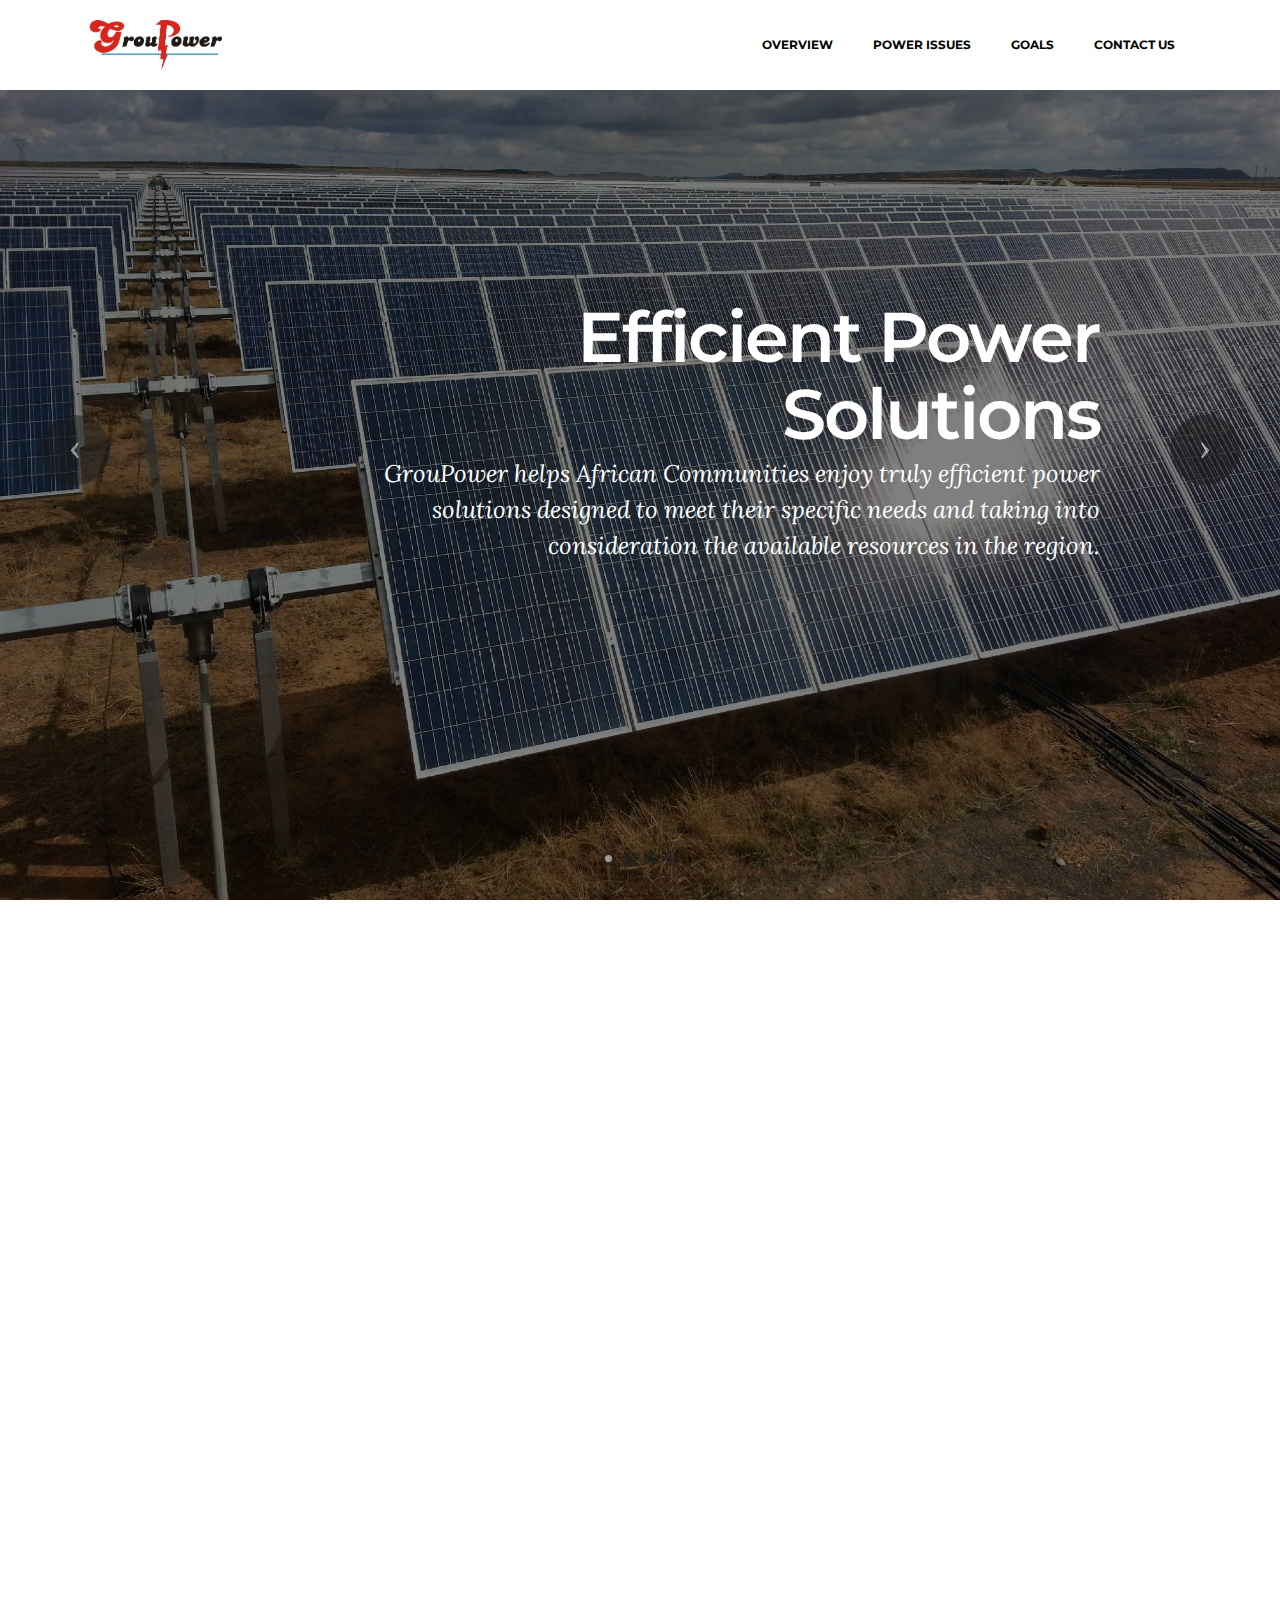
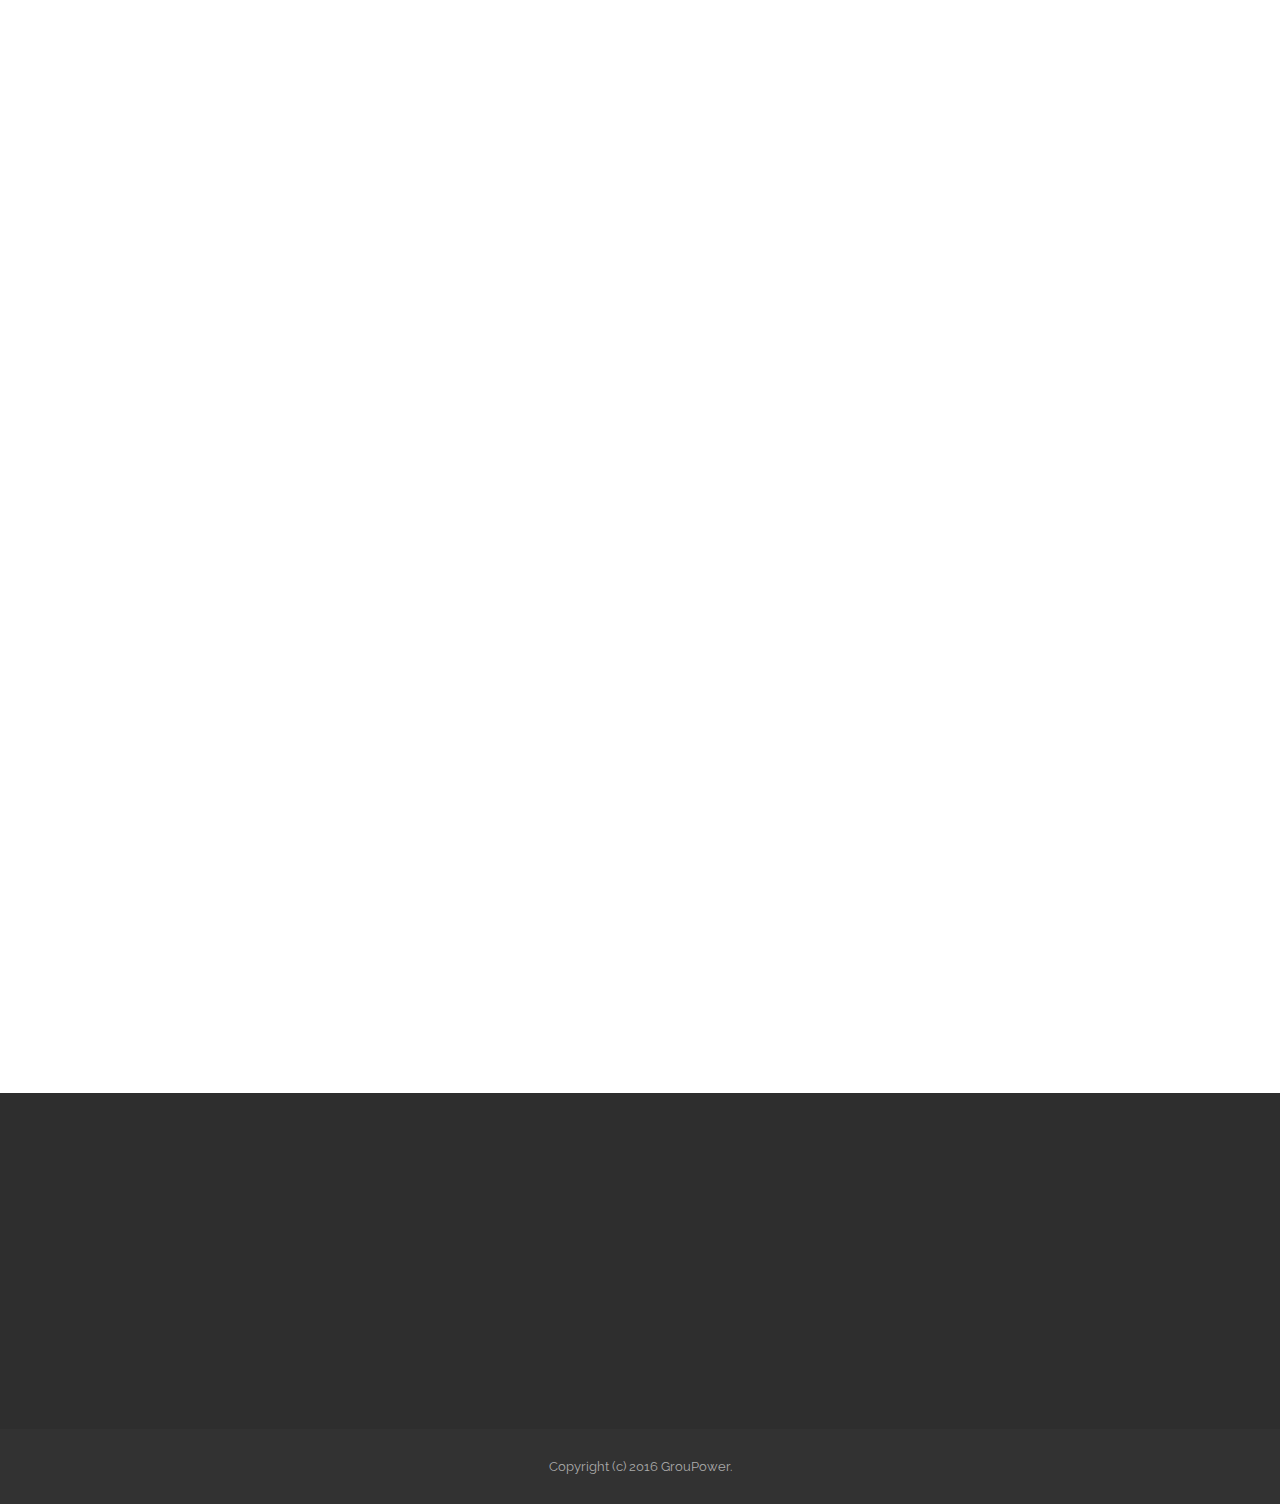
<file: index.html>
<!DOCTYPE html>
<html>
<head>
  <!-- Site made with Mobirise Website Builder v3.10.1, https://mobirise.com -->
  <meta charset="UTF-8">
  <meta http-equiv="X-UA-Compatible" content="IE=edge">
  <meta name="generator" content="Mobirise v3.10.1, mobirise.com">
  <meta name="viewport" content="width=device-width, initial-scale=1">
  <link rel="shortcut icon" href="assets/images/groupower-1-351x128-37.jpg" type="image/x-icon">
  <meta name="description" content="">
  <title>Renewable energy solutions</title>
  <link rel="stylesheet" href="https://fonts.googleapis.com/css?family=Lora:400,700,400italic,700italic&amp;subset=latin">
  <link rel="stylesheet" href="https://fonts.googleapis.com/css?family=Montserrat:400,700">
  <link rel="stylesheet" href="https://fonts.googleapis.com/css?family=Raleway:100,100i,200,200i,300,300i,400,400i,500,500i,600,600i,700,700i,800,800i,900,900i">
  <link rel="stylesheet" href="assets/bootstrap-material-design-font/css/material.css">
  <link rel="stylesheet" href="assets/tether/tether.min.css">
  <link rel="stylesheet" href="assets/bootstrap/css/bootstrap.min.css">
  <link rel="stylesheet" href="assets/animate.css/animate.min.css">
  <link rel="stylesheet" href="assets/dropdown/css/style.css">
  <link rel="stylesheet" href="assets/socicon/css/socicon.min.css">
  <link rel="stylesheet" href="assets/theme/css/style.css">
  <link rel="stylesheet" href="assets/mobirise/css/mbr-additional.css" type="text/css">
  
  
  
</head>
<body>
<section id="menu-5">

    <nav class="navbar navbar-dropdown navbar-fixed-top">
        <div class="container">

            <div class="mbr-table">
                <div class="mbr-table-cell">

                    <div class="navbar-brand">
                        <span class="navbar-logo"><img src="assets/images/groupower-1-351x128-37.jpg" alt="Mobirise"></span>
                        <a class="navbar-caption" href="https://mobirise.com">Pure Power</a>
                    </div>

                </div>
                <div class="mbr-table-cell">

                    <button class="navbar-toggler pull-xs-right hidden-md-up" type="button" data-toggle="collapse" data-target="#exCollapsingNavbar">
                        <div class="hamburger-icon"></div>
                    </button>

                    <ul class="nav-dropdown collapse pull-xs-right nav navbar-nav navbar-toggleable-sm" id="exCollapsingNavbar"><li class="nav-item"><a class="nav-link link" href="index.html">OVERVIEW</a></li><li class="nav-item dropdown"><a class="nav-link link" href="powerissues.html" aria-expanded="false">POWER ISSUES</a></li><li class="nav-item dropdown"><a class="nav-link link" href="goals.html" aria-expanded="false">GOALS</a></li><li class="nav-item"><a class="nav-link link" href="contactus.html" aria-expanded="false">CONTACT US</a></li></ul>
                    <button hidden="" class="navbar-toggler navbar-close" type="button" data-toggle="collapse" data-target="#exCollapsingNavbar">
                        <div class="close-icon"></div>
                    </button>

                </div>
            </div>

        </div>
    </nav>

</section>

<section class="engine"><a rel="external" href="https://mobirise.com">free responsive web maker software download</a></section><section class="mbr-slider mbr-section mbr-section__container carousel slide mbr-section-nopadding mbr-after-navbar" data-ride="carousel" data-keyboard="false" data-wrap="true" data-pause="false" data-interval="4000" id="slider-a">
    <div>
        <div>
            <div>
                <ol class="carousel-indicators">
                    <li data-app-prevent-settings="" data-target="#slider-a" data-slide-to="0" class="active"></li><li data-app-prevent-settings="" data-target="#slider-a" data-slide-to="1"></li><li data-app-prevent-settings="" data-target="#slider-a" data-slide-to="2"></li><li data-app-prevent-settings="" data-target="#slider-a" class="" data-slide-to="3"></li>
                </ol>
                <div class="carousel-inner" role="listbox">
                    <div class="mbr-section mbr-section-hero carousel-item dark center mbr-section-full active" data-bg-video-slide="false" style="background-image: url(assets/images/linde1-2000x1500-87-2.jpg);">
                        <div class="mbr-table-cell">
                            <div class="mbr-overlay"></div>
                            <div class="container-slide container">
                                
                                <div class="row">
                                    <div class="col-md-8 col-md-offset-3 text-xs-right">
                                        <h2 class="mbr-section-title display-1">Efficient Power Solutions</h2>
                                        <p class="mbr-section-lead lead">GrouPower helps African Communities enjoy truly efficient power solutions designed to meet their specific needs and taking into consideration the available resources in the region.</p>

                                        
                                    </div>
                                </div>
                            </div>
                        </div>
                    </div><div class="mbr-section mbr-section-hero carousel-item dark center mbr-section-full" data-bg-video-slide="false" style="background-image: url(assets/images/20150318103609-lighting-africa-2000x1322-81-2.jpg);">
                        <div class="mbr-table-cell">
                            <div class="mbr-overlay"></div>
                            <div class="container-slide container">
                                
                                <div class="row">
                                    <div class="col-md-8 col-md-offset-3 text-xs-right">
                                        <h2 class="mbr-section-title display-1">Turn on the Lights</h2>
                                        <p class="mbr-section-lead lead">We bring an end to the darkness one community at a time. By helping clusters forge stronger community systems which can be leveraged to become viable power demand .</p>

                                        
                                    </div>
                                </div>
                            </div>
                        </div>
                    </div><div class="mbr-section mbr-section-hero carousel-item dark center mbr-section-full" data-bg-video-slide="false" style="background-image: url(assets/images/solar-2000x919-90-2.jpg);">
                        <div class="mbr-table-cell">
                            <div class="mbr-overlay"></div>
                            <div class="container-slide container">
                                
                                <div class="row">
                                    <div class="col-md-8 col-md-offset-3 text-xs-right">
                                        <h2 class="mbr-section-title display-1">Tapping Earth's Energy</h2>
                                        <p class="mbr-section-lead lead">Enough Solar, Wind and Hydro energy is available each day which if captured, would power the earth for decades. GrouPower targets to harness such energy and make it available to African Communities.</p>

                                        
                                    </div>
                                </div>
                            </div>
                        </div>
                    </div><div class="mbr-section mbr-section-hero carousel-item dark center mbr-section-full" data-bg-video-slide="false" style="background-image: url(assets/images/picture-223901-2000x1132-46.jpg);">
                        <div class="mbr-table-cell">
                            <div class="mbr-overlay"></div>
                            <div class="container-slide container">
                                
                                <div class="row">
                                    <div class="col-md-8 col-md-offset-3 text-xs-right">
                                        <h2 class="mbr-section-title display-1">It all Connects</h2>
                                        <p class="mbr-section-lead lead">Providing renewable energy to communties brings improved standards of living &nbsp;and better earning potentials to the beneficiary community. Truly, turning on the Lights is connected to a better life</p>

                                        
                                    </div>
                                </div>
                            </div>
                        </div>
                    </div>
                </div>

                <a data-app-prevent-settings="" class="left carousel-control" role="button" data-slide="prev" href="#slider-a">
                    <span class="icon-prev" aria-hidden="true"></span>
                    <span class="sr-only">Previous</span>
                </a>
                <a data-app-prevent-settings="" class="right carousel-control" role="button" data-slide="next" href="#slider-a">
                    <span class="icon-next" aria-hidden="true"></span>
                    <span class="sr-only">Next</span>
                </a>
            </div>
        </div>
    </div>
</section>

<section class="mbr-cards mbr-section mbr-section-nopadding" id="features3-b" style="background-color: rgb(255, 255, 255);">

    

    <div class="mbr-cards-row row">
        <div class="mbr-cards-col col-xs-12 col-lg-3" style="padding-top: 120px; padding-bottom: 80px;">
            <div class="container">
              <div class="card cart-block">
                  <div class="card-img"><img src="assets/images/new-microsoft-logo-sized-square-300x297-600x594-5-1.jpg" class="card-img-top"></div>
                  <div class="card-block">
                    <h4 class="card-title">Microsoft</h4>
                    <h5 class="card-subtitle">Technology Partner</h5>
                    <p class="card-text">Microsoft is the worlds largest supplier of technolgy solutions and is a strategic partner to the GrouPower Project, lending its expertise and pedigree to the projects success.</p>
                    
                    </div>
                </div>
            </div>
        </div>
        <div class="mbr-cards-col col-xs-12 col-lg-3" style="padding-top: 120px; padding-bottom: 80px;">
            <div class="container">
                <div class="card cart-block">
                    <div class="card-img"><img src="assets/images/cchub-600x141-17-1.png" class="card-img-top"></div>
                    <div class="card-block">
                        <h4 class="card-title">Co-Creation Hub</h4>
                        <h5 class="card-subtitle">Business Strategy Partner</h5>
                        <p class="card-text">Co-Creation Hub is Nigeria's formeost incubation centre for technology-based business concepts. Co-Creation Hub provides general business development and growth support to the GrouPower Project in order to ensure the project achieves its enterprise and developmental goals over a defined period. Co-Creation Hub is also in partnership with Microsoft.</p>
                        
                    </div>
                </div>
            </div>
        </div>
        <div class="mbr-cards-col col-xs-12 col-lg-3" style="padding-top: 120px; padding-bottom: 80px;">
            <div class="container">
                <div class="card cart-block">
                    <div class="card-img"><img src="assets/images/questcom-44-600x474-37.jpg" class="card-img-top"></div>
                    <div class="card-block">
                        <h4 class="card-title">Questcom</h4>
                        <h5 class="card-subtitle">Local Implemetation Partner</h5>
                        <p class="card-text">Questcom is a technology group with over 10 years of solid experience in providing solutions in the areas of ICT, Environment, Data Management and Project Management. Questcom is the local implementation partner.</p>
                        
                    </div>
                </div>
            </div>
        </div>
        <div class="mbr-cards-col col-xs-12 col-lg-3" style="padding-top: 120px; padding-bottom: 80px;">
            <div class="container">
                <div class="card cart-block">
                    <div class="card-img"><img src="assets/images/groupower-2-600x460-32.jpg" class="card-img-top"></div>
                    <div class="card-block">
                        <h4 class="card-title">GrouPower</h4>
                        <h5 class="card-subtitle">Project Team</h5>
                        <p class="card-text">GrouPower is the project name under which all partners operate to provide sustainable renewable energy to African Communities. GrouPower is made up of various partners as well as a highly experienced project team</p>
                        
                    </div>
                </div>
            </div>
        </div>
        
        
    </div>
</section>

<section class="mbr-section" id="form1-c" style="background-color: rgb(255, 255, 255); padding-top: 120px; padding-bottom: 120px;">
    
    <div class="mbr-section mbr-section__container mbr-section__container--middle">
        <div class="container">
            <div class="row">
                <div class="col-xs-12 text-xs-center">
                    <h3 class="mbr-section-title display-2">CONTACT US</h3>
                    <small class="mbr-section-subtitle">We would be happy to hear from you and one of our personnel will respond to you as soon as possbible.</small>
                </div>
            </div>
        </div>
    </div>
    <div class="mbr-section mbr-section-nopadding">
        <div class="container">
            <div class="row">
                <div class="col-xs-12 col-lg-10 col-lg-offset-1" data-form-type="formoid">


                    <div data-form-alert="true">
                        <div hidden="" data-form-alert-success="true" class="alert alert-form alert-success text-xs-center">Thanks for filling out the form! We'll get back to you very soon.</div>
                    </div>


                    <form action="https://mobirise.com/" method="post" data-form-title="CONTACT US">

                        <input type="hidden" value="xxZWpBaNTZOoPf6YOK8cJyurSkK/m/zET9uXeVqevUKRgvNYfQ0LJq6OLYassTWFQVAOmHNk7MmoLQ73/FGaUsVokz+1jefxx9vahF+UK9+DaQD6sNuzHcd77EZtypk+" data-form-email="true">

                        <div class="row row-sm-offset">

                            <div class="col-xs-12 col-md-4">
                                <div class="form-group">
                                    <label class="form-control-label" for="form1-c-name">Name<span class="form-asterisk">*</span></label>
                                    <input type="text" class="form-control" name="name" required="" data-form-field="Name" id="form1-c-name">
                                </div>
                            </div>

                            <div class="col-xs-12 col-md-4">
                                <div class="form-group">
                                    <label class="form-control-label" for="form1-c-email">Email<span class="form-asterisk">*</span></label>
                                    <input type="email" class="form-control" name="email" required="" data-form-field="Email" id="form1-c-email">
                                </div>
                            </div>

                            <div class="col-xs-12 col-md-4">
                                <div class="form-group">
                                    <label class="form-control-label" for="form1-c-phone">Phone</label>
                                    <input type="tel" class="form-control" name="phone" data-form-field="Phone" id="form1-c-phone">
                                </div>
                            </div>

                        </div>

                        <div class="form-group">
                            <label class="form-control-label" for="form1-c-message">Message</label>
                            <textarea class="form-control" name="message" rows="7" data-form-field="Message" id="form1-c-message"></textarea>
                        </div>

                        <div><button type="submit" class="btn btn-primary">CONTACT US</button></div>

                    </form>
                </div>
            </div>
        </div>
    </div>
</section>

<section class="mbr-section mbr-section-md-padding mbr-parallax-background" id="social-buttons2-s" style="background-image: url(assets/images/landscape3.jpg); padding-top: 90px; padding-bottom: 90px;">
    
    <div class="container">
        <div class="row">
            <div class="col-md-8 col-md-offset-2 text-xs-center">
                <h3 class="mbr-section-title display-2">FOLLOW US</h3>
                <div> <a class="btn btn-social" title="Facebook" target="_blank" href="https://www.facebook.com/GrouPowerNigeria/"><i class="socicon socicon-facebook"></i></a>      <a class="btn btn-social" title="LinkedIn" target="_blank" href="https://www.linkedin.com/in/groupower-ltd-bb15ab133"><i class="socicon socicon-linkedin"></i></a>   </div>
            </div>
        </div>
    </div>
</section>

<section class="mbr-section mbr-section-md-padding mbr-footer footer1" id="contacts1-r" style="background-color: rgb(46, 46, 46); padding-top: 90px; padding-bottom: 90px;">
    
    <div class="container">
        <div class="row">
            <div class="mbr-footer-content col-xs-12 col-md-3">
                <div><img src="assets/images/environment-download-png-128x132-58.png"></div>
            </div>
            <div class="mbr-footer-content col-xs-12 col-md-3">
                <p><strong>Address</strong><br>Plot 40, Samuel Ladoke Akintola Boulevard, Garki, FCT Abuja<br>Nigeria<br><br></p>
            </div>
            <div class="mbr-footer-content col-xs-12 col-md-3">
                <p><strong>Contacts</strong><br>
Email: info@groupowerenergy.com<br>&nbsp; &nbsp; &nbsp; &nbsp; &nbsp; &nbsp; info@groupowerenergy.com<br>
Phone: +2348088641349<br>&nbsp; &nbsp; &nbsp; &nbsp; &nbsp; &nbsp; &nbsp;+2349092115841<br><br></p>
            </div>
            <div class="mbr-footer-content col-xs-12 col-md-3">
                <p></p>
            </div>

        </div>
    </div>
</section>

<footer class="mbr-small-footer mbr-section mbr-section-nopadding" id="footer1-2" style="background-color: rgb(50, 50, 50); padding-top: 1.75rem; padding-bottom: 1.75rem;">
    
    <div class="container">
        <p class="text-xs-center">Copyright (c) 2016 GrouPower.</p>
    </div>
</footer>


  <script src="assets/web/assets/jquery/jquery.min.js"></script>
  <script src="assets/tether/tether.min.js"></script>
  <script src="assets/bootstrap/js/bootstrap.min.js"></script>
  <script src="assets/smooth-scroll/SmoothScroll.js"></script>
  <script src="assets/viewportChecker/jquery.viewportchecker.js"></script>
  <script src="assets/bootstrap-carousel-swipe/bootstrap-carousel-swipe.js"></script>
  <script src="assets/dropdown/js/script.min.js"></script>
  <script src="assets/touchSwipe/jquery.touchSwipe.min.js"></script>
  <script src="assets/jarallax/jarallax.js"></script>
  <script src="assets/theme/js/script.js"></script>
  <script src="assets/formoid/formoid.min.js"></script>
  
  
  <input name="animation" type="hidden">
  </body>
</html>
</file>
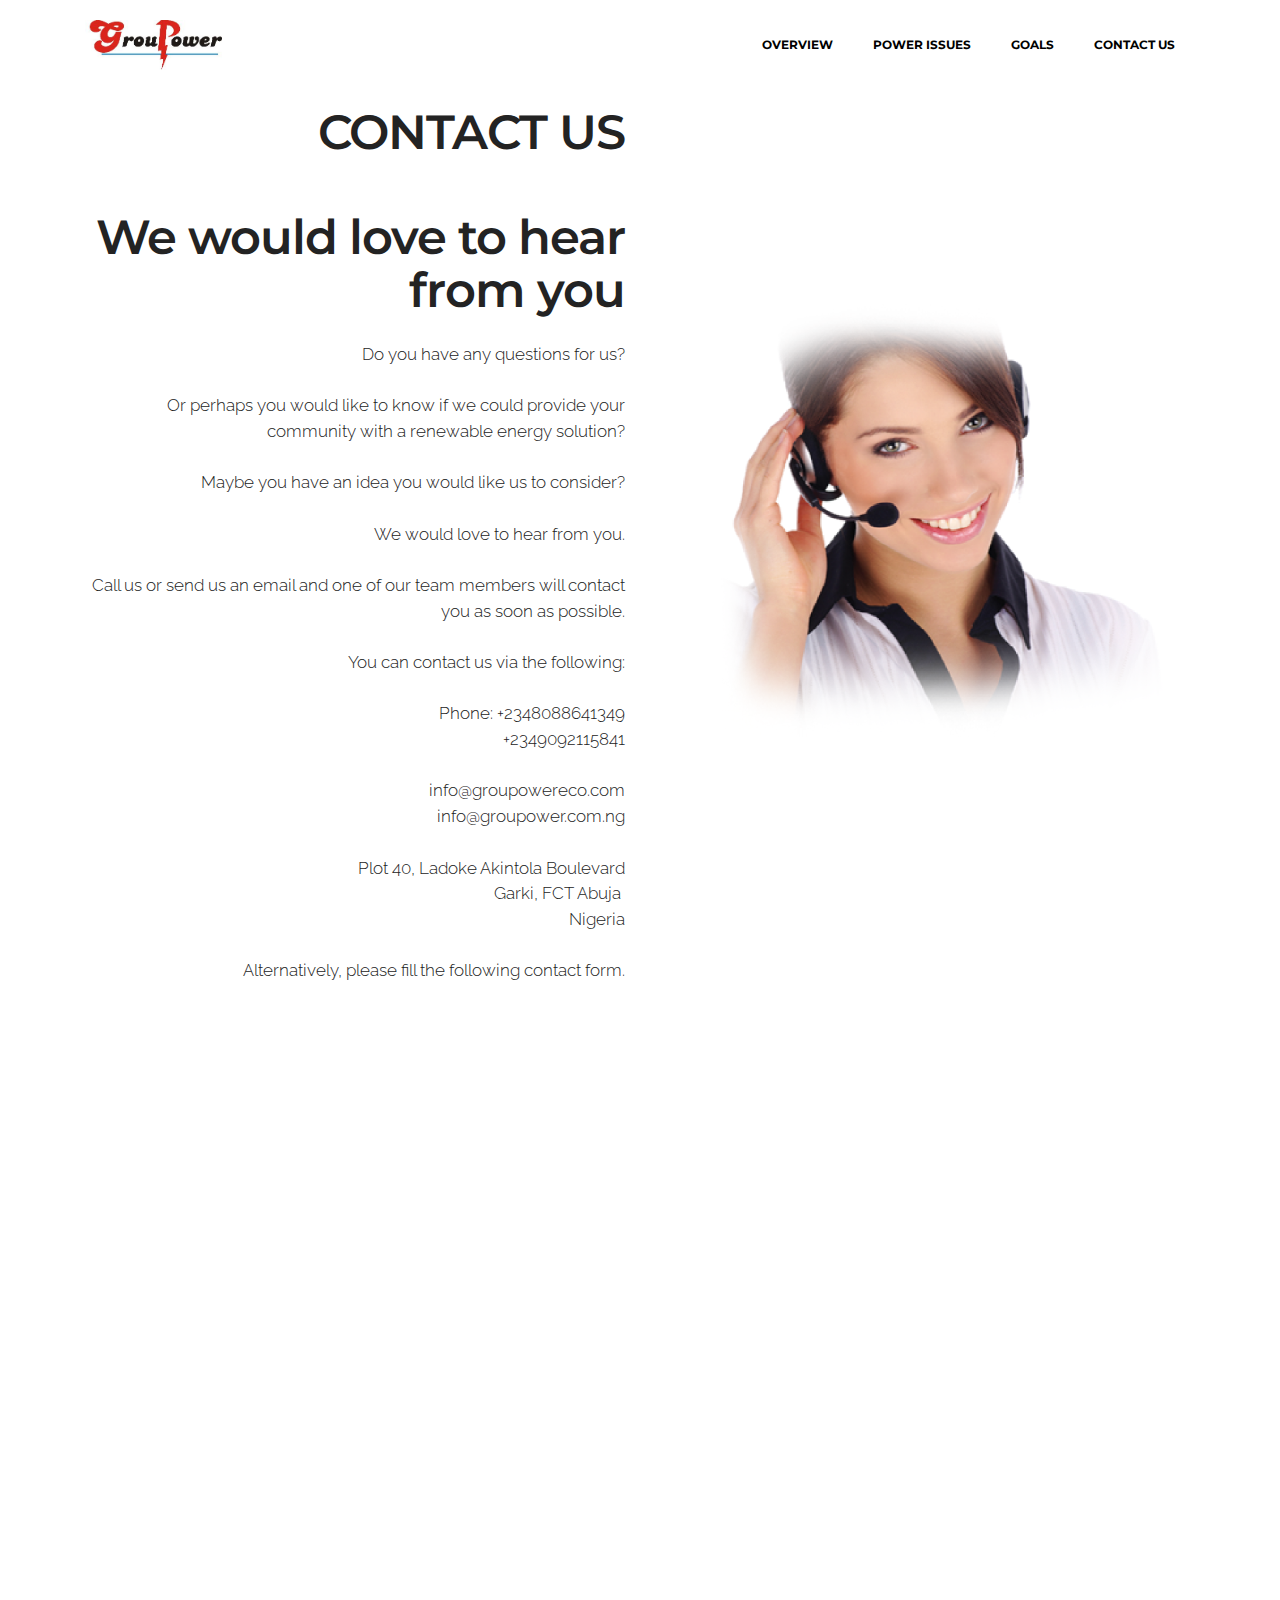
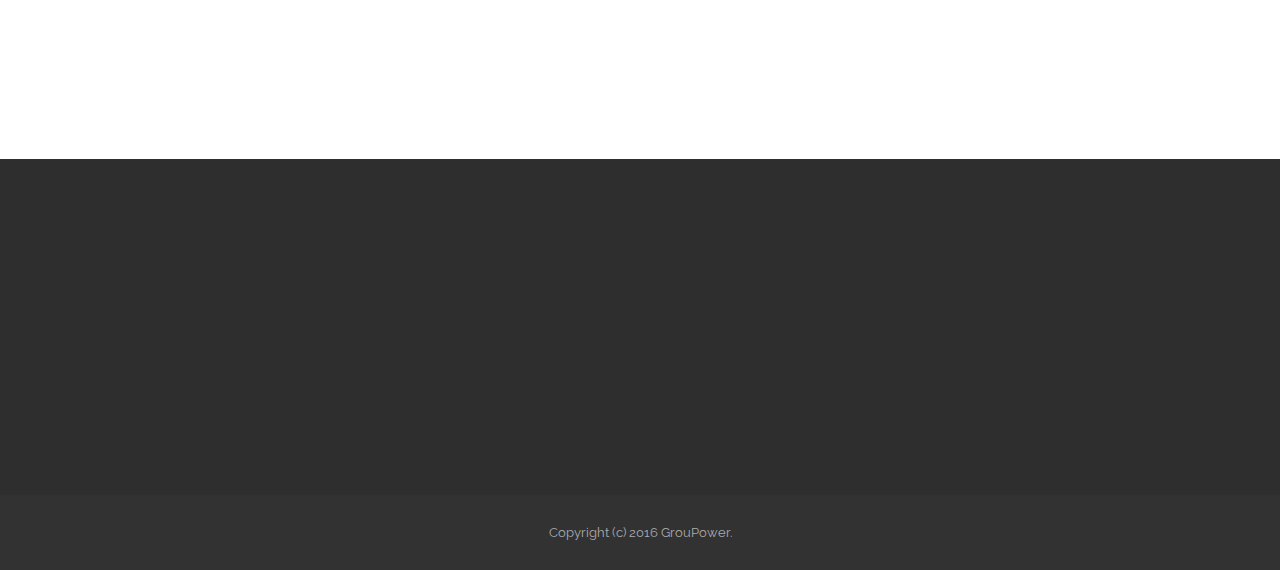
<file: contactus.html>
<!DOCTYPE html>
<html>
<head>
  <!-- Site made with Mobirise Website Builder v3.10.1, https://mobirise.com -->
  <meta charset="UTF-8">
  <meta http-equiv="X-UA-Compatible" content="IE=edge">
  <meta name="generator" content="Mobirise v3.10.1, mobirise.com">
  <meta name="viewport" content="width=device-width, initial-scale=1">
  <link rel="shortcut icon" href="assets/images/groupower-1-351x128-37.jpg" type="image/x-icon">
  <meta name="description" content="">
  <title>contact us</title>
  <link rel="stylesheet" href="https://fonts.googleapis.com/css?family=Lora:400,700,400italic,700italic&amp;subset=latin">
  <link rel="stylesheet" href="https://fonts.googleapis.com/css?family=Montserrat:400,700">
  <link rel="stylesheet" href="https://fonts.googleapis.com/css?family=Raleway:100,100i,200,200i,300,300i,400,400i,500,500i,600,600i,700,700i,800,800i,900,900i">
  <link rel="stylesheet" href="assets/bootstrap-material-design-font/css/material.css">
  <link rel="stylesheet" href="assets/tether/tether.min.css">
  <link rel="stylesheet" href="assets/bootstrap/css/bootstrap.min.css">
  <link rel="stylesheet" href="assets/animate.css/animate.min.css">
  <link rel="stylesheet" href="assets/dropdown/css/style.css">
  <link rel="stylesheet" href="assets/theme/css/style.css">
  <link rel="stylesheet" href="assets/mobirise/css/mbr-additional.css" type="text/css">
  
  
  
</head>
<body>
<section id="menu-u">

    <nav class="navbar navbar-dropdown navbar-fixed-top">
        <div class="container">

            <div class="mbr-table">
                <div class="mbr-table-cell">

                    <div class="navbar-brand">
                        <span class="navbar-logo"><img src="assets/images/groupower-1-351x128-37.jpg" alt="Mobirise"></span>
                        <a class="navbar-caption" href="https://mobirise.com">Pure Power</a>
                    </div>

                </div>
                <div class="mbr-table-cell">

                    <button class="navbar-toggler pull-xs-right hidden-md-up" type="button" data-toggle="collapse" data-target="#exCollapsingNavbar">
                        <div class="hamburger-icon"></div>
                    </button>

                    <ul class="nav-dropdown collapse pull-xs-right nav navbar-nav navbar-toggleable-sm" id="exCollapsingNavbar"><li class="nav-item"><a class="nav-link link" href="index.html">OVERVIEW</a></li><li class="nav-item dropdown"><a class="nav-link link" href="powerissues.html" aria-expanded="false">POWER ISSUES</a></li><li class="nav-item dropdown"><a class="nav-link link" href="goals.html" aria-expanded="false">GOALS</a></li><li class="nav-item"><a class="nav-link link" href="contactus.html" aria-expanded="false">CONTACT US</a></li></ul>
                    <button hidden="" class="navbar-toggler navbar-close" type="button" data-toggle="collapse" data-target="#exCollapsingNavbar">
                        <div class="close-icon"></div>
                    </button>

                </div>
            </div>

        </div>
    </nav>

</section>

<section class="engine"><a rel="external" href="https://mobirise.com">drag and drop website maker software</a></section><section class="mbr-section mbr-after-navbar" id="msg-box5-x" style="background-color: rgb(255, 255, 255); padding-top: 0px; padding-bottom: 0px;">

    
    <div class="container">
        <div class="row">
            <div class="mbr-table-md-up">

              

              <div class="mbr-table-cell col-md-5 text-xs-center text-md-right content-size">
                  <h3 class="mbr-section-title display-2"><br><br>CONTACT US<br><br>We would love to hear from you</h3>
                  <div class="lead">

                    <p>Do you have any questions for us?<br><br>Or perhaps you would like to know if we could provide your community with a renewable energy solution?<br><br>Maybe you have an idea you would like us to consider?<br><br>We would love to hear from you.<br><br>Call us or send us an email and one of our team members will contact you as soon as possible.<br><br>You can contact us via the following:<br><br>Phone: +2348088641349<br>+2349092115841<br><br>info@groupowereco.com<br>info@groupower.com.ng<br><br>Plot 40, Ladoke Akintola Boulevard<br>Garki, FCT Abuja&nbsp;<br>Nigeria<br><br>Alternatively, please fill the following contact form.</p>

                  </div>

                  
              </div>


              


              <div class="mbr-table-cell mbr-left-padding-md-up mbr-valign-top col-md-7 image-size" style="width: 50%;">
                  <div class="mbr-figure"><img src="assets/images/contact-us-1400x1281-84.png"></div>
              </div>

            </div>
        </div>
    </div>

</section>

<section class="mbr-section" id="form1-y" style="background-color: rgb(255, 255, 255); padding-top: 120px; padding-bottom: 120px;">
    
    <div class="mbr-section mbr-section__container mbr-section__container--middle">
        <div class="container">
            <div class="row">
                <div class="col-xs-12 text-xs-center">
                    <h3 class="mbr-section-title display-2">CONTACT FORM</h3>
                    <small class="mbr-section-subtitle">We look forward to hearing from you.</small>
                </div>
            </div>
        </div>
    </div>
    <div class="mbr-section mbr-section-nopadding">
        <div class="container">
            <div class="row">
                <div class="col-xs-12 col-lg-10 col-lg-offset-1" data-form-type="formoid">


                    <div data-form-alert="true">
                        <div hidden="" data-form-alert-success="true" class="alert alert-form alert-success text-xs-center">Thanks for filling out the form! We'll get back to you very soon</div>
                    </div>


                    <form action="https://mobirise.com/" method="post" data-form-title="CONTACT FORM">

                        <input type="hidden" value="z/D3OvKGxoHMjmXoOrdc6W9XLozE13BRG/9Vp9hElBml5T8PhmJBsi0b+ojEIeTmyJm8A+dvAZLikkdHtg5UlqQoGGNYeMeL/1+WzFIznSty2NUozKQUFfxmwpP4I/mc" data-form-email="true">

                        <div class="row row-sm-offset">

                            <div class="col-xs-12 col-md-4">
                                <div class="form-group">
                                    <label class="form-control-label" for="form1-y-name">Name<span class="form-asterisk">*</span></label>
                                    <input type="text" class="form-control" name="name" required="" data-form-field="Name" id="form1-y-name">
                                </div>
                            </div>

                            <div class="col-xs-12 col-md-4">
                                <div class="form-group">
                                    <label class="form-control-label" for="form1-y-email">Email<span class="form-asterisk">*</span></label>
                                    <input type="email" class="form-control" name="email" required="" data-form-field="Email" id="form1-y-email">
                                </div>
                            </div>

                            <div class="col-xs-12 col-md-4">
                                <div class="form-group">
                                    <label class="form-control-label" for="form1-y-phone">Phone</label>
                                    <input type="tel" class="form-control" name="phone" data-form-field="Phone" id="form1-y-phone">
                                </div>
                            </div>

                        </div>

                        <div class="form-group">
                            <label class="form-control-label" for="form1-y-message">Message</label>
                            <textarea class="form-control" name="message" rows="7" data-form-field="Message" id="form1-y-message"></textarea>
                        </div>

                        <div><button type="submit" class="btn btn-primary">CONTACT US</button></div>

                    </form>
                </div>
            </div>
        </div>
    </div>
</section>

<section class="mbr-section mbr-section-md-padding mbr-footer footer1" id="contacts1-w" style="background-color: rgb(46, 46, 46); padding-top: 90px; padding-bottom: 90px;">
    
    <div class="container">
        <div class="row">
            <div class="mbr-footer-content col-xs-12 col-md-3">
                <div><img src="assets/images/environment-download-png-128x132-39.png"></div>
            </div>
            <div class="mbr-footer-content col-xs-12 col-md-3">
                <p><strong>Address</strong><br>Plot 40, Samuel Ladoke Akintola Boulevard, Garki, FCT Abuja<br>Nigeria<br><br></p>
            </div>
            <div class="mbr-footer-content col-xs-12 col-md-3">
                <p><strong>Contacts</strong><br>
Email: info@groupowerenergy.com<br>&nbsp; &nbsp; &nbsp; &nbsp; &nbsp; &nbsp; info@groupowerenergy.com<br>
Phone: +2348088641349<br>&nbsp; &nbsp; &nbsp; &nbsp; &nbsp; &nbsp; &nbsp;+2349092115841<br><br></p>
            </div>
            <div class="mbr-footer-content col-xs-12 col-md-3">
                <p></p>
            </div>

        </div>
    </div>
</section>

<footer class="mbr-small-footer mbr-section mbr-section-nopadding" id="footer1-v" style="background-color: rgb(50, 50, 50); padding-top: 1.75rem; padding-bottom: 1.75rem;">
    
    <div class="container">
        <p class="text-xs-center">Copyright (c) 2016 GrouPower.</p>
    </div>
</footer>


  <script src="assets/web/assets/jquery/jquery.min.js"></script>
  <script src="assets/tether/tether.min.js"></script>
  <script src="assets/bootstrap/js/bootstrap.min.js"></script>
  <script src="assets/smooth-scroll/SmoothScroll.js"></script>
  <script src="assets/viewportChecker/jquery.viewportchecker.js"></script>
  <script src="assets/dropdown/js/script.min.js"></script>
  <script src="assets/touchSwipe/jquery.touchSwipe.min.js"></script>
  <script src="assets/theme/js/script.js"></script>
  <script src="assets/formoid/formoid.min.js"></script>
  
  
  <input name="animation" type="hidden">
  </body>
</html>
</file>
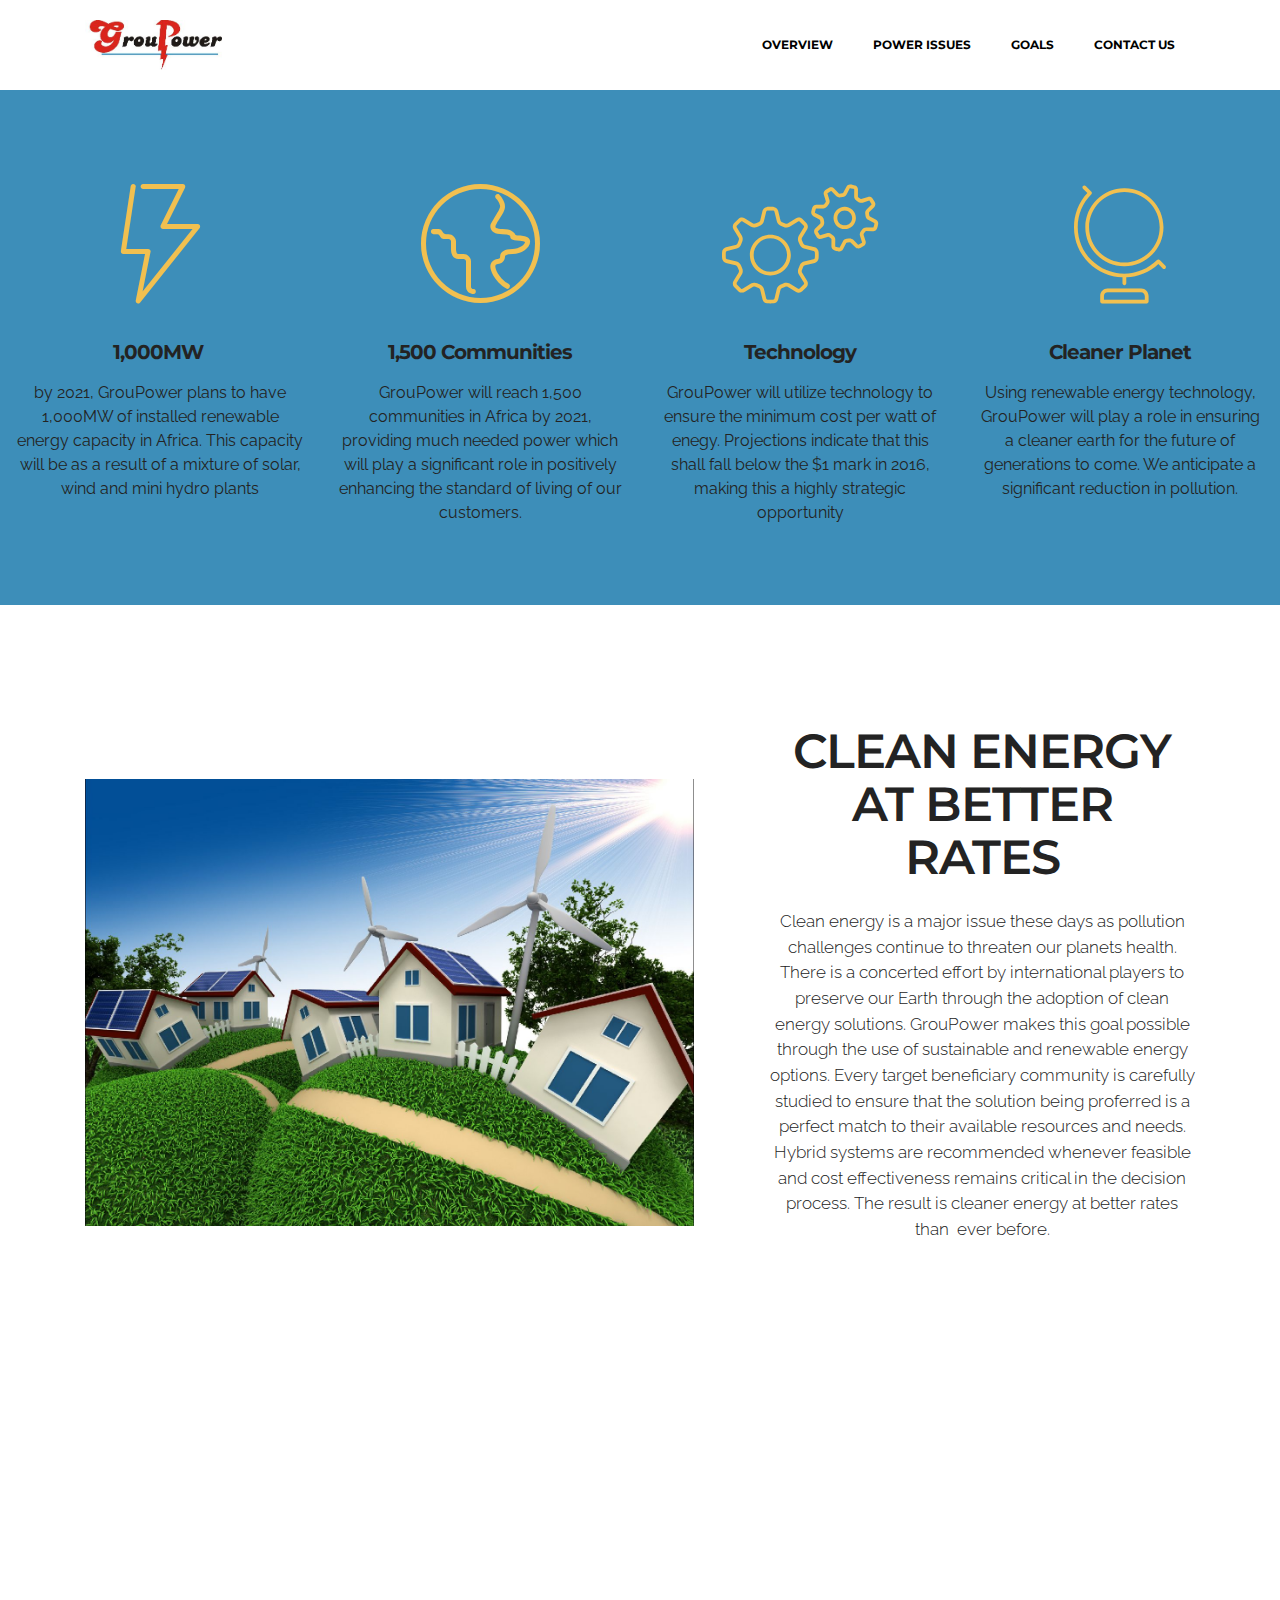
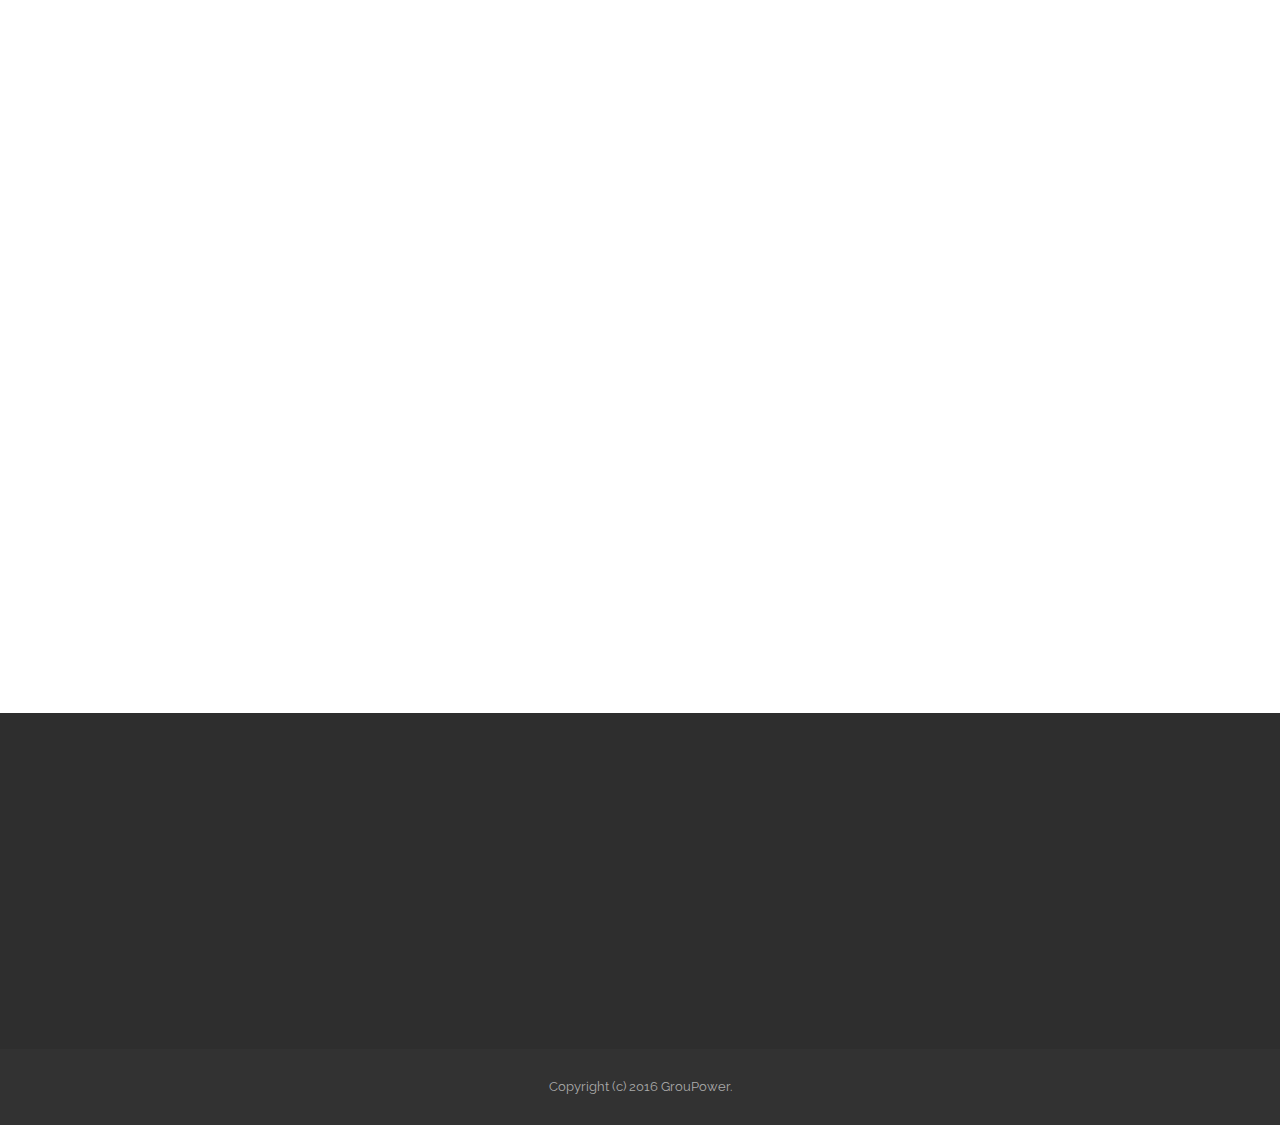
<file: goals.html>
<!DOCTYPE html>
<html>
<head>
  <!-- Site made with Mobirise Website Builder v3.10.1, https://mobirise.com -->
  <meta charset="UTF-8">
  <meta http-equiv="X-UA-Compatible" content="IE=edge">
  <meta name="generator" content="Mobirise v3.10.1, mobirise.com">
  <meta name="viewport" content="width=device-width, initial-scale=1">
  <link rel="shortcut icon" href="assets/images/groupower-1-351x128-37.jpg" type="image/x-icon">
  <meta name="description" content="">
  <title>Goals and Objectives</title>
  <link rel="stylesheet" href="https://fonts.googleapis.com/css?family=Lora:400,700,400italic,700italic&amp;subset=latin">
  <link rel="stylesheet" href="https://fonts.googleapis.com/css?family=Montserrat:400,700">
  <link rel="stylesheet" href="https://fonts.googleapis.com/css?family=Raleway:100,100i,200,200i,300,300i,400,400i,500,500i,600,600i,700,700i,800,800i,900,900i">
  <link rel="stylesheet" href="assets/bootstrap-material-design-font/css/material.css">
  <link rel="stylesheet" href="assets/web/assets/mobirise-icons/mobirise-icons.css">
  <link rel="stylesheet" href="assets/et-line-font-plugin/style.css">
  <link rel="stylesheet" href="assets/tether/tether.min.css">
  <link rel="stylesheet" href="assets/bootstrap/css/bootstrap.min.css">
  <link rel="stylesheet" href="assets/animate.css/animate.min.css">
  <link rel="stylesheet" href="assets/dropdown/css/style.css">
  <link rel="stylesheet" href="assets/socicon/css/socicon.min.css">
  <link rel="stylesheet" href="assets/theme/css/style.css">
  <link rel="stylesheet" href="assets/mobirise/css/mbr-additional.css" type="text/css">
  
  
  
</head>
<body>
<section id="menu-5">

    <nav class="navbar navbar-dropdown navbar-fixed-top">
        <div class="container">

            <div class="mbr-table">
                <div class="mbr-table-cell">

                    <div class="navbar-brand">
                        <span class="navbar-logo"><img src="assets/images/groupower-1-351x128-37.jpg" alt="Mobirise"></span>
                        <a class="navbar-caption" href="https://mobirise.com">Pure Power</a>
                    </div>

                </div>
                <div class="mbr-table-cell">

                    <button class="navbar-toggler pull-xs-right hidden-md-up" type="button" data-toggle="collapse" data-target="#exCollapsingNavbar">
                        <div class="hamburger-icon"></div>
                    </button>

                    <ul class="nav-dropdown collapse pull-xs-right nav navbar-nav navbar-toggleable-sm" id="exCollapsingNavbar"><li class="nav-item"><a class="nav-link link" href="index.html">OVERVIEW</a></li><li class="nav-item dropdown"><a class="nav-link link" href="powerissues.html" aria-expanded="false">POWER ISSUES</a></li><li class="nav-item dropdown"><a class="nav-link link" href="goals.html" aria-expanded="false">GOALS</a></li><li class="nav-item"><a class="nav-link link" href="contactus.html" aria-expanded="false">CONTACT US</a></li></ul>
                    <button hidden="" class="navbar-toggler navbar-close" type="button" data-toggle="collapse" data-target="#exCollapsingNavbar">
                        <div class="close-icon"></div>
                    </button>

                </div>
            </div>

        </div>
    </nav>

</section>

<section class="engine"><a rel="external" href="https://mobirise.com">simple wysiwyg website design software</a></section><section class="mbr-cards mbr-section mbr-section-nopadding mbr-after-navbar" id="features6-e" style="background-color: rgb(61, 142, 185);">

    

    <div class="mbr-cards-row row">
        <div class="mbr-cards-col col-xs-12 col-lg-3" style="padding-top: 160px; padding-bottom: 80px;">
            <div class="container">
              <div class="card cart-block">
                  <div class="card-img"><span class="mbri-speed mbr-iconfont mbr-iconfont-features3"></span></div>
                  <div class="card-block">
                    <h4 class="card-title">1,000MW&nbsp;</h4>
                    
                    <p class="card-text">by 2021, GrouPower plans to have 1,000MW of installed renewable energy capacity in Africa. This capacity will be as a result of a mixture of solar, wind and mini hydro plants</p>
                    
                    </div>
                </div>
            </div>
        </div>
        <div class="mbr-cards-col col-xs-12 col-lg-3" style="padding-top: 160px; padding-bottom: 80px;">
            <div class="container">
                <div class="card cart-block">
                    <div class="card-img"><span class="mbri-globe-2 mbr-iconfont mbr-iconfont-features3"></span></div>
                    <div class="card-block">
                        <h4 class="card-title">1,500 Communities</h4>
                        
                        <p class="card-text">GrouPower will reach 1,500 communities in Africa by 2021, providing much needed power which will play a significant role in positively enhancing the standard of living of our customers.</p>
                        
                    </div>
                </div>
            </div>
        </div>
        <div class="mbr-cards-col col-xs-12 col-lg-3" style="padding-top: 160px; padding-bottom: 80px;">
            <div class="container">
                <div class="card cart-block">
                    <div class="card-img"><span class="etl-icon icon-gears mbr-iconfont mbr-iconfont-features3"></span></div>
                    <div class="card-block">
                        <h4 class="card-title">Technology</h4>
                        
                        <p class="card-text">GrouPower will utilize technology to ensure the minimum cost per watt of enegy. Projections indicate that this shall fall below the $1 mark in 2016, making this a highly strategic opportunity</p>
                        
                    </div>
                </div>
            </div>
        </div>
        <div class="mbr-cards-col col-xs-12 col-lg-3" style="padding-top: 160px; padding-bottom: 80px;">
            <div class="container">
                <div class="card cart-block">
                    <div class="card-img"><a href="https://mobirise.com" class="etl-icon icon-globe mbr-iconfont mbr-iconfont-features3"></a></div>
                    <div class="card-block">
                        <h4 class="card-title">Cleaner Planet</h4>
                        
                        <p class="card-text">Using renewable energy technology, GrouPower will play a role in ensuring a cleaner earth for the future of generations to come. We anticipate a significant reduction in pollution.</p>
                        
                    </div>
                </div>
            </div>
        </div>
        
        
    </div>
</section>

<section class="mbr-section" id="msg-box5-m" style="background-color: rgb(255, 255, 255); padding-top: 120px; padding-bottom: 40px;">

    
    <div class="container">
        <div class="row">
            <div class="mbr-table-md-up">

              <div class="mbr-table-cell mbr-right-padding-md-up mbr-valign-top col-md-7 image-size" style="width: 60%;">
                  <div class="mbr-figure"><img src="assets/images/wind-and-solar-environment1-1400x1026-73.jpg"></div>
              </div>

              


              <div class="mbr-table-cell col-md-5 text-xs-center text-md-left content-size">
                  <h3 class="mbr-section-title display-2">CLEAN ENERGY AT BETTER RATES</h3>
                  <div class="lead">

                    <p>Clean energy is a major issue these days as pollution challenges continue to threaten our planets health. There is a concerted effort by international players to preserve our Earth through the adoption of clean energy solutions. GrouPower makes this goal possible through the use of sustainable and renewable energy options. Every target beneficiary community is carefully studied to ensure that the solution being proferred is a perfect match to their available resources and needs. Hybrid systems are recommended whenever feasible and cost effectiveness remains critical in the decision process. The result is cleaner energy at better rates than &nbsp;ever before.</p>

                  </div>

                  
              </div>


              

            </div>
        </div>
    </div>

</section>

<section class="mbr-cards mbr-section mbr-section-nopadding" id="features3-o" style="background-color: rgb(255, 255, 255);">

    

    <div class="mbr-cards-row row">
        <div class="mbr-cards-col col-xs-12 col-lg-3" style="padding-top: 80px; padding-bottom: 80px;">
            <div class="container">
              <div class="card cart-block">
                  <div class="card-img"><img src="assets/images/solar-farm-600x400-70.jpg" class="card-img-top"></div>
                  <div class="card-block">
                    <h4 class="card-title">Solar Energy</h4>
                    <h5 class="card-subtitle">Power from the Sun</h5>
                    <p class="card-text">With impressive technological breakthrough in the area of solar power, cost per watt of power has drastically reduced. GrouPower working with its partners provides high quality community solar farms to generate sufficient energy to power target communities.</p>
                    
                    </div>
                </div>
            </div>
        </div>
        <div class="mbr-cards-col col-xs-12 col-lg-3" style="padding-top: 80px; padding-bottom: 80px;">
            <div class="container">
                <div class="card cart-block">
                    <div class="card-img"><img src="assets/images/picture-0-600x399-47.png" class="card-img-top"></div>
                    <div class="card-block">
                        <h4 class="card-title">Wind Turbines</h4>
                        <h5 class="card-subtitle">Making the Wind Work for us</h5>
                        <p class="card-text">Sites that were previously considered as being incapable of generating sufficient wind energy can now be successfully harnessed due to new tehnology which makes this possible. This permits GrouPower to help more communities enjoy wind energy and opens more communities up to wind turbines.</p>
                        
                    </div>
                </div>
            </div>
        </div>
        <div class="mbr-cards-col col-xs-12 col-lg-3" style="padding-top: 80px; padding-bottom: 80px;">
            <div class="container">
                <div class="card cart-block">
                    <div class="card-img"><img src="assets/images/maxresdefault-600x337-43.jpg" class="card-img-top"></div>
                    <div class="card-block">
                        <h4 class="card-title"></h4>
                        <h5 class="card-subtitle"><span style="font-style: normal;"><strong>Mini Hydro Plants</strong></span><br>Water Harnessed for Power</h5>
                        <p class="card-text">Many communities especially in the riverine areas are blessed with rivers, streams and other flowing water bodies. By developing mini hydro power plants, the energy needs of such communities can be easily met. GrouPower does this through the strategic partnership it has with engineering groups.</p>
                        
                    </div>
                </div>
            </div>
        </div>
        <div class="mbr-cards-col col-xs-12 col-lg-3" style="padding-top: 80px; padding-bottom: 80px;">
            <div class="container">
                <div class="card cart-block">
                    <div class="card-img"><img src="assets/images/new-england-solar-wind-becoming-cheaper-than-fossil-600x446-81.jpg" class="card-img-top"></div>
                    <div class="card-block">
                        <h4 class="card-title">Hybrid Plants</h4>
                        <h5 class="card-subtitle">Combining multiple options</h5>
                        <p class="card-text">In some cases, a hybrid solution will be best suited. This could include a mixture of any one of the standard renewable energy plants with another or could involve the inclusion of both off-grid and on-grid options. Hybrid plants ensure that the best solutions are utilized.</p>
                        
                    </div>
                </div>
            </div>
        </div>
        
        
    </div>
</section>

<section class="mbr-section mbr-section-md-padding mbr-parallax-background" id="social-buttons2-p" style="background-image: url(assets/images/landscape3.jpg); padding-top: 90px; padding-bottom: 90px;">
    
    <div class="container">
        <div class="row">
            <div class="col-md-8 col-md-offset-2 text-xs-center">
                <h3 class="mbr-section-title display-2">FOLLOW US</h3>
                <div> <a class="btn btn-social" title="Facebook" target="_blank" href="https://www.facebook.com/GrouPowerNigeria/"><i class="socicon socicon-facebook"></i></a>      <a class="btn btn-social" title="LinkedIn" target="_blank" href="https://www.linkedin.com/in/groupower-ltd-bb15ab133"><i class="socicon socicon-linkedin"></i></a>   </div>
            </div>
        </div>
    </div>
</section>

<section class="mbr-section mbr-section-md-padding mbr-footer footer1" id="contacts1-r" style="background-color: rgb(46, 46, 46); padding-top: 90px; padding-bottom: 90px;">
    
    <div class="container">
        <div class="row">
            <div class="mbr-footer-content col-xs-12 col-md-3">
                <div><img src="assets/images/environment-download-png-128x132-83.png"></div>
            </div>
            <div class="mbr-footer-content col-xs-12 col-md-3">
                <p><strong>Address</strong><br>Plot 40, Samuel Ladoke Akintola Boulevard, Garki, FCT Abuja<br>Nigeria<br><br></p>
            </div>
            <div class="mbr-footer-content col-xs-12 col-md-3">
                <p><strong>Contacts</strong><br>
Email: info@groupowerenergy.com<br>&nbsp; &nbsp; &nbsp; &nbsp; &nbsp; &nbsp; info@groupowerenergy.com<br>
Phone: +2348088641349<br>&nbsp; &nbsp; &nbsp; &nbsp; &nbsp; &nbsp; &nbsp;+2349092115841<br><br></p>
            </div>
            <div class="mbr-footer-content col-xs-12 col-md-3">
                <p></p>
            </div>

        </div>
    </div>
</section>

<footer class="mbr-small-footer mbr-section mbr-section-nopadding" id="footer1-6" style="background-color: rgb(50, 50, 50); padding-top: 1.75rem; padding-bottom: 1.75rem;">
    
    <div class="container">
        <p class="text-xs-center">Copyright (c) 2016 GrouPower.</p>
    </div>
</footer>


  <script src="assets/web/assets/jquery/jquery.min.js"></script>
  <script src="assets/tether/tether.min.js"></script>
  <script src="assets/bootstrap/js/bootstrap.min.js"></script>
  <script src="assets/smooth-scroll/SmoothScroll.js"></script>
  <script src="assets/viewportChecker/jquery.viewportchecker.js"></script>
  <script src="assets/dropdown/js/script.min.js"></script>
  <script src="assets/touchSwipe/jquery.touchSwipe.min.js"></script>
  <script src="assets/jarallax/jarallax.js"></script>
  <script src="assets/theme/js/script.js"></script>
  
  
  <input name="animation" type="hidden">
  </body>
</html>
</file>
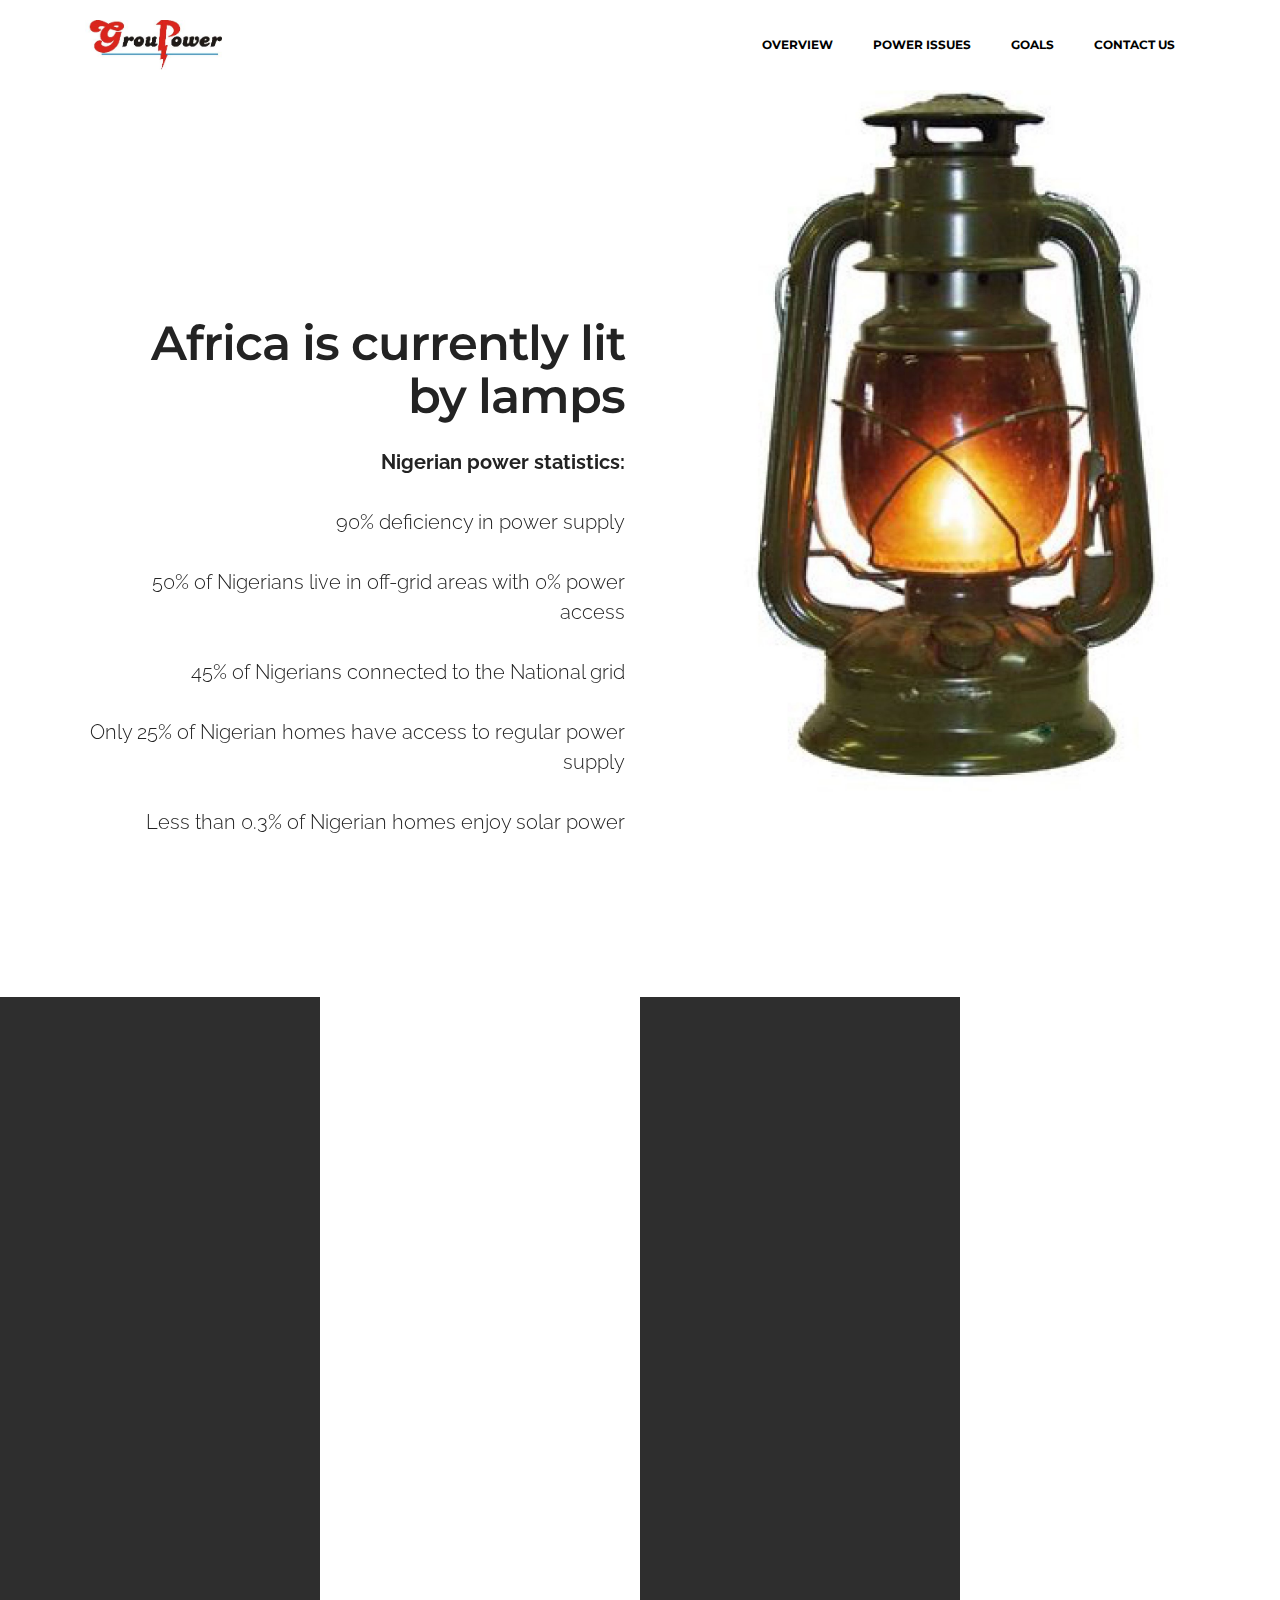
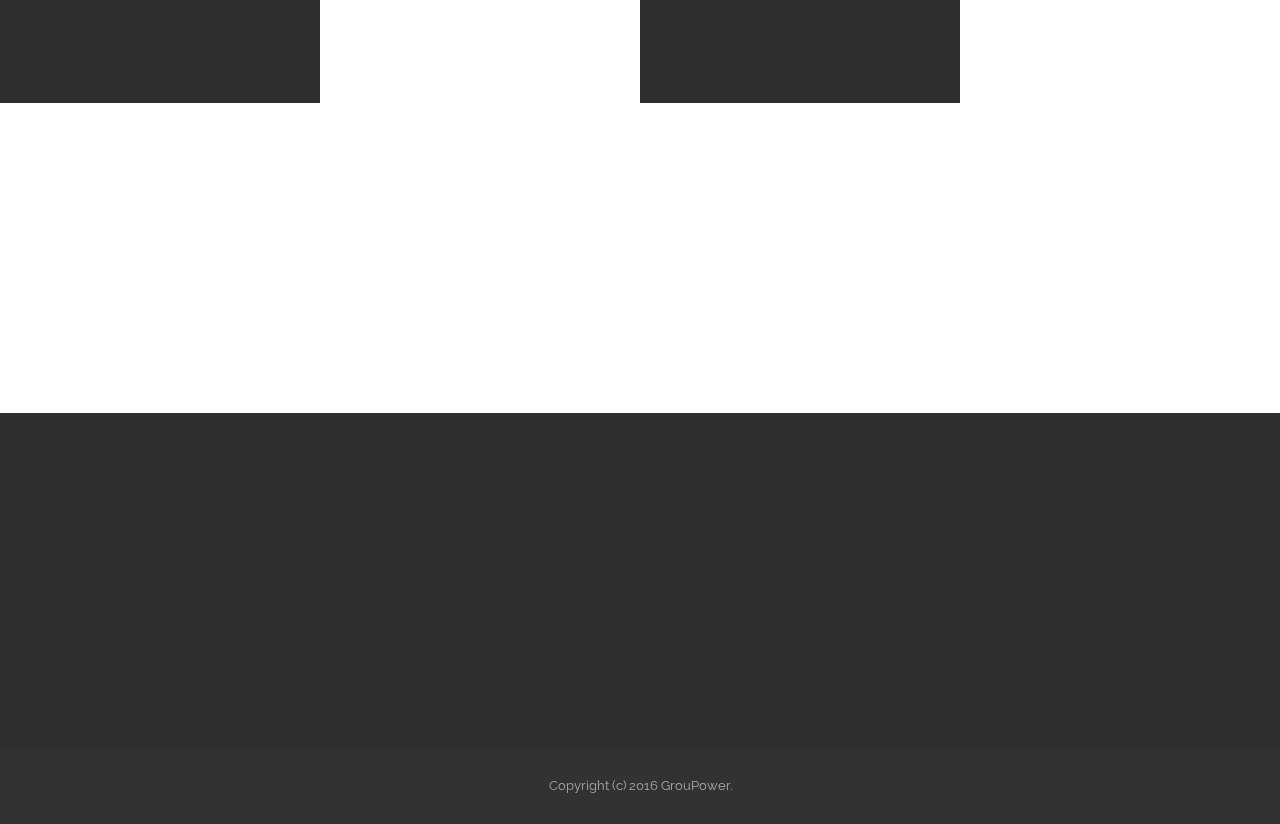
<file: powerissues.html>
<!DOCTYPE html>
<html>
<head>
  <!-- Site made with Mobirise Website Builder v3.10.1, https://mobirise.com -->
  <meta charset="UTF-8">
  <meta http-equiv="X-UA-Compatible" content="IE=edge">
  <meta name="generator" content="Mobirise v3.10.1, mobirise.com">
  <meta name="viewport" content="width=device-width, initial-scale=1">
  <link rel="shortcut icon" href="assets/images/groupower-1-351x128-37.jpg" type="image/x-icon">
  <meta name="description" content="">
  <title>Power Issues and Renewable Solutions</title>
  <link rel="stylesheet" href="https://fonts.googleapis.com/css?family=Lora:400,700,400italic,700italic&amp;subset=latin">
  <link rel="stylesheet" href="https://fonts.googleapis.com/css?family=Montserrat:400,700">
  <link rel="stylesheet" href="https://fonts.googleapis.com/css?family=Raleway:100,100i,200,200i,300,300i,400,400i,500,500i,600,600i,700,700i,800,800i,900,900i">
  <link rel="stylesheet" href="assets/bootstrap-material-design-font/css/material.css">
  <link rel="stylesheet" href="assets/tether/tether.min.css">
  <link rel="stylesheet" href="assets/bootstrap/css/bootstrap.min.css">
  <link rel="stylesheet" href="assets/animate.css/animate.min.css">
  <link rel="stylesheet" href="assets/dropdown/css/style.css">
  <link rel="stylesheet" href="assets/socicon/css/socicon.min.css">
  <link rel="stylesheet" href="assets/theme/css/style.css">
  <link rel="stylesheet" href="assets/mobirise/css/mbr-additional.css" type="text/css">
  
  
  
</head>
<body>
<section id="menu-3">

    <nav class="navbar navbar-dropdown navbar-fixed-top">
        <div class="container">

            <div class="mbr-table">
                <div class="mbr-table-cell">

                    <div class="navbar-brand">
                        <span class="navbar-logo"><img src="assets/images/groupower-1-351x128-37.jpg" alt="Mobirise"></span>
                        <a class="navbar-caption" href="https://mobirise.com">Pure Power</a>
                    </div>

                </div>
                <div class="mbr-table-cell">

                    <button class="navbar-toggler pull-xs-right hidden-md-up" type="button" data-toggle="collapse" data-target="#exCollapsingNavbar">
                        <div class="hamburger-icon"></div>
                    </button>

                    <ul class="nav-dropdown collapse pull-xs-right nav navbar-nav navbar-toggleable-sm" id="exCollapsingNavbar"><li class="nav-item"><a class="nav-link link" href="index.html">OVERVIEW</a></li><li class="nav-item dropdown"><a class="nav-link link" href="powerissues.html" aria-expanded="false">POWER ISSUES</a></li><li class="nav-item dropdown"><a class="nav-link link" href="goals.html" aria-expanded="false">GOALS</a></li><li class="nav-item"><a class="nav-link link" href="contactus.html" aria-expanded="false">CONTACT US</a></li></ul>
                    <button hidden="" class="navbar-toggler navbar-close" type="button" data-toggle="collapse" data-target="#exCollapsingNavbar">
                        <div class="close-icon"></div>
                    </button>

                </div>
            </div>

        </div>
    </nav>

</section>

<section class="engine"><a rel="external" href="https://mobirise.com">free bootstrap web site creator software download</a></section><section class="mbr-section mbr-after-navbar" id="msg-box5-7" style="background-color: rgb(255, 255, 255); padding-top: 0px; padding-bottom: 0px;">

    
    <div class="container">
        <div class="row">
            <div class="mbr-table-md-up">

              

              <div class="mbr-table-cell col-md-5 text-xs-center text-md-right content-size">
                  <h3 class="mbr-section-title display-2"><span style="color: inherit; font-size: 3rem; line-height: 1.1;"><br></span><br><span style="color: inherit; font-size: 3rem; line-height: 1.1;"><br></span><br><span style="color: inherit; font-size: 3rem; line-height: 1.1;"><br></span><br><span style="color: inherit; font-size: 3rem; line-height: 1.1;">Africa is currently lit by lamps</span><br></h3>
                  <div class="lead">

                    <p><strong>Nigerian power statistics:</strong><br><br>             90% deficiency in power supply<br><br>                   50% of Nigerians live in off-grid areas with  0% power access    <br><br>                    45% of Nigerians connected to the National grid<br><br>                      Only 25% of Nigerian homes have access to regular power <br>                   supply<br><br>                   Less than 0.3% of Nigerian homes enjoy solar power<br></p>

                  </div>

                  
              </div>


              


              <div class="mbr-table-cell mbr-left-padding-md-up mbr-valign-top col-md-7 image-size" style="width: 50%;">
                  <div class="mbr-figure"><img src="assets/images/picture5-1400x2128-66.jpg"></div>
              </div>

            </div>
        </div>
    </div>

</section>

<section class="mbr-section mbr-section__container article" id="header3-z" style="background-color: rgb(255, 255, 255); padding-top: 20px; padding-bottom: 20px;">
    <div class="container">
        <div class="row">
            <div class="col-xs-12">
                <h3 class="mbr-section-title display-2">Steps in our Process</h3>
                <small class="mbr-section-subtitle">GrouPower follows very simple steps to achieve community renewable energy</small>
            </div>
        </div>
    </div>
</section>

<section class="mbr-cards mbr-section mbr-section-nopadding" id="features1-d" style="background-color: rgb(255, 255, 255);">

        

    <div class="mbr-cards-row row striped">

        <div class="mbr-cards-col col-xs-12 col-lg-3" style="padding-top: 80px; padding-bottom: 80px;">
            <div class="container">
                <div class="card cart-block">
                    <div class="card-img"><img src="assets/images/picture4-600x501-37.jpg" class="card-img-top"></div>
                    <div class="card-block">
                        <h4 class="card-title">Community Partnerships</h4>
                        <h5 class="card-subtitle">Creating Structured Demand</h5>
                        <p class="card-text">Our first step is to bring the community together under a recognizable administrative system such as a cooperative, association or other formats. This allows us to negotiate and plan for the community as a whole.</p>
                        
                    </div>
                </div>
            </div>
        </div>
        <div class="mbr-cards-col col-xs-12 col-lg-3" style="padding-top: 80px; padding-bottom: 80px;">
            <div class="container">
                <div class="card cart-block">
                    <div class="card-img"><img src="assets/images/picture3-600x436-37.jpg" class="card-img-top"></div>
                    <div class="card-block">
                        <h4 class="card-title">Renewable Energy Plant</h4>
                        <h5 class="card-subtitle">Using Available Resources</h5>
                        <p class="card-text">Working with our partners, we decide on the most suitable renewable energy source, be it solar, wind, hydro or a hybrid and build this out in the beneficiary community. This is done using advanced technology available to ensure effectiveness.</p>
                        
                    </div>
                </div>
            </div>
        </div>
        <div class="mbr-cards-col col-xs-12 col-lg-3" style="padding-top: 80px; padding-bottom: 80px;">
            <div class="container">
                <div class="card cart-block">
                    <div class="card-img"><img src="assets/images/picture1-600x451-29.jpg" class="card-img-top"></div>
                    <div class="card-block">
                        <h4 class="card-title">Connect Communities</h4>
                        <h5 class="card-subtitle">Making Power Available</h5>
                        <p class="card-text">With the renewable energy plant ready, the beneficiary community is connected to a sustainable and reliable power source which is designed to meet their needs in consumption and prospective development needs</p>
                        
                    </div>
                </div>
            </div>
        </div>
        <div class="mbr-cards-col col-xs-12 col-lg-3" style="padding-top: 80px; padding-bottom: 80px;">
            <div class="container">
                <div class="card cart-block">
                    <div class="card-img"><img src="assets/images/picture2-600x600-81.png" class="card-img-top"></div>
                    <div class="card-block">
                        <h4 class="card-title">Competitive Rates</h4>
                        <h5 class="card-subtitle">Ensuring Viability and Growth</h5>
                        <p class="card-text">In order to cover development costs, the cluster is charged competitive tariffs or repayment rates which are collected via modern channels which exclude any form of bypassing or defaults.</p>
                        
                    </div>
                </div>
            </div>
        </div>
        
        
    </div>
</section>

<section class="mbr-section mbr-section-md-padding mbr-parallax-background" id="social-buttons2-t" style="background-image: url(assets/images/landscape3.jpg); padding-top: 90px; padding-bottom: 90px;">
    
    <div class="container">
        <div class="row">
            <div class="col-md-8 col-md-offset-2 text-xs-center">
                <h3 class="mbr-section-title display-2">FOLLOW US</h3>
                <div> <a class="btn btn-social" title="Facebook" target="_blank" href="https://www.facebook.com/GrouPowerNigeria/"><i class="socicon socicon-facebook"></i></a>      <a class="btn btn-social" title="LinkedIn" target="_blank" href="https://www.linkedin.com/in/groupower-ltd-bb15ab133"><i class="socicon socicon-linkedin"></i></a>   </div>
            </div>
        </div>
    </div>
</section>

<section class="mbr-section mbr-section-md-padding mbr-footer footer1" id="contacts1-r" style="background-color: rgb(46, 46, 46); padding-top: 90px; padding-bottom: 90px;">
    
    <div class="container">
        <div class="row">
            <div class="mbr-footer-content col-xs-12 col-md-3">
                <div><img src="assets/images/environment-download-png-128x132-50.png"></div>
            </div>
            <div class="mbr-footer-content col-xs-12 col-md-3">
                <p><strong>Address</strong><br>Plot 40, Samuel Ladoke Akintola Boulevard, Garki, FCT Abuja<br>Nigeria<br><br></p>
            </div>
            <div class="mbr-footer-content col-xs-12 col-md-3">
                <p><strong>Contacts</strong><br>
Email: info@groupowerenergy.com<br>&nbsp; &nbsp; &nbsp; &nbsp; &nbsp; &nbsp; info@groupowerenergy.com<br>
Phone: +2348088641349<br>&nbsp; &nbsp; &nbsp; &nbsp; &nbsp; &nbsp; &nbsp;+2349092115841<br><br></p>
            </div>
            <div class="mbr-footer-content col-xs-12 col-md-3">
                <p></p>
            </div>

        </div>
    </div>
</section>

<footer class="mbr-small-footer mbr-section mbr-section-nopadding" id="footer1-4" style="background-color: rgb(50, 50, 50); padding-top: 1.75rem; padding-bottom: 1.75rem;">
    
    <div class="container">
        <p class="text-xs-center">Copyright (c) 2016 GrouPower.</p>
    </div>
</footer>


  <script src="assets/web/assets/jquery/jquery.min.js"></script>
  <script src="assets/tether/tether.min.js"></script>
  <script src="assets/bootstrap/js/bootstrap.min.js"></script>
  <script src="assets/smooth-scroll/SmoothScroll.js"></script>
  <script src="assets/viewportChecker/jquery.viewportchecker.js"></script>
  <script src="assets/dropdown/js/script.min.js"></script>
  <script src="assets/touchSwipe/jquery.touchSwipe.min.js"></script>
  <script src="assets/jarallax/jarallax.js"></script>
  <script src="assets/theme/js/script.js"></script>
  
  
  <input name="animation" type="hidden">
  </body>
</html>
</file>
<file: assets/bootstrap-material-design-font/css/material.css>
@font-face {
  font-family: 'Material-Design-Icons';
  src: url('../fonts/Material-Design-Icons.eot?3ocs8m');
  src: url('../fonts/Material-Design-Icons.eot?#iefix3ocs8m') format('embedded-opentype'), url('../fonts/Material-Design-Icons.woff?3ocs8m') format('woff'), url('../fonts/Material-Design-Icons.ttf?3ocs8m') format('truetype'), url('../fonts/Material-Design-Icons.svg?3ocs8m#Material-Design-Icons') format('svg');
  font-weight: normal;
  font-style: normal;
}
[class^="mdi-"],
[class*="mdi-"] {
  speak: none;
  display: inline-block;
  font-style: normal;
  font-variant:normal;
  font-weight:normal;
  /*font-size:24px;*/
  line-height:1;
  font-family:'Material-Design-Icons' !important;
  text-rendering: auto;
  
  -webkit-font-smoothing: antialiased;
  -moz-osx-font-smoothing: grayscale;
  -webkit-transform: translate(0, 0);
      -ms-transform: translate(0, 0);
          transform: translate(0, 0);
}
[class^="mdi-"]:before,
[class*="mdi-"]:before {
  display: inline-block;
  speak: none;
  text-decoration: inherit;
}
[class^="mdi-"].pull-left,
[class*="mdi-"].pull-left {
  margin-right: .3em;
}
[class^="mdi-"].pull-right,
[class*="mdi-"].pull-right {
  margin-left: .3em;
}
[class^="mdi-"].mdi-lg:before,
[class*="mdi-"].mdi-lg:before,
[class^="mdi-"].mdi-lg:after,
[class*="mdi-"].mdi-lg:after {
  font-size: 1.33333333em;
  line-height: 0.75em;
  vertical-align: -15%;
}
[class^="mdi-"].mdi-2x:before,
[class*="mdi-"].mdi-2x:before,
[class^="mdi-"].mdi-2x:after,
[class*="mdi-"].mdi-2x:after {
  font-size: 2em;
}
[class^="mdi-"].mdi-3x:before,
[class*="mdi-"].mdi-3x:before,
[class^="mdi-"].mdi-3x:after,
[class*="mdi-"].mdi-3x:after {
  font-size: 3em;
}
[class^="mdi-"].mdi-4x:before,
[class*="mdi-"].mdi-4x:before,
[class^="mdi-"].mdi-4x:after,
[class*="mdi-"].mdi-4x:after {
  font-size: 4em;
}
[class^="mdi-"].mdi-5x:before,
[class*="mdi-"].mdi-5x:before,
[class^="mdi-"].mdi-5x:after,
[class*="mdi-"].mdi-5x:after {
  font-size: 5em;
}
[class^="mdi-device-signal-cellular-"]:after,
[class^="mdi-device-battery-"]:after,
[class^="mdi-device-battery-charging-"]:after,
[class^="mdi-device-signal-cellular-connected-no-internet-"]:after,
[class^="mdi-device-signal-wifi-"]:after,
[class^="mdi-device-signal-wifi-statusbar-not-connected"]:after,
.mdi-device-network-wifi:after {
  opacity: .3;
  position: absolute;
  left: 0;
  top: 0;
  z-index: 1;
  display: inline-block;
  speak: none;
  text-decoration: inherit;
}
[class^="mdi-device-signal-cellular-"]:after {
  content: "\e758";
}
[class^="mdi-device-battery-"]:after {
  content: "\e735";
}
[class^="mdi-device-battery-charging-"]:after {
  content: "\e733";
}
[class^="mdi-device-signal-cellular-connected-no-internet-"]:after {
  content: "\e75d";
}
[class^="mdi-device-signal-wifi-"]:after,
.mdi-device-network-wifi:after {
  content: "\e765";
}
[class^="mdi-device-signal-wifi-statusbasr-not-connected"]:after {
  content: "\e8f7";
}
.mdi-device-signal-cellular-off:after,
.mdi-device-signal-cellular-null:after,
.mdi-device-signal-cellular-no-sim:after,
.mdi-device-signal-wifi-off:after,
.mdi-device-signal-wifi-4-bar:after,
.mdi-device-signal-cellular-4-bar:after,
.mdi-device-battery-alert:after,
.mdi-device-signal-cellular-connected-no-internet-4-bar:after,
.mdi-device-battery-std:after,
.mdi-device-battery-full .mdi-device-battery-unknown:after {
  content: "";
}
.mdi-fw {
  width: 1.28571429em;
  text-align: center;
}
.mdi-ul {
  padding-left: 0;
  margin-left: 2.14285714em;
  list-style-type: none;
}
.mdi-ul > li {
  position: relative;
}
.mdi-li {
  position: absolute;
  left: -2.14285714em;
  width: 2.14285714em;
  top: 0.14285714em;
  text-align: center;
}
.mdi-li.mdi-lg {
  left: -1.85714286em;
}
.mdi-border {
  padding: .2em .25em .15em;
  border: solid 0.08em #eeeeee;
  border-radius: .1em;
}
.mdi-spin {
  -webkit-animation: mdi-spin 2s infinite linear;
  animation: mdi-spin 2s infinite linear;
  -webkit-transform-origin: 50% 50%;
  -ms-transform-origin: 50% 50%;
      transform-origin: 50% 50%;
}
.mdi-pulse {
  -webkit-animation: mdi-spin 1s steps(8) infinite;
  animation: mdi-spin 1s steps(8) infinite;
  -webkit-transform-origin: 50% 50%;
  -ms-transform-origin: 50% 50%;
      transform-origin: 50% 50%;
}
@-webkit-keyframes mdi-spin {
  0% {
    -webkit-transform: rotate(0deg);
    transform: rotate(0deg);
  }
  100% {
    -webkit-transform: rotate(359deg);
    transform: rotate(359deg);
  }
}
@keyframes mdi-spin {
  0% {
    -webkit-transform: rotate(0deg);
    transform: rotate(0deg);
  }
  100% {
    -webkit-transform: rotate(359deg);
    transform: rotate(359deg);
  }
}
.mdi-rotate-90 {
  filter: progid:DXImageTransform.Microsoft.BasicImage(rotation=1);
  -webkit-transform: rotate(90deg);
  -ms-transform: rotate(90deg);
  transform: rotate(90deg);
}
.mdi-rotate-180 {
  filter: progid:DXImageTransform.Microsoft.BasicImage(rotation=2);
  -webkit-transform: rotate(180deg);
  -ms-transform: rotate(180deg);
  transform: rotate(180deg);
}
.mdi-rotate-270 {
  filter: progid:DXImageTransform.Microsoft.BasicImage(rotation=3);
  -webkit-transform: rotate(270deg);
  -ms-transform: rotate(270deg);
  transform: rotate(270deg);
}
.mdi-flip-horizontal {
  filter: progid:DXImageTransform.Microsoft.BasicImage(rotation=0, mirror=1);
  -webkit-transform: scale(-1, 1);
  -ms-transform: scale(-1, 1);
  transform: scale(-1, 1);
}
.mdi-flip-vertical {
  filter: progid:DXImageTransform.Microsoft.BasicImage(rotation=2, mirror=1);
  -webkit-transform: scale(1, -1);
  -ms-transform: scale(1, -1);
  transform: scale(1, -1);
}
:root .mdi-rotate-90,
:root .mdi-rotate-180,
:root .mdi-rotate-270,
:root .mdi-flip-horizontal,
:root .mdi-flip-vertical {
  -webkit-filter: none;
          filter: none;
}
.mdi-stack {
  position: relative;
  display: inline-block;
  width: 2em;
  height: 2em;
  line-height: 2em;
  vertical-align: middle;
}
.mdi-stack-1x,
.mdi-stack-2x {
  position: absolute;
  left: 0;
  width: 100%;
  text-align: center;
}
.mdi-stack-1x {
  line-height: inherit;
}
.mdi-stack-2x {
  font-size: 2em;
}
.mdi-inverse {
  color: #ffffff;
}
/* Start Icons */
.mdi-action-3d-rotation:before {
  content: "\e600";
}
.mdi-action-accessibility:before {
  content: "\e601";
}
.mdi-action-account-balance-wallet:before {
  content: "\e602";
}
.mdi-action-account-balance:before {
  content: "\e603";
}
.mdi-action-account-box:before {
  content: "\e604";
}
.mdi-action-account-child:before {
  content: "\e605";
}
.mdi-action-account-circle:before {
  content: "\e606";
}
.mdi-action-add-shopping-cart:before {
  content: "\e607";
}
.mdi-action-alarm-add:before {
  content: "\e608";
}
.mdi-action-alarm-off:before {
  content: "\e609";
}
.mdi-action-alarm-on:before {
  content: "\e60a";
}
.mdi-action-alarm:before {
  content: "\e60b";
}
.mdi-action-android:before {
  content: "\e60c";
}
.mdi-action-announcement:before {
  content: "\e60d";
}
.mdi-action-aspect-ratio:before {
  content: "\e60e";
}
.mdi-action-assessment:before {
  content: "\e60f";
}
.mdi-action-assignment-ind:before {
  content: "\e610";
}
.mdi-action-assignment-late:before {
  content: "\e611";
}
.mdi-action-assignment-return:before {
  content: "\e612";
}
.mdi-action-assignment-returned:before {
  content: "\e613";
}
.mdi-action-assignment-turned-in:before {
  content: "\e614";
}
.mdi-action-assignment:before {
  content: "\e615";
}
.mdi-action-autorenew:before {
  content: "\e616";
}
.mdi-action-backup:before {
  content: "\e617";
}
.mdi-action-book:before {
  content: "\e618";
}
.mdi-action-bookmark-outline:before {
  content: "\e619";
}
.mdi-action-bookmark:before {
  content: "\e61a";
}
.mdi-action-bug-report:before {
  content: "\e61b";
}
.mdi-action-cached:before {
  content: "\e61c";
}
.mdi-action-check-circle:before {
  content: "\e61d";
}
.mdi-action-class:before {
  content: "\e61e";
}
.mdi-action-credit-card:before {
  content: "\e61f";
}
.mdi-action-dashboard:before {
  content: "\e620";
}
.mdi-action-delete:before {
  content: "\e621";
}
.mdi-action-description:before {
  content: "\e622";
}
.mdi-action-dns:before {
  content: "\e623";
}
.mdi-action-done-all:before {
  content: "\e624";
}
.mdi-action-done:before {
  content: "\e625";
}
.mdi-action-event:before {
  content: "\e626";
}
.mdi-action-exit-to-app:before {
  content: "\e627";
}
.mdi-action-explore:before {
  content: "\e628";
}
.mdi-action-extension:before {
  content: "\e629";
}
.mdi-action-face-unlock:before {
  content: "\e62a";
}
.mdi-action-favorite-outline:before {
  content: "\e62b";
}
.mdi-action-favorite:before {
  content: "\e62c";
}
.mdi-action-find-in-page:before {
  content: "\e62d";
}
.mdi-action-find-replace:before {
  content: "\e62e";
}
.mdi-action-flip-to-back:before {
  content: "\e62f";
}
.mdi-action-flip-to-front:before {
  content: "\e630";
}
.mdi-action-get-app:before {
  content: "\e631";
}
.mdi-action-grade:before {
  content: "\e632";
}
.mdi-action-group-work:before {
  content: "\e633";
}
.mdi-action-help:before {
  content: "\e634";
}
.mdi-action-highlight-remove:before {
  content: "\e635";
}
.mdi-action-history:before {
  content: "\e636";
}
.mdi-action-home:before {
  content: "\e637";
}
.mdi-action-https:before {
  content: "\e638";
}
.mdi-action-info-outline:before {
  content: "\e639";
}
.mdi-action-info:before {
  content: "\e63a";
}
.mdi-action-input:before {
  content: "\e63b";
}
.mdi-action-invert-colors:before {
  content: "\e63c";
}
.mdi-action-label-outline:before {
  content: "\e63d";
}
.mdi-action-label:before {
  content: "\e63e";
}
.mdi-action-language:before {
  content: "\e63f";
}
.mdi-action-launch:before {
  content: "\e640";
}
.mdi-action-list:before {
  content: "\e641";
}
.mdi-action-lock-open:before {
  content: "\e642";
}
.mdi-action-lock-outline:before {
  content: "\e643";
}
.mdi-action-lock:before {
  content: "\e644";
}
.mdi-action-loyalty:before {
  content: "\e645";
}
.mdi-action-markunread-mailbox:before {
  content: "\e646";
}
.mdi-action-note-add:before {
  content: "\e647";
}
.mdi-action-open-in-browser:before {
  content: "\e648";
}
.mdi-action-open-in-new:before {
  content: "\e649";
}
.mdi-action-open-with:before {
  content: "\e64a";
}
.mdi-action-pageview:before {
  content: "\e64b";
}
.mdi-action-payment:before {
  content: "\e64c";
}
.mdi-action-perm-camera-mic:before {
  content: "\e64d";
}
.mdi-action-perm-contact-cal:before {
  content: "\e64e";
}
.mdi-action-perm-data-setting:before {
  content: "\e64f";
}
.mdi-action-perm-device-info:before {
  content: "\e650";
}
.mdi-action-perm-identity:before {
  content: "\e651";
}
.mdi-action-perm-media:before {
  content: "\e652";
}
.mdi-action-perm-phone-msg:before {
  content: "\e653";
}
.mdi-action-perm-scan-wifi:before {
  content: "\e654";
}
.mdi-action-picture-in-picture:before {
  content: "\e655";
}
.mdi-action-polymer:before {
  content: "\e656";
}
.mdi-action-print:before {
  content: "\e657";
}
.mdi-action-query-builder:before {
  content: "\e658";
}
.mdi-action-question-answer:before {
  content: "\e659";
}
.mdi-action-receipt:before {
  content: "\e65a";
}
.mdi-action-redeem:before {
  content: "\e65b";
}
.mdi-action-reorder:before {
  content: "\e65c";
}
.mdi-action-report-problem:before {
  content: "\e65d";
}
.mdi-action-restore:before {
  content: "\e65e";
}
.mdi-action-room:before {
  content: "\e65f";
}
.mdi-action-schedule:before {
  content: "\e660";
}
.mdi-action-search:before {
  content: "\e661";
}
.mdi-action-settings-applications:before {
  content: "\e662";
}
.mdi-action-settings-backup-restore:before {
  content: "\e663";
}
.mdi-action-settings-bluetooth:before {
  content: "\e664";
}
.mdi-action-settings-cell:before {
  content: "\e665";
}
.mdi-action-settings-display:before {
  content: "\e666";
}
.mdi-action-settings-ethernet:before {
  content: "\e667";
}
.mdi-action-settings-input-antenna:before {
  content: "\e668";
}
.mdi-action-settings-input-component:before {
  content: "\e669";
}
.mdi-action-settings-input-composite:before {
  content: "\e66a";
}
.mdi-action-settings-input-hdmi:before {
  content: "\e66b";
}
.mdi-action-settings-input-svideo:before {
  content: "\e66c";
}
.mdi-action-settings-overscan:before {
  content: "\e66d";
}
.mdi-action-settings-phone:before {
  content: "\e66e";
}
.mdi-action-settings-power:before {
  content: "\e66f";
}
.mdi-action-settings-remote:before {
  content: "\e670";
}
.mdi-action-settings-voice:before {
  content: "\e671";
}
.mdi-action-settings:before {
  content: "\e672";
}
.mdi-action-shop-two:before {
  content: "\e673";
}
.mdi-action-shop:before {
  content: "\e674";
}
.mdi-action-shopping-basket:before {
  content: "\e675";
}
.mdi-action-shopping-cart:before {
  content: "\e676";
}
.mdi-action-speaker-notes:before {
  content: "\e677";
}
.mdi-action-spellcheck:before {
  content: "\e678";
}
.mdi-action-star-rate:before {
  content: "\e679";
}
.mdi-action-stars:before {
  content: "\e67a";
}
.mdi-action-store:before {
  content: "\e67b";
}
.mdi-action-subject:before {
  content: "\e67c";
}
.mdi-action-supervisor-account:before {
  content: "\e67d";
}
.mdi-action-swap-horiz:before {
  content: "\e67e";
}
.mdi-action-swap-vert-circle:before {
  content: "\e67f";
}
.mdi-action-swap-vert:before {
  content: "\e680";
}
.mdi-action-system-update-tv:before {
  content: "\e681";
}
.mdi-action-tab-unselected:before {
  content: "\e682";
}
.mdi-action-tab:before {
  content: "\e683";
}
.mdi-action-theaters:before {
  content: "\e684";
}
.mdi-action-thumb-down:before {
  content: "\e685";
}
.mdi-action-thumb-up:before {
  content: "\e686";
}
.mdi-action-thumbs-up-down:before {
  content: "\e687";
}
.mdi-action-toc:before {
  content: "\e688";
}
.mdi-action-today:before {
  content: "\e689";
}
.mdi-action-track-changes:before {
  content: "\e68a";
}
.mdi-action-translate:before {
  content: "\e68b";
}
.mdi-action-trending-down:before {
  content: "\e68c";
}
.mdi-action-trending-neutral:before {
  content: "\e68d";
}
.mdi-action-trending-up:before {
  content: "\e68e";
}
.mdi-action-turned-in-not:before {
  content: "\e68f";
}
.mdi-action-turned-in:before {
  content: "\e690";
}
.mdi-action-verified-user:before {
  content: "\e691";
}
.mdi-action-view-agenda:before {
  content: "\e692";
}
.mdi-action-view-array:before {
  content: "\e693";
}
.mdi-action-view-carousel:before {
  content: "\e694";
}
.mdi-action-view-column:before {
  content: "\e695";
}
.mdi-action-view-day:before {
  content: "\e696";
}
.mdi-action-view-headline:before {
  content: "\e697";
}
.mdi-action-view-list:before {
  content: "\e698";
}
.mdi-action-view-module:before {
  content: "\e699";
}
.mdi-action-view-quilt:before {
  content: "\e69a";
}
.mdi-action-view-stream:before {
  content: "\e69b";
}
.mdi-action-view-week:before {
  content: "\e69c";
}
.mdi-action-visibility-off:before {
  content: "\e69d";
}
.mdi-action-visibility:before {
  content: "\e69e";
}
.mdi-action-wallet-giftcard:before {
  content: "\e69f";
}
.mdi-action-wallet-membership:before {
  content: "\e6a0";
}
.mdi-action-wallet-travel:before {
  content: "\e6a1";
}
.mdi-action-work:before {
  content: "\e6a2";
}
.mdi-alert-error:before {
  content: "\e6a3";
}
.mdi-alert-warning:before {
  content: "\e6a4";
}
.mdi-av-album:before {
  content: "\e6a5";
}
.mdi-av-closed-caption:before {
  content: "\e6a6";
}
.mdi-av-equalizer:before {
  content: "\e6a7";
}
.mdi-av-explicit:before {
  content: "\e6a8";
}
.mdi-av-fast-forward:before {
  content: "\e6a9";
}
.mdi-av-fast-rewind:before {
  content: "\e6aa";
}
.mdi-av-games:before {
  content: "\e6ab";
}
.mdi-av-hearing:before {
  content: "\e6ac";
}
.mdi-av-high-quality:before {
  content: "\e6ad";
}
.mdi-av-loop:before {
  content: "\e6ae";
}
.mdi-av-mic-none:before {
  content: "\e6af";
}
.mdi-av-mic-off:before {
  content: "\e6b0";
}
.mdi-av-mic:before {
  content: "\e6b1";
}
.mdi-av-movie:before {
  content: "\e6b2";
}
.mdi-av-my-library-add:before {
  content: "\e6b3";
}
.mdi-av-my-library-books:before {
  content: "\e6b4";
}
.mdi-av-my-library-music:before {
  content: "\e6b5";
}
.mdi-av-new-releases:before {
  content: "\e6b6";
}
.mdi-av-not-interested:before {
  content: "\e6b7";
}
.mdi-av-pause-circle-fill:before {
  content: "\e6b8";
}
.mdi-av-pause-circle-outline:before {
  content: "\e6b9";
}
.mdi-av-pause:before {
  content: "\e6ba";
}
.mdi-av-play-arrow:before {
  content: "\e6bb";
}
.mdi-av-play-circle-fill:before {
  content: "\e6bc";
}
.mdi-av-play-circle-outline:before {
  content: "\e6bd";
}
.mdi-av-play-shopping-bag:before {
  content: "\e6be";
}
.mdi-av-playlist-add:before {
  content: "\e6bf";
}
.mdi-av-queue-music:before {
  content: "\e6c0";
}
.mdi-av-queue:before {
  content: "\e6c1";
}
.mdi-av-radio:before {
  content: "\e6c2";
}
.mdi-av-recent-actors:before {
  content: "\e6c3";
}
.mdi-av-repeat-one:before {
  content: "\e6c4";
}
.mdi-av-repeat:before {
  content: "\e6c5";
}
.mdi-av-replay:before {
  content: "\e6c6";
}
.mdi-av-shuffle:before {
  content: "\e6c7";
}
.mdi-av-skip-next:before {
  content: "\e6c8";
}
.mdi-av-skip-previous:before {
  content: "\e6c9";
}
.mdi-av-snooze:before {
  content: "\e6ca";
}
.mdi-av-stop:before {
  content: "\e6cb";
}
.mdi-av-subtitles:before {
  content: "\e6cc";
}
.mdi-av-surround-sound:before {
  content: "\e6cd";
}
.mdi-av-timer:before {
  content: "\e6ce";
}
.mdi-av-video-collection:before {
  content: "\e6cf";
}
.mdi-av-videocam-off:before {
  content: "\e6d0";
}
.mdi-av-videocam:before {
  content: "\e6d1";
}
.mdi-av-volume-down:before {
  content: "\e6d2";
}
.mdi-av-volume-mute:before {
  content: "\e6d3";
}
.mdi-av-volume-off:before {
  content: "\e6d4";
}
.mdi-av-volume-up:before {
  content: "\e6d5";
}
.mdi-av-web:before {
  content: "\e6d6";
}
.mdi-communication-business:before {
  content: "\e6d7";
}
.mdi-communication-call-end:before {
  content: "\e6d8";
}
.mdi-communication-call-made:before {
  content: "\e6d9";
}
.mdi-communication-call-merge:before {
  content: "\e6da";
}
.mdi-communication-call-missed:before {
  content: "\e6db";
}
.mdi-communication-call-received:before {
  content: "\e6dc";
}
.mdi-communication-call-split:before {
  content: "\e6dd";
}
.mdi-communication-call:before {
  content: "\e6de";
}
.mdi-communication-chat:before {
  content: "\e6df";
}
.mdi-communication-clear-all:before {
  content: "\e6e0";
}
.mdi-communication-comment:before {
  content: "\e6e1";
}
.mdi-communication-contacts:before {
  content: "\e6e2";
}
.mdi-communication-dialer-sip:before {
  content: "\e6e3";
}
.mdi-communication-dialpad:before {
  content: "\e6e4";
}
.mdi-communication-dnd-on:before {
  content: "\e6e5";
}
.mdi-communication-email:before {
  content: "\e6e6";
}
.mdi-communication-forum:before {
  content: "\e6e7";
}
.mdi-communication-import-export:before {
  content: "\e6e8";
}
.mdi-communication-invert-colors-off:before {
  content: "\e6e9";
}
.mdi-communication-invert-colors-on:before {
  content: "\e6ea";
}
.mdi-communication-live-help:before {
  content: "\e6eb";
}
.mdi-communication-location-off:before {
  content: "\e6ec";
}
.mdi-communication-location-on:before {
  content: "\e6ed";
}
.mdi-communication-message:before {
  content: "\e6ee";
}
.mdi-communication-messenger:before {
  content: "\e6ef";
}
.mdi-communication-no-sim:before {
  content: "\e6f0";
}
.mdi-communication-phone:before {
  content: "\e6f1";
}
.mdi-communication-portable-wifi-off:before {
  content: "\e6f2";
}
.mdi-communication-quick-contacts-dialer:before {
  content: "\e6f3";
}
.mdi-communication-quick-contacts-mail:before {
  content: "\e6f4";
}
.mdi-communication-ring-volume:before {
  content: "\e6f5";
}
.mdi-communication-stay-current-landscape:before {
  content: "\e6f6";
}
.mdi-communication-stay-current-portrait:before {
  content: "\e6f7";
}
.mdi-communication-stay-primary-landscape:before {
  content: "\e6f8";
}
.mdi-communication-stay-primary-portrait:before {
  content: "\e6f9";
}
.mdi-communication-swap-calls:before {
  content: "\e6fa";
}
.mdi-communication-textsms:before {
  content: "\e6fb";
}
.mdi-communication-voicemail:before {
  content: "\e6fc";
}
.mdi-communication-vpn-key:before {
  content: "\e6fd";
}
.mdi-content-add-box:before {
  content: "\e6fe";
}
.mdi-content-add-circle-outline:before {
  content: "\e6ff";
}
.mdi-content-add-circle:before {
  content: "\e700";
}
.mdi-content-add:before {
  content: "\e701";
}
.mdi-content-archive:before {
  content: "\e702";
}
.mdi-content-backspace:before {
  content: "\e703";
}
.mdi-content-block:before {
  content: "\e704";
}
.mdi-content-clear:before {
  content: "\e705";
}
.mdi-content-content-copy:before {
  content: "\e706";
}
.mdi-content-content-cut:before {
  content: "\e707";
}
.mdi-content-content-paste:before {
  content: "\e708";
}
.mdi-content-create:before {
  content: "\e709";
}
.mdi-content-drafts:before {
  content: "\e70a";
}
.mdi-content-filter-list:before {
  content: "\e70b";
}
.mdi-content-flag:before {
  content: "\e70c";
}
.mdi-content-forward:before {
  content: "\e70d";
}
.mdi-content-gesture:before {
  content: "\e70e";
}
.mdi-content-inbox:before {
  content: "\e70f";
}
.mdi-content-link:before {
  content: "\e710";
}
.mdi-content-mail:before {
  content: "\e711";
}
.mdi-content-markunread:before {
  content: "\e712";
}
.mdi-content-redo:before {
  content: "\e713";
}
.mdi-content-remove-circle-outline:before {
  content: "\e714";
}
.mdi-content-remove-circle:before {
  content: "\e715";
}
.mdi-content-remove:before {
  content: "\e716";
}
.mdi-content-reply-all:before {
  content: "\e717";
}
.mdi-content-reply:before {
  content: "\e718";
}
.mdi-content-report:before {
  content: "\e719";
}
.mdi-content-save:before {
  content: "\e71a";
}
.mdi-content-select-all:before {
  content: "\e71b";
}
.mdi-content-send:before {
  content: "\e71c";
}
.mdi-content-sort:before {
  content: "\e71d";
}
.mdi-content-text-format:before {
  content: "\e71e";
}
.mdi-content-undo:before {
  content: "\e71f";
}
.mdi-editor-attach-file:before {
  content: "\e776";
}
.mdi-editor-attach-money:before {
  content: "\e777";
}
.mdi-editor-border-all:before {
  content: "\e778";
}
.mdi-editor-border-bottom:before {
  content: "\e779";
}
.mdi-editor-border-clear:before {
  content: "\e77a";
}
.mdi-editor-border-color:before {
  content: "\e77b";
}
.mdi-editor-border-horizontal:before {
  content: "\e77c";
}
.mdi-editor-border-inner:before {
  content: "\e77d";
}
.mdi-editor-border-left:before {
  content: "\e77e";
}
.mdi-editor-border-outer:before {
  content: "\e77f";
}
.mdi-editor-border-right:before {
  content: "\e780";
}
.mdi-editor-border-style:before {
  content: "\e781";
}
.mdi-editor-border-top:before {
  content: "\e782";
}
.mdi-editor-border-vertical:before {
  content: "\e783";
}
.mdi-editor-format-align-center:before {
  content: "\e784";
}
.mdi-editor-format-align-justify:before {
  content: "\e785";
}
.mdi-editor-format-align-left:before {
  content: "\e786";
}
.mdi-editor-format-align-right:before {
  content: "\e787";
}
.mdi-editor-format-bold:before {
  content: "\e788";
}
.mdi-editor-format-clear:before {
  content: "\e789";
}
.mdi-editor-format-color-fill:before {
  content: "\e78a";
}
.mdi-editor-format-color-reset:before {
  content: "\e78b";
}
.mdi-editor-format-color-text:before {
  content: "\e78c";
}
.mdi-editor-format-indent-decrease:before {
  content: "\e78d";
}
.mdi-editor-format-indent-increase:before {
  content: "\e78e";
}
.mdi-editor-format-italic:before {
  content: "\e78f";
}
.mdi-editor-format-line-spacing:before {
  content: "\e790";
}
.mdi-editor-format-list-bulleted:before {
  content: "\e791";
}
.mdi-editor-format-list-numbered:before {
  content: "\e792";
}
.mdi-editor-format-paint:before {
  content: "\e793";
}
.mdi-editor-format-quote:before {
  content: "\e794";
}
.mdi-editor-format-size:before {
  content: "\e795";
}
.mdi-editor-format-strikethrough:before {
  content: "\e796";
}
.mdi-editor-format-textdirection-l-to-r:before {
  content: "\e797";
}
.mdi-editor-format-textdirection-r-to-l:before {
  content: "\e798";
}
.mdi-editor-format-underline:before {
  content: "\e799";
}
.mdi-editor-functions:before {
  content: "\e79a";
}
.mdi-editor-insert-chart:before {
  content: "\e79b";
}
.mdi-editor-insert-comment:before {
  content: "\e79c";
}
.mdi-editor-insert-drive-file:before {
  content: "\e79d";
}
.mdi-editor-insert-emoticon:before {
  content: "\e79e";
}
.mdi-editor-insert-invitation:before {
  content: "\e79f";
}
.mdi-editor-insert-link:before {
  content: "\e7a0";
}
.mdi-editor-insert-photo:before {
  content: "\e7a1";
}
.mdi-editor-merge-type:before {
  content: "\e7a2";
}
.mdi-editor-mode-comment:before {
  content: "\e7a3";
}
.mdi-editor-mode-edit:before {
  content: "\e7a4";
}
.mdi-editor-publish:before {
  content: "\e7a5";
}
.mdi-editor-vertical-align-bottom:before {
  content: "\e7a6";
}
.mdi-editor-vertical-align-center:before {
  content: "\e7a7";
}
.mdi-editor-vertical-align-top:before {
  content: "\e7a8";
}
.mdi-editor-wrap-text:before {
  content: "\e7a9";
}
.mdi-file-attachment:before {
  content: "\e7aa";
}
.mdi-file-cloud-circle:before {
  content: "\e7ab";
}
.mdi-file-cloud-done:before {
  content: "\e7ac";
}
.mdi-file-cloud-download:before {
  content: "\e7ad";
}
.mdi-file-cloud-off:before {
  content: "\e7ae";
}
.mdi-file-cloud-queue:before {
  content: "\e7af";
}
.mdi-file-cloud-upload:before {
  content: "\e7b0";
}
.mdi-file-cloud:before {
  content: "\e7b1";
}
.mdi-file-file-download:before {
  content: "\e7b2";
}
.mdi-file-file-upload:before {
  content: "\e7b3";
}
.mdi-file-folder-open:before {
  content: "\e7b4";
}
.mdi-file-folder-shared:before {
  content: "\e7b5";
}
.mdi-file-folder:before {
  content: "\e7b6";
}
.mdi-device-access-alarm:before {
  content: "\e720";
}
.mdi-device-access-alarms:before {
  content: "\e721";
}
.mdi-device-access-time:before {
  content: "\e722";
}
.mdi-device-add-alarm:before {
  content: "\e723";
}
.mdi-device-airplanemode-off:before {
  content: "\e724";
}
.mdi-device-airplanemode-on:before {
  content: "\e725";
}
.mdi-device-battery-20:before {
  content: "\e726";
}
.mdi-device-battery-30:before {
  content: "\e727";
}
.mdi-device-battery-50:before {
  content: "\e728";
}
.mdi-device-battery-60:before {
  content: "\e729";
}
.mdi-device-battery-80:before {
  content: "\e72a";
}
.mdi-device-battery-90:before {
  content: "\e72b";
}
.mdi-device-battery-alert:before {
  content: "\e72c";
}
.mdi-device-battery-charging-20:before {
  content: "\e72d";
}
.mdi-device-battery-charging-30:before {
  content: "\e72e";
}
.mdi-device-battery-charging-50:before {
  content: "\e72f";
}
.mdi-device-battery-charging-60:before {
  content: "\e730";
}
.mdi-device-battery-charging-80:before {
  content: "\e731";
}
.mdi-device-battery-charging-90:before {
  content: "\e732";
}
.mdi-device-battery-charging-full:before {
  content: "\e733";
}
.mdi-device-battery-full:before {
  content: "\e734";
}
.mdi-device-battery-std:before {
  content: "\e735";
}
.mdi-device-battery-unknown:before {
  content: "\e736";
}
.mdi-device-bluetooth-connected:before {
  content: "\e737";
}
.mdi-device-bluetooth-disabled:before {
  content: "\e738";
}
.mdi-device-bluetooth-searching:before {
  content: "\e739";
}
.mdi-device-bluetooth:before {
  content: "\e73a";
}
.mdi-device-brightness-auto:before {
  content: "\e73b";
}
.mdi-device-brightness-high:before {
  content: "\e73c";
}
.mdi-device-brightness-low:before {
  content: "\e73d";
}
.mdi-device-brightness-medium:before {
  content: "\e73e";
}
.mdi-device-data-usage:before {
  content: "\e73f";
}
.mdi-device-developer-mode:before {
  content: "\e740";
}
.mdi-device-devices:before {
  content: "\e741";
}
.mdi-device-dvr:before {
  content: "\e742";
}
.mdi-device-gps-fixed:before {
  content: "\e743";
}
.mdi-device-gps-not-fixed:before {
  content: "\e744";
}
.mdi-device-gps-off:before {
  content: "\e745";
}
.mdi-device-location-disabled:before {
  content: "\e746";
}
.mdi-device-location-searching:before {
  content: "\e747";
}
.mdi-device-multitrack-audio:before {
  content: "\e748";
}
.mdi-device-network-cell:before {
  content: "\e749";
}
.mdi-device-network-wifi:before {
  content: "\e74a";
}
.mdi-device-nfc:before {
  content: "\e74b";
}
.mdi-device-now-wallpaper:before {
  content: "\e74c";
}
.mdi-device-now-widgets:before {
  content: "\e74d";
}
.mdi-device-screen-lock-landscape:before {
  content: "\e74e";
}
.mdi-device-screen-lock-portrait:before {
  content: "\e74f";
}
.mdi-device-screen-lock-rotation:before {
  content: "\e750";
}
.mdi-device-screen-rotation:before {
  content: "\e751";
}
.mdi-device-sd-storage:before {
  content: "\e752";
}
.mdi-device-settings-system-daydream:before {
  content: "\e753";
}
.mdi-device-signal-cellular-0-bar:before {
  content: "\e754";
}
.mdi-device-signal-cellular-1-bar:before {
  content: "\e755";
}
.mdi-device-signal-cellular-2-bar:before {
  content: "\e756";
}
.mdi-device-signal-cellular-3-bar:before {
  content: "\e757";
}
.mdi-device-signal-cellular-4-bar:before {
  content: "\e758";
}
.mdi-signal-wifi-statusbar-connected-no-internet-after:before {
  content: "\e8f6";
}
.mdi-device-signal-cellular-connected-no-internet-0-bar:before {
  content: "\e759";
}
.mdi-device-signal-cellular-connected-no-internet-1-bar:before {
  content: "\e75a";
}
.mdi-device-signal-cellular-connected-no-internet-2-bar:before {
  content: "\e75b";
}
.mdi-device-signal-cellular-connected-no-internet-3-bar:before {
  content: "\e75c";
}
.mdi-device-signal-cellular-connected-no-internet-4-bar:before {
  content: "\e75d";
}
.mdi-device-signal-cellular-no-sim:before {
  content: "\e75e";
}
.mdi-device-signal-cellular-null:before {
  content: "\e75f";
}
.mdi-device-signal-cellular-off:before {
  content: "\e760";
}
.mdi-device-signal-wifi-0-bar:before {
  content: "\e761";
}
.mdi-device-signal-wifi-1-bar:before {
  content: "\e762";
}
.mdi-device-signal-wifi-2-bar:before {
  content: "\e763";
}
.mdi-device-signal-wifi-3-bar:before {
  content: "\e764";
}
.mdi-device-signal-wifi-4-bar:before {
  content: "\e765";
}
.mdi-device-signal-wifi-off:before {
  content: "\e766";
}
.mdi-device-signal-wifi-statusbar-1-bar:before {
  content: "\e767";
}
.mdi-device-signal-wifi-statusbar-2-bar:before {
  content: "\e768";
}
.mdi-device-signal-wifi-statusbar-3-bar:before {
  content: "\e769";
}
.mdi-device-signal-wifi-statusbar-4-bar:before {
  content: "\e76a";
}
.mdi-device-signal-wifi-statusbar-connected-no-internet-:before {
  content: "\e76b";
}
.mdi-device-signal-wifi-statusbar-connected-no-internet:before {
  content: "\e76f";
}
.mdi-device-signal-wifi-statusbar-connected-no-internet-2:before {
  content: "\e76c";
}
.mdi-device-signal-wifi-statusbar-connected-no-internet-3:before {
  content: "\e76d";
}
.mdi-device-signal-wifi-statusbar-connected-no-internet-4:before {
  content: "\e76e";
}
.mdi-signal-wifi-statusbar-not-connected-after:before {
  content: "\e8f7";
}
.mdi-device-signal-wifi-statusbar-not-connected:before {
  content: "\e770";
}
.mdi-device-signal-wifi-statusbar-null:before {
  content: "\e771";
}
.mdi-device-storage:before {
  content: "\e772";
}
.mdi-device-usb:before {
  content: "\e773";
}
.mdi-device-wifi-lock:before {
  content: "\e774";
}
.mdi-device-wifi-tethering:before {
  content: "\e775";
}
.mdi-hardware-cast-connected:before {
  content: "\e7b7";
}
.mdi-hardware-cast:before {
  content: "\e7b8";
}
.mdi-hardware-computer:before {
  content: "\e7b9";
}
.mdi-hardware-desktop-mac:before {
  content: "\e7ba";
}
.mdi-hardware-desktop-windows:before {
  content: "\e7bb";
}
.mdi-hardware-dock:before {
  content: "\e7bc";
}
.mdi-hardware-gamepad:before {
  content: "\e7bd";
}
.mdi-hardware-headset-mic:before {
  content: "\e7be";
}
.mdi-hardware-headset:before {
  content: "\e7bf";
}
.mdi-hardware-keyboard-alt:before {
  content: "\e7c0";
}
.mdi-hardware-keyboard-arrow-down:before {
  content: "\e7c1";
}
.mdi-hardware-keyboard-arrow-left:before {
  content: "\e7c2";
}
.mdi-hardware-keyboard-arrow-right:before {
  content: "\e7c3";
}
.mdi-hardware-keyboard-arrow-up:before {
  content: "\e7c4";
}
.mdi-hardware-keyboard-backspace:before {
  content: "\e7c5";
}
.mdi-hardware-keyboard-capslock:before {
  content: "\e7c6";
}
.mdi-hardware-keyboard-control:before {
  content: "\e7c7";
}
.mdi-hardware-keyboard-hide:before {
  content: "\e7c8";
}
.mdi-hardware-keyboard-return:before {
  content: "\e7c9";
}
.mdi-hardware-keyboard-tab:before {
  content: "\e7ca";
}
.mdi-hardware-keyboard-voice:before {
  content: "\e7cb";
}
.mdi-hardware-keyboard:before {
  content: "\e7cc";
}
.mdi-hardware-laptop-chromebook:before {
  content: "\e7cd";
}
.mdi-hardware-laptop-mac:before {
  content: "\e7ce";
}
.mdi-hardware-laptop-windows:before {
  content: "\e7cf";
}
.mdi-hardware-laptop:before {
  content: "\e7d0";
}
.mdi-hardware-memory:before {
  content: "\e7d1";
}
.mdi-hardware-mouse:before {
  content: "\e7d2";
}
.mdi-hardware-phone-android:before {
  content: "\e7d3";
}
.mdi-hardware-phone-iphone:before {
  content: "\e7d4";
}
.mdi-hardware-phonelink-off:before {
  content: "\e7d5";
}
.mdi-hardware-phonelink:before {
  content: "\e7d6";
}
.mdi-hardware-security:before {
  content: "\e7d7";
}
.mdi-hardware-sim-card:before {
  content: "\e7d8";
}
.mdi-hardware-smartphone:before {
  content: "\e7d9";
}
.mdi-hardware-speaker:before {
  content: "\e7da";
}
.mdi-hardware-tablet-android:before {
  content: "\e7db";
}
.mdi-hardware-tablet-mac:before {
  content: "\e7dc";
}
.mdi-hardware-tablet:before {
  content: "\e7dd";
}
.mdi-hardware-tv:before {
  content: "\e7de";
}
.mdi-hardware-watch:before {
  content: "\e7df";
}
.mdi-image-add-to-photos:before {
  content: "\e7e0";
}
.mdi-image-adjust:before {
  content: "\e7e1";
}
.mdi-image-assistant-photo:before {
  content: "\e7e2";
}
.mdi-image-audiotrack:before {
  content: "\e7e3";
}
.mdi-image-blur-circular:before {
  content: "\e7e4";
}
.mdi-image-blur-linear:before {
  content: "\e7e5";
}
.mdi-image-blur-off:before {
  content: "\e7e6";
}
.mdi-image-blur-on:before {
  content: "\e7e7";
}
.mdi-image-brightness-1:before {
  content: "\e7e8";
}
.mdi-image-brightness-2:before {
  content: "\e7e9";
}
.mdi-image-brightness-3:before {
  content: "\e7ea";
}
.mdi-image-brightness-4:before {
  content: "\e7eb";
}
.mdi-image-brightness-5:before {
  content: "\e7ec";
}
.mdi-image-brightness-6:before {
  content: "\e7ed";
}
.mdi-image-brightness-7:before {
  content: "\e7ee";
}
.mdi-image-brush:before {
  content: "\e7ef";
}
.mdi-image-camera-alt:before {
  content: "\e7f0";
}
.mdi-image-camera-front:before {
  content: "\e7f1";
}
.mdi-image-camera-rear:before {
  content: "\e7f2";
}
.mdi-image-camera-roll:before {
  content: "\e7f3";
}
.mdi-image-camera:before {
  content: "\e7f4";
}
.mdi-image-center-focus-strong:before {
  content: "\e7f5";
}
.mdi-image-center-focus-weak:before {
  content: "\e7f6";
}
.mdi-image-collections:before {
  content: "\e7f7";
}
.mdi-image-color-lens:before {
  content: "\e7f8";
}
.mdi-image-colorize:before {
  content: "\e7f9";
}
.mdi-image-compare:before {
  content: "\e7fa";
}
.mdi-image-control-point-duplicate:before {
  content: "\e7fb";
}
.mdi-image-control-point:before {
  content: "\e7fc";
}
.mdi-image-crop-3-2:before {
  content: "\e7fd";
}
.mdi-image-crop-5-4:before {
  content: "\e7fe";
}
.mdi-image-crop-7-5:before {
  content: "\e7ff";
}
.mdi-image-crop-16-9:before {
  content: "\e800";
}
.mdi-image-crop-din:before {
  content: "\e801";
}
.mdi-image-crop-free:before {
  content: "\e802";
}
.mdi-image-crop-landscape:before {
  content: "\e803";
}
.mdi-image-crop-original:before {
  content: "\e804";
}
.mdi-image-crop-portrait:before {
  content: "\e805";
}
.mdi-image-crop-square:before {
  content: "\e806";
}
.mdi-image-crop:before {
  content: "\e807";
}
.mdi-image-dehaze:before {
  content: "\e808";
}
.mdi-image-details:before {
  content: "\e809";
}
.mdi-image-edit:before {
  content: "\e80a";
}
.mdi-image-exposure-minus-1:before {
  content: "\e80b";
}
.mdi-image-exposure-minus-2:before {
  content: "\e80c";
}
.mdi-image-exposure-plus-1:before {
  content: "\e80d";
}
.mdi-image-exposure-plus-2:before {
  content: "\e80e";
}
.mdi-image-exposure-zero:before {
  content: "\e80f";
}
.mdi-image-exposure:before {
  content: "\e810";
}
.mdi-image-filter-1:before {
  content: "\e811";
}
.mdi-image-filter-2:before {
  content: "\e812";
}
.mdi-image-filter-3:before {
  content: "\e813";
}
.mdi-image-filter-4:before {
  content: "\e814";
}
.mdi-image-filter-5:before {
  content: "\e815";
}
.mdi-image-filter-6:before {
  content: "\e816";
}
.mdi-image-filter-7:before {
  content: "\e817";
}
.mdi-image-filter-8:before {
  content: "\e818";
}
.mdi-image-filter-9-plus:before {
  content: "\e819";
}
.mdi-image-filter-9:before {
  content: "\e81a";
}
.mdi-image-filter-b-and-w:before {
  content: "\e81b";
}
.mdi-image-filter-center-focus:before {
  content: "\e81c";
}
.mdi-image-filter-drama:before {
  content: "\e81d";
}
.mdi-image-filter-frames:before {
  content: "\e81e";
}
.mdi-image-filter-hdr:before {
  content: "\e81f";
}
.mdi-image-filter-none:before {
  content: "\e820";
}
.mdi-image-filter-tilt-shift:before {
  content: "\e821";
}
.mdi-image-filter-vintage:before {
  content: "\e822";
}
.mdi-image-filter:before {
  content: "\e823";
}
.mdi-image-flare:before {
  content: "\e824";
}
.mdi-image-flash-auto:before {
  content: "\e825";
}
.mdi-image-flash-off:before {
  content: "\e826";
}
.mdi-image-flash-on:before {
  content: "\e827";
}
.mdi-image-flip:before {
  content: "\e828";
}
.mdi-image-gradient:before {
  content: "\e829";
}
.mdi-image-grain:before {
  content: "\e82a";
}
.mdi-image-grid-off:before {
  content: "\e82b";
}
.mdi-image-grid-on:before {
  content: "\e82c";
}
.mdi-image-hdr-off:before {
  content: "\e82d";
}
.mdi-image-hdr-on:before {
  content: "\e82e";
}
.mdi-image-hdr-strong:before {
  content: "\e82f";
}
.mdi-image-hdr-weak:before {
  content: "\e830";
}
.mdi-image-healing:before {
  content: "\e831";
}
.mdi-image-image-aspect-ratio:before {
  content: "\e832";
}
.mdi-image-image:before {
  content: "\e833";
}
.mdi-image-iso:before {
  content: "\e834";
}
.mdi-image-landscape:before {
  content: "\e835";
}
.mdi-image-leak-add:before {
  content: "\e836";
}
.mdi-image-leak-remove:before {
  content: "\e837";
}
.mdi-image-lens:before {
  content: "\e838";
}
.mdi-image-looks-3:before {
  content: "\e839";
}
.mdi-image-looks-4:before {
  content: "\e83a";
}
.mdi-image-looks-5:before {
  content: "\e83b";
}
.mdi-image-looks-6:before {
  content: "\e83c";
}
.mdi-image-looks-one:before {
  content: "\e83d";
}
.mdi-image-looks-two:before {
  content: "\e83e";
}
.mdi-image-looks:before {
  content: "\e83f";
}
.mdi-image-loupe:before {
  content: "\e840";
}
.mdi-image-movie-creation:before {
  content: "\e841";
}
.mdi-image-nature-people:before {
  content: "\e842";
}
.mdi-image-nature:before {
  content: "\e843";
}
.mdi-image-navigate-before:before {
  content: "\e844";
}
.mdi-image-navigate-next:before {
  content: "\e845";
}
.mdi-image-palette:before {
  content: "\e846";
}
.mdi-image-panorama-fisheye:before {
  content: "\e847";
}
.mdi-image-panorama-horizontal:before {
  content: "\e848";
}
.mdi-image-panorama-vertical:before {
  content: "\e849";
}
.mdi-image-panorama-wide-angle:before {
  content: "\e84a";
}
.mdi-image-panorama:before {
  content: "\e84b";
}
.mdi-image-photo-album:before {
  content: "\e84c";
}
.mdi-image-photo-camera:before {
  content: "\e84d";
}
.mdi-image-photo-library:before {
  content: "\e84e";
}
.mdi-image-photo:before {
  content: "\e84f";
}
.mdi-image-portrait:before {
  content: "\e850";
}
.mdi-image-remove-red-eye:before {
  content: "\e851";
}
.mdi-image-rotate-left:before {
  content: "\e852";
}
.mdi-image-rotate-right:before {
  content: "\e853";
}
.mdi-image-slideshow:before {
  content: "\e854";
}
.mdi-image-straighten:before {
  content: "\e855";
}
.mdi-image-style:before {
  content: "\e856";
}
.mdi-image-switch-camera:before {
  content: "\e857";
}
.mdi-image-switch-video:before {
  content: "\e858";
}
.mdi-image-tag-faces:before {
  content: "\e859";
}
.mdi-image-texture:before {
  content: "\e85a";
}
.mdi-image-timelapse:before {
  content: "\e85b";
}
.mdi-image-timer-3:before {
  content: "\e85c";
}
.mdi-image-timer-10:before {
  content: "\e85d";
}
.mdi-image-timer-auto:before {
  content: "\e85e";
}
.mdi-image-timer-off:before {
  content: "\e85f";
}
.mdi-image-timer:before {
  content: "\e860";
}
.mdi-image-tonality:before {
  content: "\e861";
}
.mdi-image-transform:before {
  content: "\e862";
}
.mdi-image-tune:before {
  content: "\e863";
}
.mdi-image-wb-auto:before {
  content: "\e864";
}
.mdi-image-wb-cloudy:before {
  content: "\e865";
}
.mdi-image-wb-incandescent:before {
  content: "\e866";
}
.mdi-image-wb-irradescent:before {
  content: "\e867";
}
.mdi-image-wb-sunny:before {
  content: "\e868";
}
.mdi-maps-beenhere:before {
  content: "\e869";
}
.mdi-maps-directions-bike:before {
  content: "\e86a";
}
.mdi-maps-directions-bus:before {
  content: "\e86b";
}
.mdi-maps-directions-car:before {
  content: "\e86c";
}
.mdi-maps-directions-ferry:before {
  content: "\e86d";
}
.mdi-maps-directions-subway:before {
  content: "\e86e";
}
.mdi-maps-directions-train:before {
  content: "\e86f";
}
.mdi-maps-directions-transit:before {
  content: "\e870";
}
.mdi-maps-directions-walk:before {
  content: "\e871";
}
.mdi-maps-directions:before {
  content: "\e872";
}
.mdi-maps-flight:before {
  content: "\e873";
}
.mdi-maps-hotel:before {
  content: "\e874";
}
.mdi-maps-layers-clear:before {
  content: "\e875";
}
.mdi-maps-layers:before {
  content: "\e876";
}
.mdi-maps-local-airport:before {
  content: "\e877";
}
.mdi-maps-local-atm:before {
  content: "\e878";
}
.mdi-maps-local-attraction:before {
  content: "\e879";
}
.mdi-maps-local-bar:before {
  content: "\e87a";
}
.mdi-maps-local-cafe:before {
  content: "\e87b";
}
.mdi-maps-local-car-wash:before {
  content: "\e87c";
}
.mdi-maps-local-convenience-store:before {
  content: "\e87d";
}
.mdi-maps-local-drink:before {
  content: "\e87e";
}
.mdi-maps-local-florist:before {
  content: "\e87f";
}
.mdi-maps-local-gas-station:before {
  content: "\e880";
}
.mdi-maps-local-grocery-store:before {
  content: "\e881";
}
.mdi-maps-local-hospital:before {
  content: "\e882";
}
.mdi-maps-local-hotel:before {
  content: "\e883";
}
.mdi-maps-local-laundry-service:before {
  content: "\e884";
}
.mdi-maps-local-library:before {
  content: "\e885";
}
.mdi-maps-local-mall:before {
  content: "\e886";
}
.mdi-maps-local-movies:before {
  content: "\e887";
}
.mdi-maps-local-offer:before {
  content: "\e888";
}
.mdi-maps-local-parking:before {
  content: "\e889";
}
.mdi-maps-local-pharmacy:before {
  content: "\e88a";
}
.mdi-maps-local-phone:before {
  content: "\e88b";
}
.mdi-maps-local-pizza:before {
  content: "\e88c";
}
.mdi-maps-local-play:before {
  content: "\e88d";
}
.mdi-maps-local-post-office:before {
  content: "\e88e";
}
.mdi-maps-local-print-shop:before {
  content: "\e88f";
}
.mdi-maps-local-restaurant:before {
  content: "\e890";
}
.mdi-maps-local-see:before {
  content: "\e891";
}
.mdi-maps-local-shipping:before {
  content: "\e892";
}
.mdi-maps-local-taxi:before {
  content: "\e893";
}
.mdi-maps-location-history:before {
  content: "\e894";
}
.mdi-maps-map:before {
  content: "\e895";
}
.mdi-maps-my-location:before {
  content: "\e896";
}
.mdi-maps-navigation:before {
  content: "\e897";
}
.mdi-maps-pin-drop:before {
  content: "\e898";
}
.mdi-maps-place:before {
  content: "\e899";
}
.mdi-maps-rate-review:before {
  content: "\e89a";
}
.mdi-maps-restaurant-menu:before {
  content: "\e89b";
}
.mdi-maps-satellite:before {
  content: "\e89c";
}
.mdi-maps-store-mall-directory:before {
  content: "\e89d";
}
.mdi-maps-terrain:before {
  content: "\e89e";
}
.mdi-maps-traffic:before {
  content: "\e89f";
}
.mdi-navigation-apps:before {
  content: "\e8a0";
}
.mdi-navigation-arrow-back:before {
  content: "\e8a1";
}
.mdi-navigation-arrow-drop-down-circle:before {
  content: "\e8a2";
}
.mdi-navigation-arrow-drop-down:before {
  content: "\e8a3";
}
.mdi-navigation-arrow-drop-up:before {
  content: "\e8a4";
}
.mdi-navigation-arrow-forward:before {
  content: "\e8a5";
}
.mdi-navigation-cancel:before {
  content: "\e8a6";
}
.mdi-navigation-check:before {
  content: "\e8a7";
}
.mdi-navigation-chevron-left:before {
  content: "\e8a8";
}
.mdi-navigation-chevron-right:before {
  content: "\e8a9";
}
.mdi-navigation-close:before {
  content: "\e8aa";
}
.mdi-navigation-expand-less:before {
  content: "\e8ab";
}
.mdi-navigation-expand-more:before {
  content: "\e8ac";
}
.mdi-navigation-fullscreen-exit:before {
  content: "\e8ad";
}
.mdi-navigation-fullscreen:before {
  content: "\e8ae";
}
.mdi-navigation-menu:before {
  content: "\e8af";
}
.mdi-navigation-more-horiz:before {
  content: "\e8b0";
}
.mdi-navigation-more-vert:before {
  content: "\e8b1";
}
.mdi-navigation-refresh:before {
  content: "\e8b2";
}
.mdi-navigation-unfold-less:before {
  content: "\e8b3";
}
.mdi-navigation-unfold-more:before {
  content: "\e8b4";
}
.mdi-notification-adb:before {
  content: "\e8b5";
}
.mdi-notification-bluetooth-audio:before {
  content: "\e8b6";
}
.mdi-notification-disc-full:before {
  content: "\e8b7";
}
.mdi-notification-dnd-forwardslash:before {
  content: "\e8b8";
}
.mdi-notification-do-not-disturb:before {
  content: "\e8b9";
}
.mdi-notification-drive-eta:before {
  content: "\e8ba";
}
.mdi-notification-event-available:before {
  content: "\e8bb";
}
.mdi-notification-event-busy:before {
  content: "\e8bc";
}
.mdi-notification-event-note:before {
  content: "\e8bd";
}
.mdi-notification-folder-special:before {
  content: "\e8be";
}
.mdi-notification-mms:before {
  content: "\e8bf";
}
.mdi-notification-more:before {
  content: "\e8c0";
}
.mdi-notification-network-locked:before {
  content: "\e8c1";
}
.mdi-notification-phone-bluetooth-speaker:before {
  content: "\e8c2";
}
.mdi-notification-phone-forwarded:before {
  content: "\e8c3";
}
.mdi-notification-phone-in-talk:before {
  content: "\e8c4";
}
.mdi-notification-phone-locked:before {
  content: "\e8c5";
}
.mdi-notification-phone-missed:before {
  content: "\e8c6";
}
.mdi-notification-phone-paused:before {
  content: "\e8c7";
}
.mdi-notification-play-download:before {
  content: "\e8c8";
}
.mdi-notification-play-install:before {
  content: "\e8c9";
}
.mdi-notification-sd-card:before {
  content: "\e8ca";
}
.mdi-notification-sim-card-alert:before {
  content: "\e8cb";
}
.mdi-notification-sms-failed:before {
  content: "\e8cc";
}
.mdi-notification-sms:before {
  content: "\e8cd";
}
.mdi-notification-sync-disabled:before {
  content: "\e8ce";
}
.mdi-notification-sync-problem:before {
  content: "\e8cf";
}
.mdi-notification-sync:before {
  content: "\e8d0";
}
.mdi-notification-system-update:before {
  content: "\e8d1";
}
.mdi-notification-tap-and-play:before {
  content: "\e8d2";
}
.mdi-notification-time-to-leave:before {
  content: "\e8d3";
}
.mdi-notification-vibration:before {
  content: "\e8d4";
}
.mdi-notification-voice-chat:before {
  content: "\e8d5";
}
.mdi-notification-vpn-lock:before {
  content: "\e8d6";
}
.mdi-social-cake:before {
  content: "\e8d7";
}
.mdi-social-domain:before {
  content: "\e8d8";
}
.mdi-social-group-add:before {
  content: "\e8d9";
}
.mdi-social-group:before {
  content: "\e8da";
}
.mdi-social-location-city:before {
  content: "\e8db";
}
.mdi-social-mood:before {
  content: "\e8dc";
}
.mdi-social-notifications-none:before {
  content: "\e8dd";
}
.mdi-social-notifications-off:before {
  content: "\e8de";
}
.mdi-social-notifications-on:before {
  content: "\e8df";
}
.mdi-social-notifications-paused:before {
  content: "\e8e0";
}
.mdi-social-notifications:before {
  content: "\e8e1";
}
.mdi-social-pages:before {
  content: "\e8e2";
}
.mdi-social-party-mode:before {
  content: "\e8e3";
}
.mdi-social-people-outline:before {
  content: "\e8e4";
}
.mdi-social-people:before {
  content: "\e8e5";
}
.mdi-social-person-add:before {
  content: "\e8e6";
}
.mdi-social-person-outline:before {
  content: "\e8e7";
}
.mdi-social-person:before {
  content: "\e8e8";
}
.mdi-social-plus-one:before {
  content: "\e8e9";
}
.mdi-social-poll:before {
  content: "\e8ea";
}
.mdi-social-public:before {
  content: "\e8eb";
}
.mdi-social-school:before {
  content: "\e8ec";
}
.mdi-social-share:before {
  content: "\e8ed";
}
.mdi-social-whatshot:before {
  content: "\e8ee";
}
.mdi-toggle-check-box-outline-blank:before {
  content: "\e8ef";
}
.mdi-toggle-check-box:before {
  content: "\e8f0";
}
.mdi-toggle-radio-button-off:before {
  content: "\e8f1";
}
.mdi-toggle-radio-button-on:before {
  content: "\e8f2";
}
.mdi-toggle-star-half:before {
  content: "\e8f3";
}
.mdi-toggle-star-outline:before {
  content: "\e8f4";
}
.mdi-toggle-star:before {
  content: "\e8f5";
}
</file>
<file: assets/dropdown/css/style.css>
.navbar-dropdown {
  left: 0;
  padding: 0;
  position: absolute;
  right: 0;
  top: 0;
  transition: all 0.45s ease;
  z-index: 1030; }
  .navbar-dropdown .navbar-brand {
    float: none;
    font-size: 0;
    padding: 1.25rem 0;
    position: relative;
    transition: padding 0.25s ease;
    white-space: nowrap; }
    .navbar-dropdown .navbar-brand::before {
      content: "";
      display: inline-block;
      height: 100%;
      vertical-align: middle; }
  .navbar-dropdown .navbar-logo,
  .navbar-dropdown .navbar-caption {
    display: inline-block;
    vertical-align: middle; }
  .navbar-dropdown .navbar-logo {
    margin-right: 0.8rem;
    transition: margin 0.3s ease-in-out; }
    .navbar-dropdown .navbar-logo img {
      height: 3.125rem;
      transition: all 0.3s ease-in-out; }
  .navbar-dropdown .mbr-table-cell {
    height: 5.625rem; }
  .navbar-dropdown .navbar-caption {
    font-family: "Montserrat";
    font-size: 1rem;
    font-weight: 700;
    white-space: normal; }
    .navbar-dropdown .navbar-caption, .navbar-dropdown .navbar-caption:hover {
      color: inherit;
      text-decoration: none; }
  .navbar-dropdown.navbar-fixed-top {
    position: fixed; }
  .navbar-dropdown.bg-color.transparent {
    background: none !important; }
  .navbar-dropdown.navbar-short .navbar-brand {
    padding: 0.625rem 0; }
  .navbar-dropdown.navbar-short .navbar-logo {
    margin-right: 0.5rem; }
    .navbar-dropdown.navbar-short .navbar-logo img {
      height: 2.375rem; }
  .navbar-dropdown.navbar-short .mbr-table-cell {
    height: 3.625rem; }
  .navbar-dropdown .navbar-close {
    left: 0.6875rem;
    position: fixed;
    top: 0.75rem;
    z-index: 1000; }
  .navbar-dropdown.opened {
    background: none !important; }
    .navbar-dropdown.opened .navbar-brand,
    .navbar-dropdown.opened .navbar-toggler {
      display: none; }
  .navbar-dropdown .hamburger-icon {
    content: "";
    width: 16px;
    -webkit-box-shadow: 0 -6px 0 1px,0 0 0 1px,0 6px 0 1px;
    -moz-box-shadow: 0 -6px 0 1px,0 0 0 1px,0 6px 0 1px;
    box-shadow: 0 -6px 0 1px,0 0 0 1px,0 6px 0 1px; }
  .navbar-dropdown .close-icon {
    position: relative;
    width: 21px;
    height: 21px;
    overflow: hidden; }
    .navbar-dropdown .close-icon::before, .navbar-dropdown .close-icon::after {
      content: '';
      position: absolute;
      height: 2px;
      width: 100%;
      top: 50%;
      left: 0;
      margin-top: -1px; }
    .navbar-dropdown .close-icon::before {
      transform: rotate(45deg);
      -ms-transform: rotate(45deg);
      -webkit-transform: rotate(45deg); }
    .navbar-dropdown .close-icon::after {
      transform: rotate(-45deg);
      -ms-transform: rotate(-45deg);
      -webkit-transform: rotate(-45deg); }

.dropdown-menu .dropdown-toggle[data-toggle="dropdown-submenu"]::after {
  border-bottom: 0.35em solid transparent;
  border-left: 0.35em solid;
  border-right: 0;
  border-top: 0.35em solid transparent;
  margin-left: 0.3rem; }

.dropdown-menu .dropdown-item:focus {
  outline: 0; }

.nav-dropdown {
  display: table !important;
  font-family: "Montserrat";
  font-size: 0.75rem;
  font-weight: 700;
  height: auto !important; }
  .nav-dropdown .nav-item {
    display: table-cell;
    float: none;
    vertical-align: middle; }
  .nav-dropdown .nav-btn {
    padding-left: 1rem; }
  .nav-dropdown .link {
    margin: 1.667em;
    padding: 0;
    transition: color .2s ease-in-out; }
    .nav-dropdown .link.dropdown-toggle {
      margin-right: 2.583em; }
      .nav-dropdown .link.dropdown-toggle::after {
        margin-left: .25rem;
        border-top: 0.35em solid;
        border-right: 0.35em solid transparent;
        border-left: 0.35em solid transparent;
        border-bottom: 0; }
      .nav-dropdown .link.dropdown-toggle::after {
        display: block;
        margin-top: -0.1667em;
        position: absolute;
        right: 1.3333em;
        top: 50%; }
      .nav-dropdown .link.dropdown-toggle[aria-expanded="true"] {
        margin: 0;
        padding: 1.667em 2.583em 1.667em 1.667em; }
  .nav-dropdown .link::after,
  .nav-dropdown .dropdown-item::after {
    color: inherit; }
  .nav-dropdown .btn {
    font-size: 0.75rem;
    font-weight: 700;
    letter-spacing: 0;
    margin-bottom: 0;
    padding-left: 1.25rem;
    padding-right: 1.25rem; }
  .nav-dropdown .dropdown-menu {
    border-radius: 0;
    border: 0;
    left: 0;
    margin: 0;
    padding-bottom: 1.25rem;
    padding-top: 1.25rem; }
  .nav-dropdown .dropdown-submenu {
    left: 100%;
    margin-left: 0.125rem;
    margin-top: -1.25rem;
    top: 0; }
  .nav-dropdown .dropdown-item {
    font-size: 0.8125rem;
    font-weight: 500;
    line-height: 2;
    padding: 0.3846em 4.615em 0.3846em 1.5385em;
    position: relative;
    transition: color .2s ease-in-out, background-color .2s ease-in-out; }
    .nav-dropdown .dropdown-item::after {
      margin-top: -0.3077em;
      position: absolute;
      right: 1.1538em;
      top: 50%; }
    .nav-dropdown .dropdown-item:focus, .nav-dropdown .dropdown-item:hover {
      background: none; }

@media (max-width: 767px) {
  .nav-dropdown.navbar-toggleable-sm {
    bottom: 0;
    display: none;
    left: 0;
    overflow-x: hidden;
    position: fixed;
    top: 0;
    transform: translateX(-100%);
    -ms-transform: translateX(-100%);
    -webkit-transform: translateX(-100%);
    width: 18.75rem;
    z-index: 999; } }
.nav-dropdown.navbar-toggleable-xl {
  bottom: 0;
  display: none;
  left: 0;
  overflow-x: hidden;
  position: fixed;
  top: 0;
  transform: translateX(-100%);
  -ms-transform: translateX(-100%);
  -webkit-transform: translateX(-100%);
  width: 18.75rem;
  z-index: 999; }

.nav-dropdown-sm {
  display: block !important;
  overflow-x: hidden;
  overflow: auto;
  padding-top: 3.875rem; }
  .nav-dropdown-sm::after {
    content: "";
    display: block;
    height: 3rem;
    width: 100%; }
  .nav-dropdown-sm.collapse.in ~ .navbar-close {
    display: block !important; }
  .nav-dropdown-sm.collapsing, .nav-dropdown-sm.collapse.in {
    transform: translateX(0);
    -ms-transform: translateX(0);
    -webkit-transform: translateX(0);
    transition: all 0.25s ease-out;
    -webkit-transition: all 0.25s ease-out; }
  .nav-dropdown-sm.collapsing[aria-expanded="false"] {
    transform: translateX(-100%);
    -ms-transform: translateX(-100%);
    -webkit-transform: translateX(-100%); }
  .nav-dropdown-sm .nav-item {
    display: block;
    margin-left: 0 !important;
    padding-left: 0; }
  .nav-dropdown-sm .link,
  .nav-dropdown-sm .dropdown-item {
    border-top: 1px dotted rgba(255, 255, 255, 0.1);
    font-size: 0.8125rem;
    line-height: 1.6;
    margin: 0 !important;
    padding: 0.875rem 2.4rem 0.875rem 1.5625rem !important;
    position: relative;
    white-space: normal; }
    .nav-dropdown-sm .link:focus, .nav-dropdown-sm .link:hover,
    .nav-dropdown-sm .dropdown-item:focus,
    .nav-dropdown-sm .dropdown-item:hover {
      background: rgba(0, 0, 0, 0.2) !important; }
  .nav-dropdown-sm .nav-btn {
    position: relative;
    padding: 1.5625rem 1.5625rem 0 1.5625rem; }
    .nav-dropdown-sm .nav-btn::before {
      border-top: 1px dotted rgba(255, 255, 255, 0.1);
      content: "";
      left: 0;
      position: absolute;
      top: 0;
      width: 100%; }
    .nav-dropdown-sm .nav-btn + .nav-btn {
      padding-top: 0.625rem; }
      .nav-dropdown-sm .nav-btn + .nav-btn::before {
        display: none; }
  .nav-dropdown-sm .btn {
    padding: 0.625rem 0; }
  .nav-dropdown-sm .dropdown-toggle::after {
    position: absolute;
    right: 1.25rem;
    top: 50%;
    margin-top: -0.154em; }
  .nav-dropdown-sm .dropdown-toggle[data-toggle="dropdown-submenu"]::after {
    margin-left: .25rem;
    border-top: 0.35em solid;
    border-right: 0.35em solid transparent;
    border-left: 0.35em solid transparent;
    border-bottom: 0; }
  .nav-dropdown-sm .dropdown-toggle[data-toggle="dropdown-submenu"][aria-expanded="true"]::after {
    border-top: 0;
    border-right: 0.35em solid transparent;
    border-left: 0.35em solid transparent;
    border-bottom: 0.35em solid; }
  .nav-dropdown-sm .dropdown-menu {
    margin: 0;
    padding: 0;
    position: relative;
    top: 0;
    left: 0;
    width: 100%;
    border: 0;
    float: none;
    border-radius: 0;
    background: none; }

.is-builder .nav-dropdown.collapsing {
  transition: none !important; }

/*# sourceMappingURL=style.css.map */
</file>
<file: assets/mobirise/css/mbr-additional.css>
@import url(https://fonts.googleapis.com/css?family=Montserrat:400,700);
@import url(https://fonts.googleapis.com/css?family=Lora:400,700);
@import url(https://fonts.googleapis.com/css?family=Raleway:400,300,700);



body,
input,
textarea,
.mbr-company .list-group-text {
  font-family: 'Raleway', sans-serif;
}
.mbr-footer-content li,
.mbr-footer .mbr-contacts li {
  font-family: 'Raleway', sans-serif;
}
.btn,
.alert,
h1,
h2,
h3,
h4,
h5,
h6,
.h1,
.h2,
.h3,
.h4,
.h5,
.h6,
.display-1,
.display-2,
.display-3,
.display-4,
.mbr-figure .mbr-figure-caption,
.mbr-gallery-title,
.mbr-map [data-state-details],
.mbr-price {
  font-family: 'Montserrat', sans-serif;
}
.mbr-footer-content h1,
.mbr-footer .mbr-contacts h1,
.mbr-footer-content h2,
.mbr-footer .mbr-contacts h2,
.mbr-footer-content h3,
.mbr-footer .mbr-contacts h3,
.mbr-footer-content h4,
.mbr-footer .mbr-contacts h4,
.mbr-footer-content p strong,
.mbr-footer .mbr-contacts p strong,
.mbr-footer-content strong,
.mbr-footer .mbr-contacts strong {
  font-family: 'Montserrat', sans-serif;
}
.btn-sm,
.lead a,
.lead blockquote,
.mbr-section-subtitle,
.mbr-section-hero .mbr-section-lead,
.mbr-cards .card-subtitle,
.mbr-testimonial .card-block {
  font-family: 'Lora', serif;
}
.mbr-author-name {
  font-family: 'Montserrat', sans-serif;
}
.mbr-author-desc {
  font-family: 'Lora', serif;
}
.mbr-plan-title {
  font-family: 'Montserrat', sans-serif;
}
.mbr-plan-subtitle,
.mbr-plan-price-desc {
  font-family: 'Lora', serif;
}
.bg-primary {
  background-color: #c0a375 !important;
}
.bg-success {
  background-color: #90a878 !important;
}
.bg-info {
  background-color: #7e9b9f !important;
}
.bg-warning {
  background-color: #f3c649 !important;
}
.bg-danger {
  background-color: #f28281 !important;
}
.btn-primary {
  background-color: #c0a375;
  border-color: #c0a375;
  color: #ffffff;
}
.btn-primary:hover,
.btn-primary:focus,
.btn-primary.focus,
.btn-primary:active,
.btn-primary.active {
  color: #ffffff;
  background-color: #a07e49;
  border-color: #a07e49;
}
.btn-primary.disabled,
.btn-primary:disabled {
  color: #ffffff !important;
  background-color: #a07e49 !important;
  border-color: #a07e49 !important;
}
.btn-secondary {
  background-color: #bfcecb;
  border-color: #bfcecb;
  color: #ffffff;
}
.btn-secondary:hover,
.btn-secondary:focus,
.btn-secondary.focus,
.btn-secondary:active,
.btn-secondary.active {
  color: #ffffff;
  background-color: #94ada8;
  border-color: #94ada8;
}
.btn-secondary.disabled,
.btn-secondary:disabled {
  color: #ffffff !important;
  background-color: #94ada8 !important;
  border-color: #94ada8 !important;
}
.btn-info {
  background-color: #7e9b9f;
  border-color: #7e9b9f;
  color: #ffffff;
}
.btn-info:hover,
.btn-info:focus,
.btn-info.focus,
.btn-info:active,
.btn-info.active {
  color: #ffffff;
  background-color: #597478;
  border-color: #597478;
}
.btn-info.disabled,
.btn-info:disabled {
  color: #ffffff !important;
  background-color: #597478 !important;
  border-color: #597478 !important;
}
.btn-success {
  background-color: #90a878;
  border-color: #90a878;
  color: #ffffff;
}
.btn-success:hover,
.btn-success:focus,
.btn-success.focus,
.btn-success:active,
.btn-success.active {
  color: #ffffff;
  background-color: #6a8153;
  border-color: #6a8153;
}
.btn-success.disabled,
.btn-success:disabled {
  color: #ffffff !important;
  background-color: #6a8153 !important;
  border-color: #6a8153 !important;
}
.btn-warning {
  background-color: #f3c649;
  border-color: #f3c649;
  color: #ffffff;
}
.btn-warning:hover,
.btn-warning:focus,
.btn-warning.focus,
.btn-warning:active,
.btn-warning.active {
  color: #ffffff;
  background-color: #e1a90f;
  border-color: #e1a90f;
}
.btn-warning.disabled,
.btn-warning:disabled {
  color: #ffffff !important;
  background-color: #e1a90f !important;
  border-color: #e1a90f !important;
}
.btn-danger {
  background-color: #f28281;
  border-color: #f28281;
  color: #ffffff;
}
.btn-danger:hover,
.btn-danger:focus,
.btn-danger.focus,
.btn-danger:active,
.btn-danger.active {
  color: #ffffff;
  background-color: #eb3d3c;
  border-color: #eb3d3c;
}
.btn-danger.disabled,
.btn-danger:disabled {
  color: #ffffff !important;
  background-color: #eb3d3c !important;
  border-color: #eb3d3c !important;
}
.btn-primary-outline {
  background: none;
  border-color: #8e7041;
  color: #8e7041;
}
.btn-primary-outline:hover,
.btn-primary-outline:focus,
.btn-primary-outline.focus,
.btn-primary-outline:active,
.btn-primary-outline.active {
  color: #ffffff;
  background-color: #c0a375;
  border-color: #c0a375;
}
.btn-primary-outline.disabled,
.btn-primary-outline:disabled {
  color: #ffffff !important;
  background-color: #c0a375 !important;
  border-color: #c0a375 !important;
}
.btn-secondary-outline {
  background: none;
  border-color: #85a29c;
  color: #85a29c;
}
.btn-secondary-outline:hover,
.btn-secondary-outline:focus,
.btn-secondary-outline.focus,
.btn-secondary-outline:active,
.btn-secondary-outline.active {
  color: #ffffff;
  background-color: #bfcecb;
  border-color: #bfcecb;
}
.btn-secondary-outline.disabled,
.btn-secondary-outline:disabled {
  color: #ffffff !important;
  background-color: #bfcecb !important;
  border-color: #bfcecb !important;
}
.btn-info-outline {
  background: none;
  border-color: #4e6669;
  color: #4e6669;
}
.btn-info-outline:hover,
.btn-info-outline:focus,
.btn-info-outline.focus,
.btn-info-outline:active,
.btn-info-outline.active {
  color: #ffffff;
  background-color: #7e9b9f;
  border-color: #7e9b9f;
}
.btn-info-outline.disabled,
.btn-info-outline:disabled {
  color: #ffffff !important;
  background-color: #7e9b9f !important;
  border-color: #7e9b9f !important;
}
.btn-success-outline {
  background: none;
  border-color: #5d7149;
  color: #5d7149;
}
.btn-success-outline:hover,
.btn-success-outline:focus,
.btn-success-outline.focus,
.btn-success-outline:active,
.btn-success-outline.active {
  color: #ffffff;
  background-color: #90a878;
  border-color: #90a878;
}
.btn-success-outline.disabled,
.btn-success-outline:disabled {
  color: #ffffff !important;
  background-color: #90a878 !important;
  border-color: #90a878 !important;
}
.btn-warning-outline {
  background: none;
  border-color: #c9970d;
  color: #c9970d;
}
.btn-warning-outline:hover,
.btn-warning-outline:focus,
.btn-warning-outline.focus,
.btn-warning-outline:active,
.btn-warning-outline.active {
  color: #ffffff;
  background-color: #f3c649;
  border-color: #f3c649;
}
.btn-warning-outline.disabled,
.btn-warning-outline:disabled {
  color: #ffffff !important;
  background-color: #f3c649 !important;
  border-color: #f3c649 !important;
}
.btn-danger-outline {
  background: none;
  border-color: #e82625;
  color: #e82625;
}
.btn-danger-outline:hover,
.btn-danger-outline:focus,
.btn-danger-outline.focus,
.btn-danger-outline:active,
.btn-danger-outline.active {
  color: #ffffff;
  background-color: #f28281;
  border-color: #f28281;
}
.btn-danger-outline.disabled,
.btn-danger-outline:disabled {
  color: #ffffff !important;
  background-color: #f28281 !important;
  border-color: #f28281 !important;
}
.text-primary {
  color: #c0a375 !important;
}
.text-success {
  color: #90a878 !important;
}
.text-info {
  color: #7e9b9f !important;
}
.text-warning {
  color: #f3c649 !important;
}
.text-danger {
  color: #f28281 !important;
}
.alert-success {
  background-color: #90a878;
}
.alert-info {
  background-color: #7e9b9f;
}
.alert-warning {
  background-color: #f3c649;
}
.alert-danger {
  background-color: #f28281;
}
.btn-social {
  border-color: #c0a375;
}
.btn-social:hover {
  background: #c0a375;
}
.mbr-company .list-group-item.active .list-group-text {
  color: #c0a375;
}
.mbr-footer p a,
.mbr-footer ul a {
  color: #c0a375;
}
.mbr-footer-content li::before,
.mbr-footer .mbr-contacts li::before {
  background: #c0a375;
}
.mbr-footer-content li a:hover,
.mbr-footer .mbr-contacts li a:hover {
  color: #c0a375;
}
.lead a,
.lead a:hover {
  color: #c0a375;
}
.lead blockquote {
  border-color: #c0a375;
}
.mbr-plan-header.bg-primary .mbr-plan-subtitle,
.mbr-plan-header.bg-primary .mbr-plan-price-desc {
  color: #e8ddcd;
}
.mbr-plan-header.bg-success .mbr-plan-subtitle,
.mbr-plan-header.bg-success .mbr-plan-price-desc {
  color: #d0dac6;
}
.mbr-plan-header.bg-info .mbr-plan-subtitle,
.mbr-plan-header.bg-info .mbr-plan-price-desc {
  color: #c7d4d5;
}
.mbr-plan-header.bg-warning .mbr-plan-subtitle,
.mbr-plan-header.bg-warning .mbr-plan-price-desc {
  color: #ffffff;
}
.mbr-plan-header.bg-danger .mbr-plan-subtitle,
.mbr-plan-header.bg-danger .mbr-plan-price-desc {
  color: #ffffff;
}
.mbr-small-footer a,
.mbr-gallery-filter li:hover {
  color: #c0a375;
}
.scrollToTop_wraper {
  opacity: 0 !important;
}
#menu-3 .hide-buttons .nav-btn {
  display: none !important;
}
#menu-3 .navbar-caption {
  color: #ffffff;
}
#menu-3 .navbar-toggler {
  color: #000000;
}
#menu-3 .link,
#menu-3 .dropdown-item {
  color: #000000;
}
#menu-3 .link {
  font-size: 0.75rem;
}
#menu-3 .dropdown-item,
#menu-3 .nav-dropdown-sm .link {
  font-size: 0.812rem;
}
#menu-3 .link:hover,
#menu-3 .dropdown-item:hover,
#menu-3 .link:focus,
#menu-3 .dropdown-item:focus {
  color: #c0a375;
}
#menu-3 .link[aria-expanded="true"],
#menu-3 .dropdown-menu {
  background: #e6e6e6;
}
#menu-3 .nav-dropdown-sm .link:focus,
#menu-3 .nav-dropdown-sm .link:hover,
#menu-3 .nav-dropdown-sm .dropdown-item:focus,
#menu-3 .nav-dropdown-sm .dropdown-item:hover {
  background: #f7f7f7!important;
}
#menu-3 .navbar,
#menu-3 .nav-dropdown-sm,
#menu-3 .nav-dropdown-sm .link[aria-expanded="true"],
#menu-3 .nav-dropdown-sm .dropdown-menu {
  background: #ffffff;
}
#menu-3 .bg-color.transparent .link {
  color: #000000;
  transition: none;
}
#menu-3 .bg-color.transparent.opened .link {
  transition: color 0.2s ease-in-out;
}
#menu-3 .bg-color.transparent.opened .link:hover,
#menu-3 .bg-color.transparent.opened .link:focus {
  color: #c0a375;
}
#menu-3 .link[aria-expanded="true"],
#menu-3 .dropdown-item[aria-expanded="true"] {
  color: #c0a375!important;
}
#menu-3.mbr-navbar--stuck .mbr-navbar__section {
  background: #2c2c2c;
}
#menu-3 .mbr-navbar__hamburger {
  color: #ffffff;
}
#menu-3 .close-icon::before,
#menu-3 .close-icon::after {
  background-color: #000000;
}
#msg-box5-7 B {
  font-size: 24px;
}
#msg-box5-7 P {
  font-size: 20px;
}
#header3-z .mbr-section-title,
#header3-z .mbr-section-subtitle {
  text-align: center;
}
#features1-d .striped .mbr-cards-col:nth-child(2n+1) {
  background-color: #2e2e2e;
}
#social-buttons2-t .mbr-section-title,
#social-buttons2-t .btn-social {
  color: #232323;
}

#menu-5 .hide-buttons .nav-btn {
  display: none !important;
}
#menu-5 .navbar-caption {
  color: #ffffff;
}
#menu-5 .navbar-toggler {
  color: #000000;
}
#menu-5 .link,
#menu-5 .dropdown-item {
  color: #000000;
}
#menu-5 .link {
  font-size: 0.75rem;
}
#menu-5 .dropdown-item,
#menu-5 .nav-dropdown-sm .link {
  font-size: 0.812rem;
}
#menu-5 .link:hover,
#menu-5 .dropdown-item:hover,
#menu-5 .link:focus,
#menu-5 .dropdown-item:focus {
  color: #c0a375;
}
#menu-5 .link[aria-expanded="true"],
#menu-5 .dropdown-menu {
  background: #e6e6e6;
}
#menu-5 .nav-dropdown-sm .link:focus,
#menu-5 .nav-dropdown-sm .link:hover,
#menu-5 .nav-dropdown-sm .dropdown-item:focus,
#menu-5 .nav-dropdown-sm .dropdown-item:hover {
  background: #f7f7f7!important;
}
#menu-5 .navbar,
#menu-5 .nav-dropdown-sm,
#menu-5 .nav-dropdown-sm .link[aria-expanded="true"],
#menu-5 .nav-dropdown-sm .dropdown-menu {
  background: #ffffff;
}
#menu-5 .bg-color.transparent .link {
  color: #000000;
  transition: none;
}
#menu-5 .bg-color.transparent.opened .link {
  transition: color 0.2s ease-in-out;
}
#menu-5 .bg-color.transparent.opened .link:hover,
#menu-5 .bg-color.transparent.opened .link:focus {
  color: #c0a375;
}
#menu-5 .link[aria-expanded="true"],
#menu-5 .dropdown-item[aria-expanded="true"] {
  color: #c0a375!important;
}
#menu-5.mbr-navbar--stuck .mbr-navbar__section {
  background: #2c2c2c;
}
#menu-5 .mbr-navbar__hamburger {
  color: #ffffff;
}
#menu-5 .close-icon::before,
#menu-5 .close-icon::after {
  background-color: #000000;
}
#msg-box5-m P {
  text-align: center;
}
#msg-box5-m H3 {
  text-align: center;
}
#features3-o SPAN {
  font-family: 'Montserrat', sans-serif;
  font-size: 20px;
  color: #000000;
}
#social-buttons2-p .mbr-section-title,
#social-buttons2-p .btn-social {
  color: #232323;
}
#menu-u .hide-buttons .nav-btn {
  display: none !important;
}
#menu-u .navbar-caption {
  color: #ffffff;
}
#menu-u .navbar-toggler {
  color: #000000;
}
#menu-u .link,
#menu-u .dropdown-item {
  color: #000000;
}
#menu-u .link {
  font-size: 0.75rem;
}
#menu-u .dropdown-item,
#menu-u .nav-dropdown-sm .link {
  font-size: 0.812rem;
}
#menu-u .link:hover,
#menu-u .dropdown-item:hover,
#menu-u .link:focus,
#menu-u .dropdown-item:focus {
  color: #c0a375;
}
#menu-u .link[aria-expanded="true"],
#menu-u .dropdown-menu {
  background: #e6e6e6;
}
#menu-u .nav-dropdown-sm .link:focus,
#menu-u .nav-dropdown-sm .link:hover,
#menu-u .nav-dropdown-sm .dropdown-item:focus,
#menu-u .nav-dropdown-sm .dropdown-item:hover {
  background: #f7f7f7!important;
}
#menu-u .navbar,
#menu-u .nav-dropdown-sm,
#menu-u .nav-dropdown-sm .link[aria-expanded="true"],
#menu-u .nav-dropdown-sm .dropdown-menu {
  background: #ffffff;
}
#menu-u .bg-color.transparent .link {
  color: #000000;
  transition: none;
}
#menu-u .bg-color.transparent.opened .link {
  transition: color 0.2s ease-in-out;
}
#menu-u .bg-color.transparent.opened .link:hover,
#menu-u .bg-color.transparent.opened .link:focus {
  color: #c0a375;
}
#menu-u .link[aria-expanded="true"],
#menu-u .dropdown-item[aria-expanded="true"] {
  color: #c0a375!important;
}
#menu-u.mbr-navbar--stuck .mbr-navbar__section {
  background: #2c2c2c;
}
#menu-u .mbr-navbar__hamburger {
  color: #ffffff;
}
#menu-u .close-icon::before,
#menu-u .close-icon::after {
  background-color: #000000;
}
#form1-y .form-control-label {
  color: #232323;
}
#menu-5 .hide-buttons .nav-btn {
  display: none !important;
}
#menu-5 .navbar-caption {
  color: #ffffff;
}
#menu-5 .navbar-toggler {
  color: #000000;
}
#menu-5 .link,
#menu-5 .dropdown-item {
  color: #000000;
}
#menu-5 .link {
  font-size: 0.75rem;
}
#menu-5 .dropdown-item,
#menu-5 .nav-dropdown-sm .link {
  font-size: 0.812rem;
}
#menu-5 .link:hover,
#menu-5 .dropdown-item:hover,
#menu-5 .link:focus,
#menu-5 .dropdown-item:focus {
  color: #c0a375;
}
#menu-5 .link[aria-expanded="true"],
#menu-5 .dropdown-menu {
  background: #e6e6e6;
}
#menu-5 .nav-dropdown-sm .link:focus,
#menu-5 .nav-dropdown-sm .link:hover,
#menu-5 .nav-dropdown-sm .dropdown-item:focus,
#menu-5 .nav-dropdown-sm .dropdown-item:hover {
  background: #f7f7f7!important;
}
#menu-5 .navbar,
#menu-5 .nav-dropdown-sm,
#menu-5 .nav-dropdown-sm .link[aria-expanded="true"],
#menu-5 .nav-dropdown-sm .dropdown-menu {
  background: #ffffff;
}
#menu-5 .bg-color.transparent .link {
  color: #000000;
  transition: none;
}
#menu-5 .bg-color.transparent.opened .link {
  transition: color 0.2s ease-in-out;
}
#menu-5 .bg-color.transparent.opened .link:hover,
#menu-5 .bg-color.transparent.opened .link:focus {
  color: #c0a375;
}
#menu-5 .link[aria-expanded="true"],
#menu-5 .dropdown-item[aria-expanded="true"] {
  color: #c0a375!important;
}
#menu-5.mbr-navbar--stuck .mbr-navbar__section {
  background: #2c2c2c;
}
#menu-5 .mbr-navbar__hamburger {
  color: #ffffff;
}
#menu-5 .close-icon::before,
#menu-5 .close-icon::after {
  background-color: #000000;
}
#form1-c .form-control-label {
  color: #232323;
}
#social-buttons2-s .mbr-section-title,
#social-buttons2-s .btn-social {
  color: #232323;
}
</file>
<file: assets/web/assets/mobirise-icons/mobirise-icons.css>
@font-face {
  font-family: 'MobiriseIcons';
  src:  url('mobirise-icons.eot?spat4u');
  src:  url('mobirise-icons.eot?spat4u#iefix') format('embedded-opentype'),
    url('mobirise-icons.ttf?spat4u') format('truetype'),
    url('mobirise-icons.woff?spat4u') format('woff'),
    url('mobirise-icons.svg?spat4u#MobiriseIcons') format('svg');
  font-weight: normal;
  font-style: normal;
}

[class^="mbri-"], [class*=" mbri-"] {
  /* use !important to prevent issues with browser extensions that change fonts */
  font-family: MobiriseIcons !important;
  speak: none;
  font-style: normal;
  font-weight: normal;
  font-variant: normal;
  text-transform: none;
  line-height: 1;

  /* Better Font Rendering =========== */
  -webkit-font-smoothing: antialiased;
  -moz-osx-font-smoothing: grayscale;
}

.mbri-alert:before {
  content: "\e900";
}
.mbri-android:before {
  content: "\e901";
}
.mbri-apple:before {
  content: "\e902";
}
.mbri-arrow-next:before {
  content: "\e903";
}
.mbri-arrow-prev:before {
  content: "\e904";
}
.mbri-bookmark:before {
  content: "\e905";
}
.mbri-bootstrap:before {
  content: "\e906";
}
.mbri-briefcase:before {
  content: "\e907";
}
.mbri-browse:before {
  content: "\e908";
}
.mbri-calendar:before {
  content: "\e909";
}
.mbri-camera:before {
  content: "\e90a";
}
.mbri-cart-add:before {
  content: "\e90b";
}
.mbri-cart-full:before {
  content: "\e90c";
}
.mbri-cash:before {
  content: "\e90d";
}
.mbri-change-style:before {
  content: "\e90e";
}
.mbri-chat:before {
  content: "\e90f";
}
.mbri-clock:before {
  content: "\e910";
}
.mbri-close:before {
  content: "\e911";
}
.mbri-cloud:before {
  content: "\e912";
}
.mbri-code:before {
  content: "\e913";
}
.mbri-contact-form:before {
  content: "\e914";
}
.mbri-credit-card:before {
  content: "\e915";
}
.mbri-cursor-click:before {
  content: "\e916";
}
.mbri-cust-feedback:before {
  content: "\e917";
}
.mbri-database:before {
  content: "\e918";
}
.mbri-delivery:before {
  content: "\e919";
}
.mbri-desctop:before {
  content: "\e91a";
}
.mbri-devices:before {
  content: "\e91b";
}
.mbri-down:before {
  content: "\e91c";
}
.mbri-download:before {
  content: "\e91d";
}
.mbri-drag-n-drop:before {
  content: "\e91e";
}
.mbri-edit:before {
  content: "\e91f";
}
.mbri-edit2:before {
  content: "\e920";
}
.mbri-error:before {
  content: "\e921";
}
.mbri-extension:before {
  content: "\e922";
}
.mbri-features:before {
  content: "\e923";
}
.mbri-file:before {
  content: "\e924";
}
.mbri-flag:before {
  content: "\e925";
}
.mbri-folder:before {
  content: "\e926";
}
.mbri-gift:before {
  content: "\e927";
}
.mbri-globe-2:before {
  content: "\e928";
}
.mbri-globe:before {
  content: "\e929";
}
.mbri-growing-chart:before {
  content: "\e92a";
}
.mbri-hearth:before {
  content: "\e92b";
}
.mbri-help:before {
  content: "\e92c";
}
.mbri-home:before {
  content: "\e92d";
}
.mbri-hot-cup:before {
  content: "\e92e";
}
.mbri-idea:before {
  content: "\e92f";
}
.mbri-image-gallery:before {
  content: "\e930";
}
.mbri-image-slider:before {
  content: "\e931";
}
.mbri-info:before {
  content: "\e932";
}
.mbri-key:before {
  content: "\e933";
}
.mbri-laptop:before {
  content: "\e934";
}
.mbri-layers:before {
  content: "\e935";
}
.mbri-left:before {
  content: "\e936";
}
.mbri-letter:before {
  content: "\e937";
}
.mbri-like:before {
  content: "\e938";
}
.mbri-link:before {
  content: "\e939";
}
.mbri-lock:before {
  content: "\e93a";
}
.mbri-login:before {
  content: "\e93b";
}
.mbri-logout:before {
  content: "\e93c";
}
.mbri-magic-stick:before {
  content: "\e93d";
}
.mbri-map-pin:before {
  content: "\e93e";
}
.mbri-menu:before {
  content: "\e93f";
}
.mbri-mobile:before {
  content: "\e940";
}
.mbri-mobile2:before {
  content: "\e941";
}
.mbri-mobirise:before {
  content: "\e942";
}
.mbri-music:before {
  content: "\e943";
}
.mbri-new-file:before {
  content: "\e944";
}
.mbri-opened-folder:before {
  content: "\e945";
}
.mbri-pages:before {
  content: "\e946";
}
.mbri-paper-plane:before {
  content: "\e947";
}
.mbri-paperclip:before {
  content: "\e948";
}
.mbri-photo:before {
  content: "\e949";
}
.mbri-photos:before {
  content: "\e94a";
}
.mbri-pin:before {
  content: "\e94b";
}
.mbri-play:before {
  content: "\e94c";
}
.mbri-plus:before {
  content: "\e94d";
}
.mbri-preview:before {
  content: "\e94e";
}
.mbri-print:before {
  content: "\e94f";
}
.mbri-protect:before {
  content: "\e950";
}
.mbri-question:before {
  content: "\e951";
}
.mbri-quote:before {
  content: "\e952";
}
.mbri-refresh:before {
  content: "\e953";
}
.mbri-responsive:before {
  content: "\e954";
}
.mbri-right:before {
  content: "\e955";
}
.mbri-rocket:before {
  content: "\e956";
}
.mbri-sad-face:before {
  content: "\e957";
}
.mbri-sale:before {
  content: "\e958";
}
.mbri-save:before {
  content: "\e959";
}
.mbri-search:before {
  content: "\e95a";
}
.mbri-setting:before {
  content: "\e95b";
}
.mbri-setting2:before {
  content: "\e95c";
}
.mbri-setting3:before {
  content: "\e95d";
}
.mbri-share:before {
  content: "\e95e";
}
.mbri-shoping-bag:before {
  content: "\e95f";
}
.mbri-shoping-basket:before {
  content: "\e960";
}
.mbri-shoping-cart:before {
  content: "\e961";
}
.mbri-sites:before {
  content: "\e962";
}
.mbri-smile-face:before {
  content: "\e963";
}
.mbri-speed:before {
  content: "\e964";
}
.mbri-star:before {
  content: "\e965";
}
.mbri-success:before {
  content: "\e966";
}
.mbri-sun:before {
  content: "\e967";
}
.mbri-tablet:before {
  content: "\e968";
}
.mbri-target:before {
  content: "\e969";
}
.mbri-timer:before {
  content: "\e96a";
}
.mbri-to-ftp:before {
  content: "\e96b";
}
.mbri-to-local-drive:before {
  content: "\e96c";
}
.mbri-touch-swipe:before {
  content: "\e96d";
}
.mbri-touch:before {
  content: "\e96e";
}
.mbri-trash:before {
  content: "\e96f";
}
.mbri-unlock:before {
  content: "\e970";
}
.mbri-up:before {
  content: "\e971";
}
.mbri-upload:before {
  content: "\e972";
}
.mbri-user:before {
  content: "\e973";
}
.mbri-user2:before {
  content: "\e974";
}
.mbri-users:before {
  content: "\e975";
}
.mbri-video-play:before {
  content: "\e976";
}
.mbri-video:before {
  content: "\e977";
}
.mbri-watch:before {
  content: "\e978";
}
.mbri-website-theme:before {
  content: "\e979";
}
.mbri-wifi:before {
  content: "\e97a";
}
.mbri-windows:before {
  content: "\e97b";
}
</file>
<file: assets/et-line-font-plugin/style.css>
@font-face {
	font-family: 'et-line';
	src:url('fonts/et-line.eot');
	src:url('fonts/et-line.eot?#iefix') format('embedded-opentype'),
		url('fonts/et-line.woff') format('woff'),
		url('fonts/et-line.ttf') format('truetype'),
		url('fonts/et-line.svg#et-line') format('svg');
	font-weight: normal;
	font-style: normal;
}

/* Use the following CSS code if you want to use data attributes for inserting your icons */
.etl-icon, [data-icon]:before {
	font-family: 'et-line';
	content: attr(data-icon);
	speak: none;
	font-weight: normal;
	font-variant: normal;
	text-transform: none;
	line-height: 1;
	-webkit-font-smoothing: antialiased;
	-moz-osx-font-smoothing: grayscale;
	display:inline-block;
}

/* Use the following CSS code if you want to have a class per icon */
/*
Instead of a list of all class selectors,
you can use the generic selector below, but it's slower:
[class*="icon-"] {
*/
.icon-mobile, .icon-laptop, .icon-desktop, .icon-tablet, .icon-phone, .icon-document, .icon-documents, .icon-search, .icon-clipboard, .icon-newspaper, .icon-notebook, .icon-book-open, .icon-browser, .icon-calendar, .icon-presentation, .icon-picture, .icon-pictures, .icon-video, .icon-camera, .icon-printer, .icon-toolbox, .icon-briefcase, .icon-wallet, .icon-gift, .icon-bargraph, .icon-grid, .icon-expand, .icon-focus, .icon-edit, .icon-adjustments, .icon-ribbon, .icon-hourglass, .icon-lock, .icon-megaphone, .icon-shield, .icon-trophy, .icon-flag, .icon-map, .icon-puzzle, .icon-basket, .icon-envelope, .icon-streetsign, .icon-telescope, .icon-gears, .icon-key, .icon-paperclip, .icon-attachment, .icon-pricetags, .icon-lightbulb, .icon-layers, .icon-pencil, .icon-tools, .icon-tools-2, .icon-scissors, .icon-paintbrush, .icon-magnifying-glass, .icon-circle-compass, .icon-linegraph, .icon-mic, .icon-strategy, .icon-beaker, .icon-caution, .icon-recycle, .icon-anchor, .icon-profile-male, .icon-profile-female, .icon-bike, .icon-wine, .icon-hotairballoon, .icon-globe, .icon-genius, .icon-map-pin, .icon-dial, .icon-chat, .icon-heart, .icon-cloud, .icon-upload, .icon-download, .icon-target, .icon-hazardous, .icon-piechart, .icon-speedometer, .icon-global, .icon-compass, .icon-lifesaver, .icon-clock, .icon-aperture, .icon-quote, .icon-scope, .icon-alarmclock, .icon-refresh, .icon-happy, .icon-sad, .icon-facebook, .icon-twitter, .icon-googleplus, .icon-rss, .icon-tumblr, .icon-linkedin, .icon-dribbble {
	font-family: 'et-line';
	speak: none;
	font-style: normal;
	font-weight: normal;
	font-variant: normal;
	text-transform: none;
	line-height: 1;
	-webkit-font-smoothing: antialiased;
	-moz-osx-font-smoothing: grayscale;
	display:inline-block;
}
.icon-mobile:before {
	content: "\e000";
}
.icon-laptop:before {
	content: "\e001";
}
.icon-desktop:before {
	content: "\e002";
}
.icon-tablet:before {
	content: "\e003";
}
.icon-phone:before {
	content: "\e004";
}
.icon-document:before {
	content: "\e005";
}
.icon-documents:before {
	content: "\e006";
}
.icon-search:before {
	content: "\e007";
}
.icon-clipboard:before {
	content: "\e008";
}
.icon-newspaper:before {
	content: "\e009";
}
.icon-notebook:before {
	content: "\e00a";
}
.icon-book-open:before {
	content: "\e00b";
}
.icon-browser:before {
	content: "\e00c";
}
.icon-calendar:before {
	content: "\e00d";
}
.icon-presentation:before {
	content: "\e00e";
}
.icon-picture:before {
	content: "\e00f";
}
.icon-pictures:before {
	content: "\e010";
}
.icon-video:before {
	content: "\e011";
}
.icon-camera:before {
	content: "\e012";
}
.icon-printer:before {
	content: "\e013";
}
.icon-toolbox:before {
	content: "\e014";
}
.icon-briefcase:before {
	content: "\e015";
}
.icon-wallet:before {
	content: "\e016";
}
.icon-gift:before {
	content: "\e017";
}
.icon-bargraph:before {
	content: "\e018";
}
.icon-grid:before {
	content: "\e019";
}
.icon-expand:before {
	content: "\e01a";
}
.icon-focus:before {
	content: "\e01b";
}
.icon-edit:before {
	content: "\e01c";
}
.icon-adjustments:before {
	content: "\e01d";
}
.icon-ribbon:before {
	content: "\e01e";
}
.icon-hourglass:before {
	content: "\e01f";
}
.icon-lock:before {
	content: "\e020";
}
.icon-megaphone:before {
	content: "\e021";
}
.icon-shield:before {
	content: "\e022";
}
.icon-trophy:before {
	content: "\e023";
}
.icon-flag:before {
	content: "\e024";
}
.icon-map:before {
	content: "\e025";
}
.icon-puzzle:before {
	content: "\e026";
}
.icon-basket:before {
	content: "\e027";
}
.icon-envelope:before {
	content: "\e028";
}
.icon-streetsign:before {
	content: "\e029";
}
.icon-telescope:before {
	content: "\e02a";
}
.icon-gears:before {
	content: "\e02b";
}
.icon-key:before {
	content: "\e02c";
}
.icon-paperclip:before {
	content: "\e02d";
}
.icon-attachment:before {
	content: "\e02e";
}
.icon-pricetags:before {
	content: "\e02f";
}
.icon-lightbulb:before {
	content: "\e030";
}
.icon-layers:before {
	content: "\e031";
}
.icon-pencil:before {
	content: "\e032";
}
.icon-tools:before {
	content: "\e033";
}
.icon-tools-2:before {
	content: "\e034";
}
.icon-scissors:before {
	content: "\e035";
}
.icon-paintbrush:before {
	content: "\e036";
}
.icon-magnifying-glass:before {
	content: "\e037";
}
.icon-circle-compass:before {
	content: "\e038";
}
.icon-linegraph:before {
	content: "\e039";
}
.icon-mic:before {
	content: "\e03a";
}
.icon-strategy:before {
	content: "\e03b";
}
.icon-beaker:before {
	content: "\e03c";
}
.icon-caution:before {
	content: "\e03d";
}
.icon-recycle:before {
	content: "\e03e";
}
.icon-anchor:before {
	content: "\e03f";
}
.icon-profile-male:before {
	content: "\e040";
}
.icon-profile-female:before {
	content: "\e041";
}
.icon-bike:before {
	content: "\e042";
}
.icon-wine:before {
	content: "\e043";
}
.icon-hotairballoon:before {
	content: "\e044";
}
.icon-globe:before {
	content: "\e045";
}
.icon-genius:before {
	content: "\e046";
}
.icon-map-pin:before {
	content: "\e047";
}
.icon-dial:before {
	content: "\e048";
}
.icon-chat:before {
	content: "\e049";
}
.icon-heart:before {
	content: "\e04a";
}
.icon-cloud:before {
	content: "\e04b";
}
.icon-upload:before {
	content: "\e04c";
}
.icon-download:before {
	content: "\e04d";
}
.icon-target:before {
	content: "\e04e";
}
.icon-hazardous:before {
	content: "\e04f";
}
.icon-piechart:before {
	content: "\e050";
}
.icon-speedometer:before {
	content: "\e051";
}
.icon-global:before {
	content: "\e052";
}
.icon-compass:before {
	content: "\e053";
}
.icon-lifesaver:before {
	content: "\e054";
}
.icon-clock:before {
	content: "\e055";
}
.icon-aperture:before {
	content: "\e056";
}
.icon-quote:before {
	content: "\e057";
}
.icon-scope:before {
	content: "\e058";
}
.icon-alarmclock:before {
	content: "\e059";
}
.icon-refresh:before {
	content: "\e05a";
}
.icon-happy:before {
	content: "\e05b";
}
.icon-sad:before {
	content: "\e05c";
}
.icon-facebook:before {
	content: "\e05d";
}
.icon-twitter:before {
	content: "\e05e";
}
.icon-googleplus:before {
	content: "\e05f";
}
.icon-rss:before {
	content: "\e060";
}
.icon-tumblr:before {
	content: "\e061";
}
.icon-linkedin:before {
	content: "\e062";
}
.icon-dribbble:before {
	content: "\e063";
}
</file>
<file: assets/socicon/css/socicon.min.css>
@font-face{font-family:'socicon';src:url('../fonts/socicon.eot');src:url('../fonts/socicon.eot?#iefix') format('embedded-opentype'),url('../fonts/socicon.woff') format('woff'),url('../fonts/socicon.woff2') format('woff2'),url('../fonts/socicon.ttf') format('truetype'),url('../fonts/socicon.svg#sociconregular') format('svg');font-weight:normal;font-style:normal}.socicon{position:relative;top:1px;display:inline-block;font-family:'socicon';font-style:normal;font-weight:normal;line-height:1;text-transform:none !important;-webkit-font-smoothing:antialiased;-moz-osx-font-smoothing:grayscale}.socicon-twitter:before{content:"a"}.socicon-facebook:before{content:"b"}.socicon-google:before{content:"c"}.socicon-pinterest:before{content:"d"}.socicon-foursquare:before{content:"e"}.socicon-yahoo:before{content:"f"}.socicon-skype:before{content:"g"}.socicon-yelp:before{content:"h"}.socicon-feedburner:before{content:"i"}.socicon-linkedin:before{content:"j"}.socicon-viadeo:before{content:"k"}.socicon-xing:before{content:"l"}.socicon-myspace:before{content:"m"}.socicon-soundcloud:before{content:"n"}.socicon-spotify:before{content:"o"}.socicon-grooveshark:before{content:"p"}.socicon-lastfm:before{content:"q"}.socicon-youtube:before{content:"r"}.socicon-vimeo:before{content:"s"}.socicon-dailymotion:before{content:"t"}.socicon-vine:before{content:"u"}.socicon-flickr:before{content:"v"}.socicon-500px:before{content:"w"}.socicon-instagram:before{content:"x"}.socicon-wordpress:before{content:"y"}.socicon-tumblr:before{content:"z"}.socicon-blogger:before{content:"A"}.socicon-technorati:before{content:"B"}.socicon-reddit:before{content:"C"}.socicon-dribbble:before{content:"D"}.socicon-stumbleupon:before{content:"E"}.socicon-digg:before{content:"F"}.socicon-envato:before{content:"G"}.socicon-behance:before{content:"H"}.socicon-delicious:before{content:"I"}.socicon-deviantart:before{content:"J"}.socicon-forrst:before{content:"K"}.socicon-play:before{content:"L"}.socicon-zerply:before{content:"M"}.socicon-wikipedia:before{content:"N"}.socicon-apple:before{content:"O"}.socicon-flattr:before{content:"P"}.socicon-github:before{content:"Q"}.socicon-chimein:before{content:"R"}.socicon-friendfeed:before{content:"S"}.socicon-newsvine:before{content:"T"}.socicon-identica:before{content:"U"}.socicon-bebo:before{content:"V"}.socicon-zynga:before{content:"W"}.socicon-steam:before{content:"X"}.socicon-xbox:before{content:"Y"}.socicon-windows:before{content:"Z"}.socicon-outlook:before{content:"1"}.socicon-coderwall:before{content:"2"}.socicon-tripadvisor:before{content:"3"}.socicon-appnet:before{content:"4"}.socicon-goodreads:before{content:"5"}.socicon-tripit:before{content:"6"}.socicon-lanyrd:before{content:"7"}.socicon-slideshare:before{content:"8"}.socicon-buffer:before{content:"9"}.socicon-rss:before{content:","}.socicon-vkontakte:before{content:";"}.socicon-disqus:before{content:":"}.socicon-houzz:before{content:"+"}.socicon-mail:before{content:"@"}.socicon-patreon:before{content:"="}.socicon-paypal:before{content:"-"}.socicon-playstation:before{content:"^"}.socicon-smugmug:before{content:"¨"}.socicon-swarm:before{content:"$"}.socicon-triplej:before{content:"*"}.socicon-yammer:before{content:"&"}.socicon-stackoverflow:before{content:"("}.socicon-drupal:before{content:"#"}.socicon-odnoklassniki:before{content:"."}.socicon-android:before{content:"_"}.socicon-meetup:before{content:"]"}.socicon-persona:before{content:")"}.socicon-amazon:before{content:"£"}.socicon-ello:before{content:"'"}.socicon-mixcloud:before{content:"\""}.socicon-8tracks:before{content:"}"}.socicon-twitch:before{content:"{"}.socicon-bg-twitter{background:#4da7de}.socicon-bg-twitter:hover{background:#4da7de !important}.socicon-bg-facebook{background:#3e5b98}.socicon-bg-facebook:hover{background:#3e5b98 !important}.socicon-bg-google{background:#d93e2d}.socicon-bg-google:hover{background:#d93e2d !important}.socicon-bg-pinterest{background:#c92619}.socicon-bg-pinterest:hover{background:#c92619 !important}.socicon-bg-foursquare{background:#f94877}.socicon-bg-foursquare:hover{background:#f94877 !important}.socicon-bg-yahoo{background:#6e2a85}.socicon-bg-yahoo:hover{background:#6e2a85 !important}.socicon-bg-skype{background:#28abe3}.socicon-bg-skype:hover{background:#28abe3 !important}.socicon-bg-yelp{background:#c83218}.socicon-bg-yelp:hover{background:#c83218 !important}.socicon-bg-feedburner{background:#fc0}.socicon-bg-feedburner:hover{background:#fc0 !important}.socicon-bg-linkedin{background:#3371b7}.socicon-bg-linkedin:hover{background:#3371b7 !important}.socicon-bg-viadeo{background:#e4a000}.socicon-bg-viadeo:hover{background:#e4a000 !important}.socicon-bg-xing{background:#005a60}.socicon-bg-xing:hover{background:#005a60 !important}.socicon-bg-myspace{background:#323232}.socicon-bg-myspace:hover{background:#323232 !important}.socicon-bg-soundcloud{background:#fe3801}.socicon-bg-soundcloud:hover{background:#fe3801 !important}.socicon-bg-spotify{background:#7bb342}.socicon-bg-spotify:hover{background:#7bb342 !important}.socicon-bg-grooveshark{background:#000}.socicon-bg-grooveshark:hover{background:#000 !important}.socicon-bg-lastfm{background:#d41316}.socicon-bg-lastfm:hover{background:#d41316 !important}.socicon-bg-youtube{background:#e02a20}.socicon-bg-youtube:hover{background:#e02a20 !important}.socicon-bg-vimeo{background:#51b5e7}.socicon-bg-vimeo:hover{background:#51b5e7 !important}.socicon-bg-dailymotion{background:#004e72}.socicon-bg-dailymotion:hover{background:#004e72 !important}.socicon-bg-vine{background:#00b389}.socicon-bg-vine:hover{background:#00b389 !important}.socicon-bg-flickr{background:#1e1e1b}.socicon-bg-flickr:hover{background:#1e1e1b !important}.socicon-bg-500px{background:#58a9de}.socicon-bg-500px:hover{background:#58a9de !important}.socicon-bg-instagram{background:#9c7c6e}.socicon-bg-instagram:hover{background:#9c7c6e !important}.socicon-bg-wordpress{background:#464646}.socicon-bg-wordpress:hover{background:#464646 !important}.socicon-bg-tumblr{background:#45556c}.socicon-bg-tumblr:hover{background:#45556c !important}.socicon-bg-blogger{background:#ec661c}.socicon-bg-blogger:hover{background:#ec661c !important}.socicon-bg-technorati{background:#5cb030}.socicon-bg-technorati:hover{background:#5cb030 !important}.socicon-bg-reddit{background:#e74a1e}.socicon-bg-reddit:hover{background:#e74a1e !important}.socicon-bg-dribbble{background:#e84d88}.socicon-bg-dribbble:hover{background:#e84d88 !important}.socicon-bg-stumbleupon{background:#e64011}.socicon-bg-stumbleupon:hover{background:#e64011 !important}.socicon-bg-digg{background:#1d1d1b}.socicon-bg-digg:hover{background:#1d1d1b !important}.socicon-bg-envato{background:#597c3a}.socicon-bg-envato:hover{background:#597c3a !important}.socicon-bg-behance{background:#000}.socicon-bg-behance:hover{background:#000 !important}.socicon-bg-delicious{background:#020202}.socicon-bg-delicious:hover{background:#020202 !important}.socicon-bg-deviantart{background:#c5d200}.socicon-bg-deviantart:hover{background:#c5d200 !important}.socicon-bg-forrst{background:#5b9a68}.socicon-bg-forrst:hover{background:#5b9a68 !important}.socicon-bg-play{background:#000}.socicon-bg-play:hover{background:#000 !important}.socicon-bg-zerply{background:#9dbc7a}.socicon-bg-zerply:hover{background:#9dbc7a !important}.socicon-bg-wikipedia{background:#000}.socicon-bg-wikipedia:hover{background:#000 !important}.socicon-bg-apple{background:#b9bfc1}.socicon-bg-apple:hover{background:#b9bfc1 !important}.socicon-bg-flattr{background:#f67c1a}.socicon-bg-flattr:hover{background:#f67c1a !important}.socicon-bg-github{background:#221e1b}.socicon-bg-github:hover{background:#221e1b !important}.socicon-bg-chimein{background:#888688}.socicon-bg-chimein:hover{background:#888688 !important}.socicon-bg-friendfeed{background:#2f72c4}.socicon-bg-friendfeed:hover{background:#2f72c4 !important}.socicon-bg-newsvine{background:#075b2f}.socicon-bg-newsvine:hover{background:#075b2f !important}.socicon-bg-identica{background:#000}.socicon-bg-identica:hover{background:#000 !important}.socicon-bg-bebo{background:#ef1011}.socicon-bg-bebo:hover{background:#ef1011 !important}.socicon-bg-zynga{background:#dc0606}.socicon-bg-zynga:hover{background:#dc0606 !important}.socicon-bg-steam{background:#8f8d8a}.socicon-bg-steam:hover{background:#8f8d8a !important}.socicon-bg-xbox{background:#92c83e}.socicon-bg-xbox:hover{background:#92c83e !important}.socicon-bg-windows{background:#00bdf6}.socicon-bg-windows:hover{background:#00bdf6 !important}.socicon-bg-outlook{background:#0072c6}.socicon-bg-outlook:hover{background:#0072c6 !important}.socicon-bg-coderwall{background:#3e8dcc}.socicon-bg-coderwall:hover{background:#3e8dcc !important}.socicon-bg-tripadvisor{background:#000}.socicon-bg-tripadvisor:hover{background:#000 !important}.socicon-bg-appnet{background:#494949}.socicon-bg-appnet:hover{background:#494949 !important}.socicon-bg-goodreads{background:#463020}.socicon-bg-goodreads:hover{background:#463020 !important}.socicon-bg-tripit{background:#1982c3}.socicon-bg-tripit:hover{background:#1982c3 !important}.socicon-bg-lanyrd{background:#3c80c9}.socicon-bg-lanyrd:hover{background:#3c80c9 !important}.socicon-bg-slideshare{background:#4ba3a6}.socicon-bg-slideshare:hover{background:#4ba3a6 !important}.socicon-bg-buffer{background:#000}.socicon-bg-buffer:hover{background:#000 !important}.socicon-bg-rss{background:#f26109}.socicon-bg-rss:hover{background:#f26109 !important}.socicon-bg-vkontakte{background:#5a7fa6}.socicon-bg-vkontakte:hover{background:#5a7fa6 !important}.socicon-bg-disqus{background:#2e9fff}.socicon-bg-disqus:hover{background:#2e9fff !important}.socicon-bg-houzz{background:#7cc04b}.socicon-bg-houzz:hover{background:#7cc04b !important}.socicon-bg-mail{background:#000}.socicon-bg-mail:hover{background:#000 !important}.socicon-bg-patreon{background:#e44727}.socicon-bg-patreon:hover{background:#e44727 !important}.socicon-bg-paypal{background:#009cde}.socicon-bg-paypal:hover{background:#009cde !important}.socicon-bg-playstation{background:#000}.socicon-bg-playstation:hover{background:#000 !important}.socicon-bg-smugmug{background:#acfd32}.socicon-bg-smugmug:hover{background:#acfd32 !important}.socicon-bg-swarm{background:#fc9d3c}.socicon-bg-swarm:hover{background:#fc9d3c !important}.socicon-bg-triplej{background:#e53531}.socicon-bg-triplej:hover{background:#e53531 !important}.socicon-bg-yammer{background:#1175c4}.socicon-bg-yammer:hover{background:#1175c4 !important}.socicon-bg-stackoverflow{background:#fd9827}.socicon-bg-stackoverflow:hover{background:#fd9827 !important}.socicon-bg-drupal{background:#00598e}.socicon-bg-drupal:hover{background:#00598e !important}.socicon-bg-odnoklassniki{background:#f48420}.socicon-bg-odnoklassniki:hover{background:#f48420 !important}.socicon-bg-android{background:#8ec047}.socicon-bg-android:hover{background:#8ec047 !important}.socicon-bg-meetup{background:#e2373c}.socicon-bg-meetup:hover{background:#e2373c !important}.socicon-bg-persona{background:#e6753d}.socicon-bg-persona:hover{background:#e6753d !important}.socicon-bg-amazon{background:#f90}.socicon-bg-amazon:hover{background:#f90 !important}.socicon-bg-ello{background:#000}.socicon-bg-ello:hover{background:#000 !important}.socicon-bg-mixcloud{background:#314359}.socicon-bg-mixcloud:hover{background:#314359 !important}.socicon-bg-8tracks{background:#122c4b}.socicon-bg-8tracks:hover{background:#122c4b !important}.socicon-bg-twitch{background:#6441a5}.socicon-bg-twitch:hover{background:#6441a5 !important}
</file>
